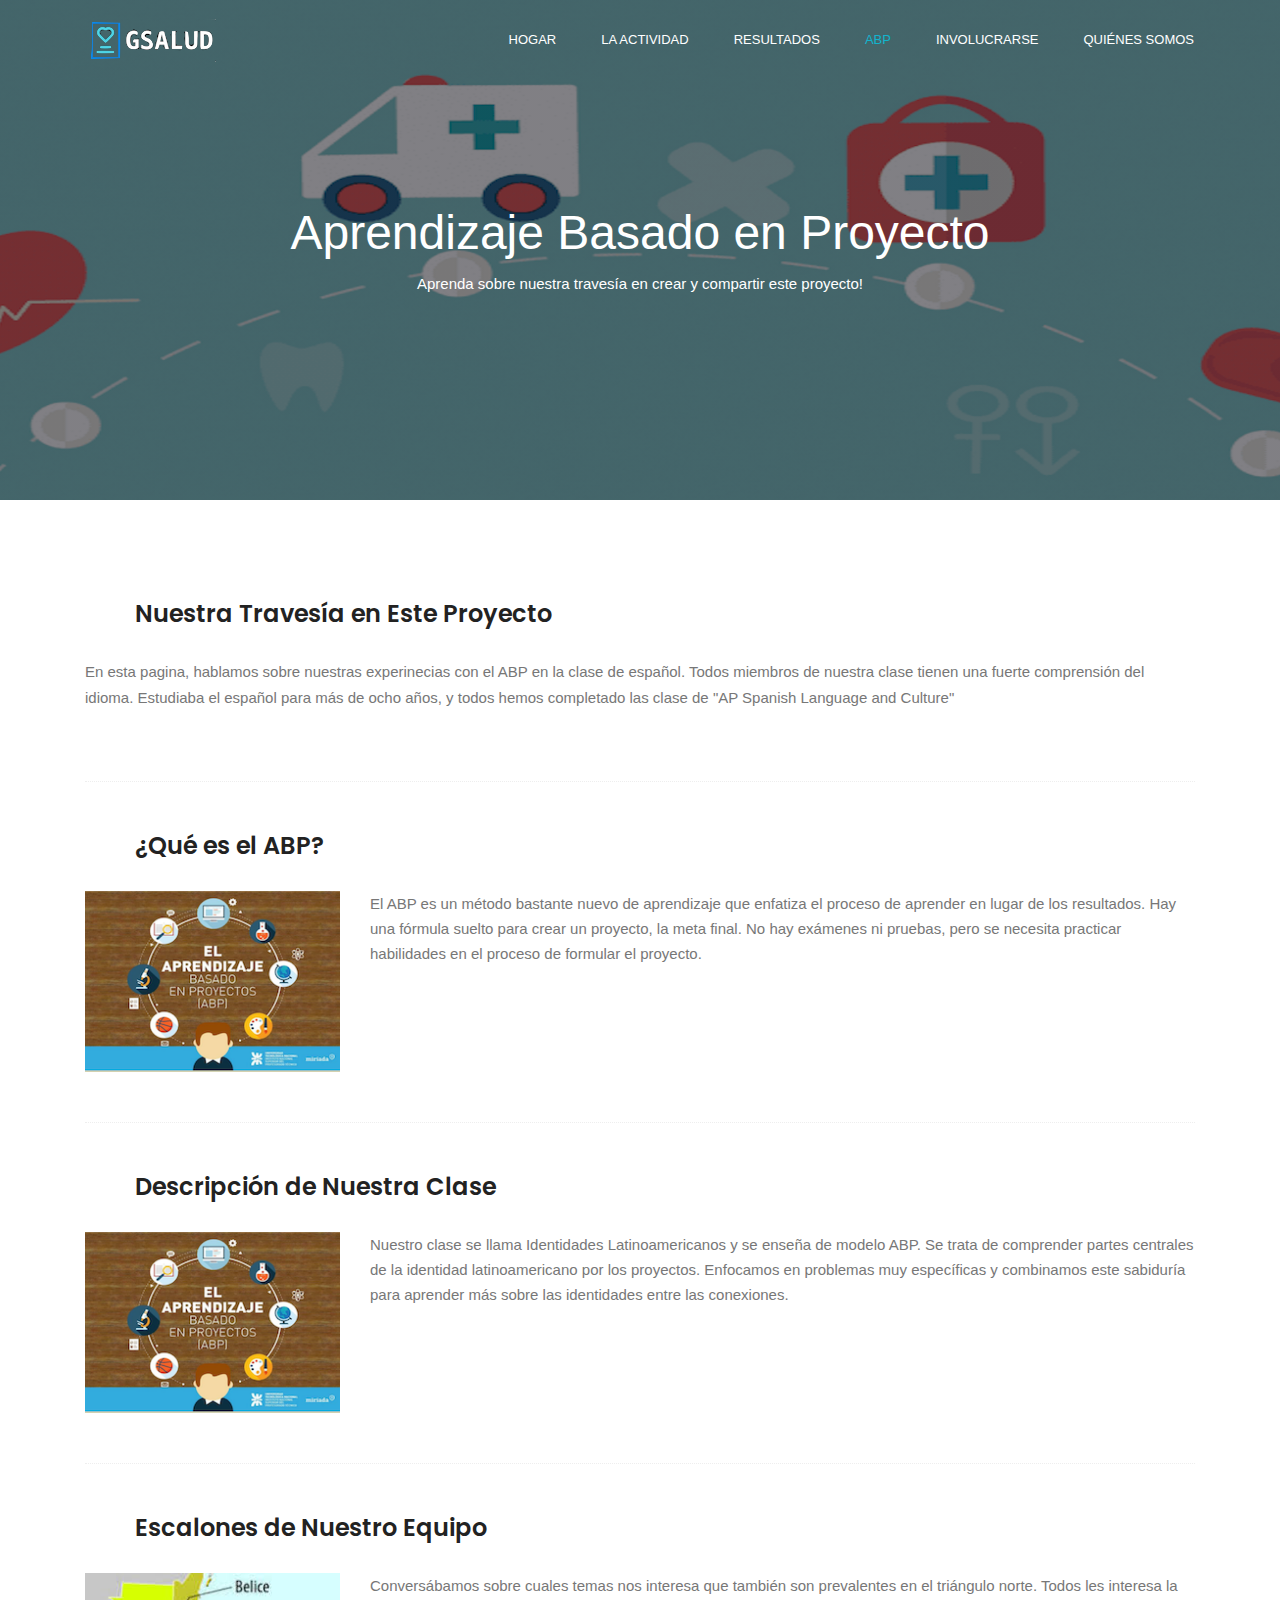
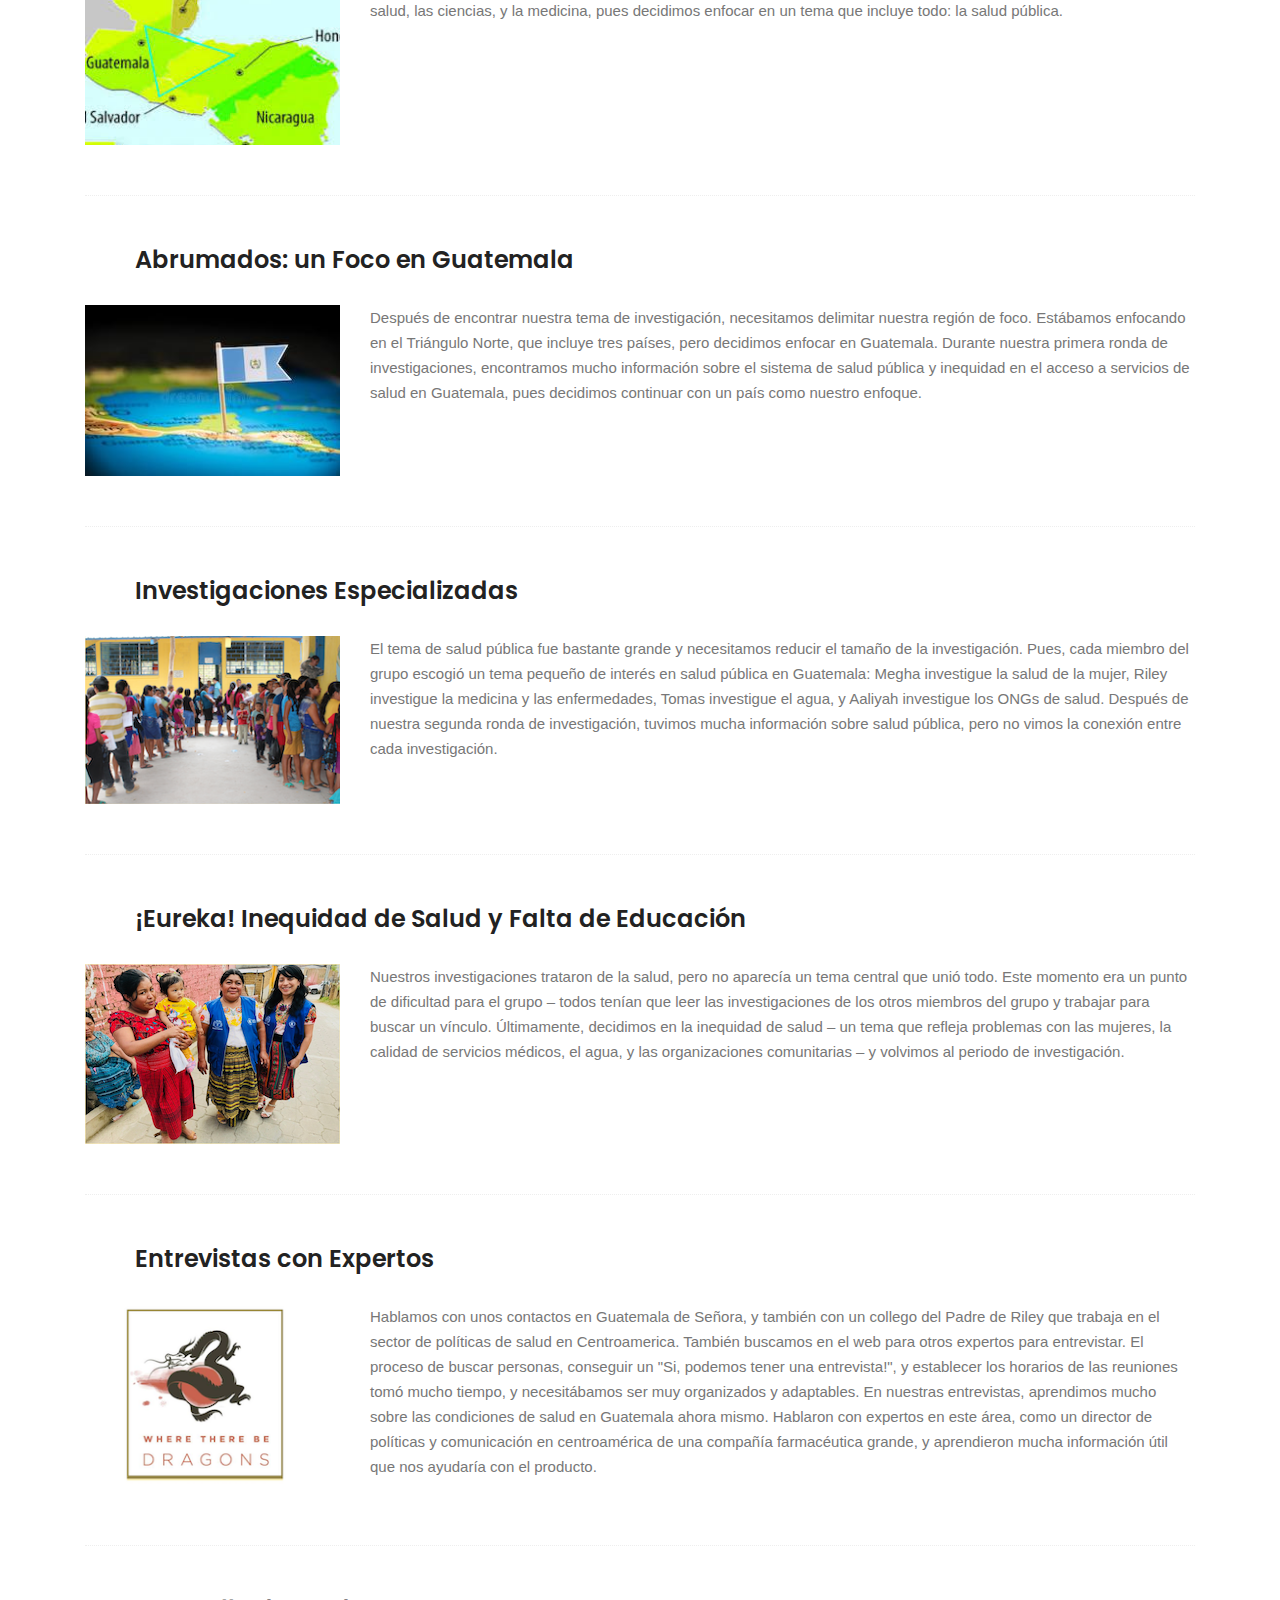
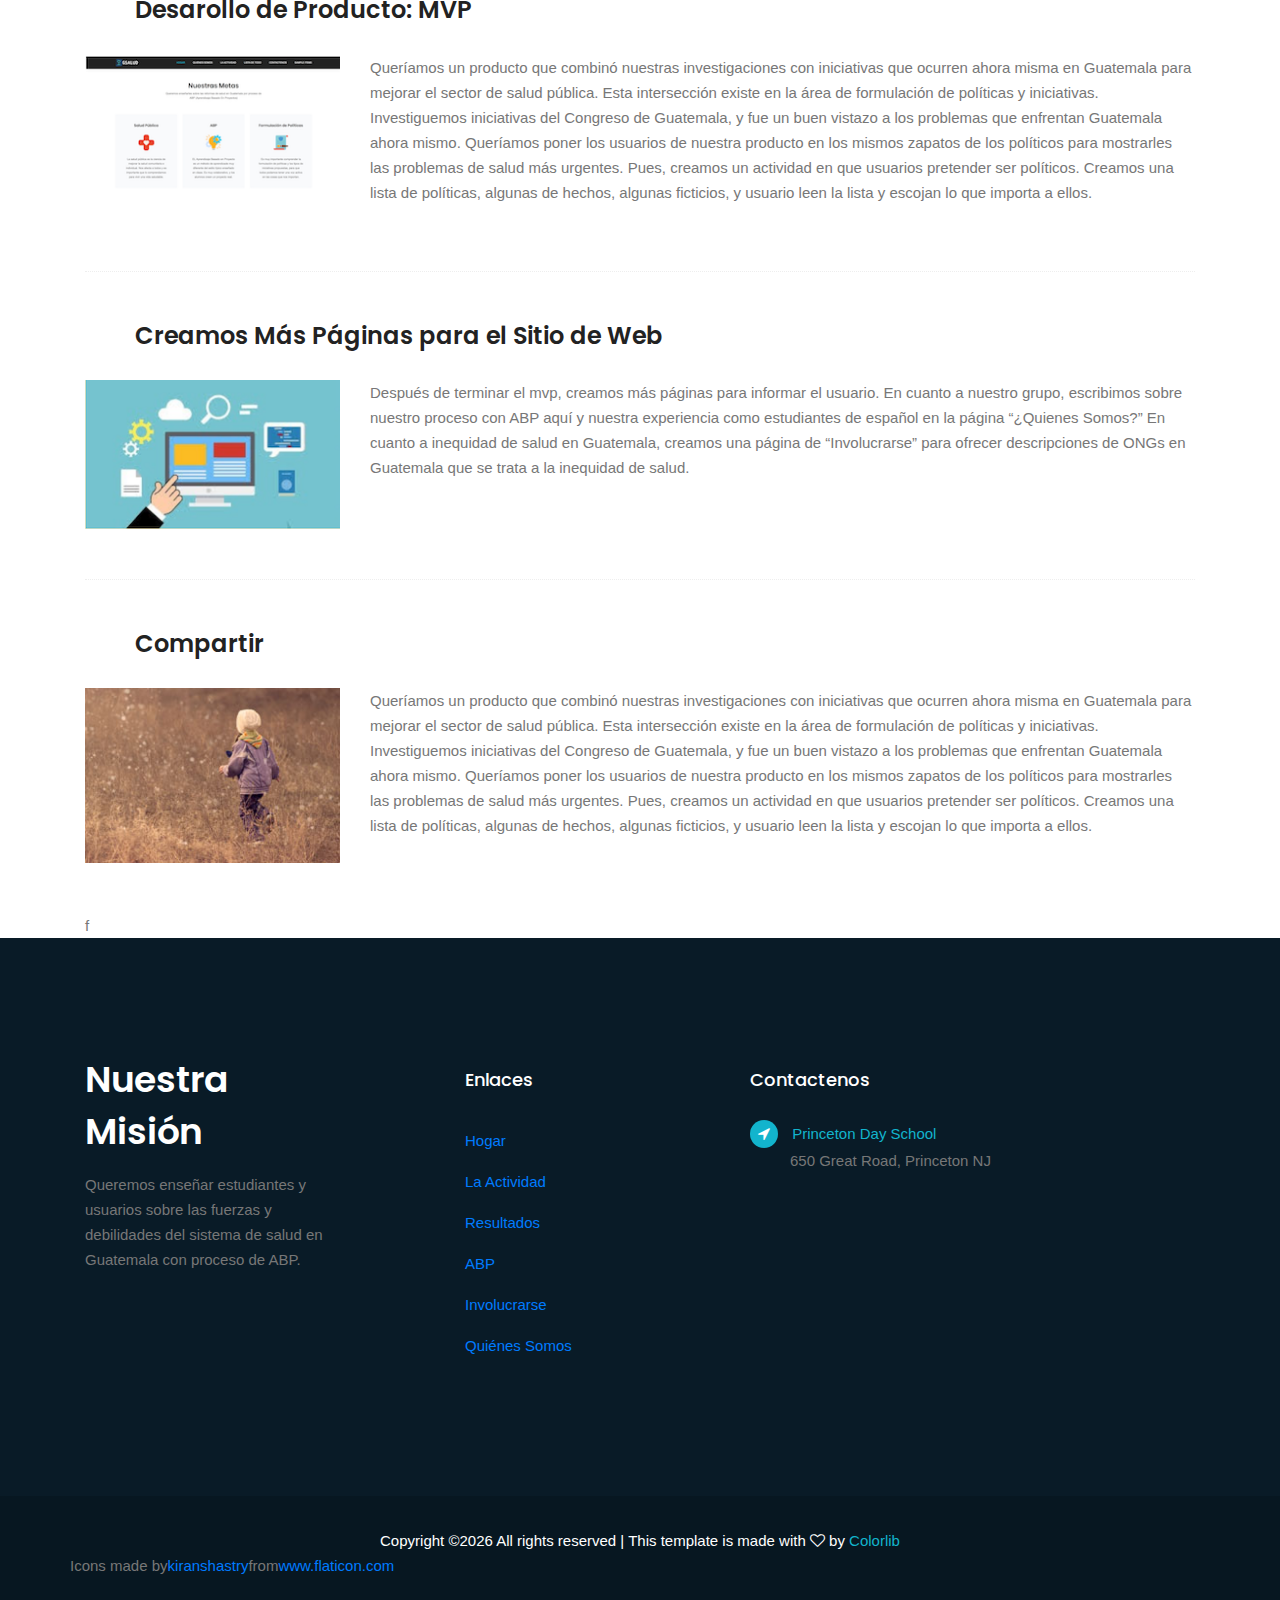
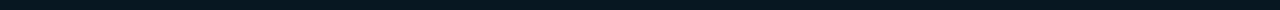
<file: ABP.html>
<!doctype html>
<html lang="en">
<head>
    <!-- Required meta tags -->
    <meta charset="utf-8">
    <meta content="width=device-width, initial-scale=1, shrink-to-fit=no" name="viewport">
    <link href="img/favicon.png" rel="icon" type="image/png">
    <title>Elements</title>
    <!-- Bootstrap CSS -->
    <link href="css/bootstrap.css" rel="stylesheet">
    <link href="vendors/linericon/style.css" rel="stylesheet">
    <link href="css/font-awesome.min.css" rel="stylesheet">
    <link href="vendors/lightbox/simpleLightbox.css" rel="stylesheet">
    <link href="vendors/nice-select/css/nice-select.css" rel="stylesheet">
    <!-- main css -->
    <link href="css/style.css" rel="stylesheet">
    <link href="css/responsive.css" rel="stylesheet">
</head>
<body>

<!--================ Start Header Menu Area =================-->
<header class="header_area">
    <div class="main_menu">
        <div class="container">
            <nav class="navbar navbar-expand-lg navbar-light">
                <div class="container">
                    <!-- Brand and toggle get grouped for better mobile display -->
                    <a class="navbar-brand logo_h" href="index.html"><img alt="" src="img/logo.png"></a>
                    <button aria-controls="navbarSupportedContent" aria-expanded="false" aria-label="Toggle navigation"
                            class="navbar-toggler" data-target="#navbarSupportedContent"
                            data-toggle="collapse" type="button">
                        <span class="icon-bar"></span>
                        <span class="icon-bar"></span>
                        <span class="icon-bar"></span>
                    </button>
                    <!-- Collect the nav links, forms, and other content for toggling -->
                    <div class="collapse navbar-collapse offset" id="navbarSupportedContent">
                        <ul class="nav navbar-nav menu_nav ml-auto">
                            <li class="nav-item"><a class="nav-link" href="index.html">Hogar</a></li>
                            <li class="nav-item"><a class="nav-link" href="Actividad.html">La Actividad</a>
                            <li class="nav-item"><a class="nav-link" href="ListaDeTodo.html">Resultados</a></li>
                            <li class="nav-item active"><a class="nav-link" href="ABP.html">ABP</a></li>
                            <li class="nav-item"><a class="nav-link" href="Involucrarse.html">Involucrarse</a></li>
                            <li class="nav-item"><a class="nav-link" href="quienSomos.html">Quiénes Somos</a></li>
                        </ul>
                    </div>
                </div>
            </nav>
        </div>
    </div>
</header>
<!--================ End Header Menu Area =================-->

<!--================ Home Banner Area =================-->
<section class="banner_area">
    <div class="banner_inner d-flex align-items-center">
        <div class="overlay bg-parallax" data-background="" data-stellar-ratio="0.9"
             data-stellar-vertical-offset="0"></div>
        <div class="container">
            <div class="banner_content text-center">
                <h2>Aprendizaje Basado en Proyecto</h2>
                <p>Aprenda sobre nuestra travesía en crear y compartir este proyecto!</p>
            </div>
        </div>
    </div>
</section>
<!--================ End Home Banner Area =================-->


<!-- Start Sample Area -->
<section class="sample-text-area">
    <div class="container">
        <a class="anchor" id="Enfermedades"></a>
        <h3 class="text-heading title_color" name="Enfermedades">Nuestra Travesía en Este Proyecto</h3>
        <p class="sample-text">
            En esta pagina, hablamos sobre nuestras experinecias con el ABP en la clase de español. Todos miembros de
            nuestra clase tienen
            una fuerte comprensión del idioma. Estudiaba el español para más de ocho años, y todos hemos completado las
            clase de "AP Spanish Language and Culture"


        </p>
    </div>


</section>
<!-- End Sample Area -->
<div class="whole-wrap">
    <div class="container">


        <div class="section-top-border">
            <h3 class="text-heading title_color">¿Qué es el ABP?</h3>
            <div class="row">
                <div class="col-md-3">
                    <img alt="" class="img-fluid" src="img/causes/abp2.png">
                </div>
                <div class="col-md-9 mt-sm-20 left-align-p">
                    <p>El ABP es un método bastante nuevo de aprendizaje que enfatiza el proceso de aprender en
                        lugar de los resultados.
                        Hay una fórmula suelto para crear un proyecto, la meta final. No hay exámenes ni pruebas,
                        pero se necesita
                        practicar habilidades en el proceso de formular el proyecto.
                    </p>
                </div>
            </div>
        </div>


        <div class="section-top-border">
            <h3 class="text-heading title_color">Descripción de Nuestra Clase</h3>
            <div class="row">
                <div class="col-md-3">
                    <img alt="" class="img-fluid" src="img/causes/abp2.png">
                </div>
                <div class="col-md-9 mt-sm-20 left-align-p">
                    <p>Nuestro clase se llama Identidades Latinoamericanos y se enseña de modelo ABP.
                        Se trata de comprender partes centrales de la identidad latinoamericano por
                        los proyectos. Enfocamos en problemas muy específicas y combinamos este sabiduría
                        para aprender más sobre las identidades entre las conexiones.
                    </p>
                </div>
            </div>
        </div>


        <div class="section-top-border">
            <h3 class="text-heading title_color">Escalones de Nuestro Equipo</h3>
            <div class="row">
                <div class="col-md-3">
                    <img alt="" class="img-fluid" src="img/causes/triangNorte.jpeg">
                </div>
                <div class="col-md-9 mt-sm-20 left-align-p">
                    <p>Conversábamos sobre cuales temas nos interesa que también son prevalentes en el triángulo
                        norte.
                        Todos les interesa la salud, las ciencias, y la medicina, pues decidimos enfocar en un tema
                        que incluye todo: la salud pública.
                    </p>
                </div>
            </div>
        </div>


        <div class="section-top-border">
            <h3 class="text-heading title_color">Abrumados: un Foco en Guatemala</h3>
            <div class="row">
                <div class="col-md-3">
                    <img alt="" class="img-fluid" src="img/causes/guate.jpg">
                </div>
                <div class="col-md-9 mt-sm-20 left-align-p">
                    <p>Después de encontrar nuestra tema de investigación, necesitamos delimitar nuestra región de
                        foco.
                        Estábamos enfocando en el Triángulo Norte, que incluye tres países, pero decidimos enfocar
                        en
                        Guatemala. Durante nuestra primera ronda de investigaciones, encontramos mucho información
                        sobre
                        el sistema de salud pública y inequidad en el acceso a servicios de salud en Guatemala, pues
                        decidimos continuar con un país como nuestro enfoque.

                    </p>
                </div>
            </div>
        </div>


        <div class="section-top-border">
            <h3 class="text-heading title_color">Investigaciones Especializadas</h3>
            <div class="row">
                <div class="col-md-3">
                    <img alt="" class="img-fluid" src="img/causes/conex.png">
                </div>
                <div class="col-md-9 mt-sm-20 left-align-p">
                    <p>El tema de salud pública fue bastante grande y necesitamos reducir el tamaño de la
                        investigación.
                        Pues, cada miembro del grupo escogió un tema pequeño de interés en salud pública en
                        Guatemala:
                        Megha investigue la salud de la mujer, Riley investigue la medicina y las enfermedades,
                        Tomas
                        investigue el agua, y Aaliyah investigue los ONGs de salud. Después de nuestra segunda ronda
                        de investigación, tuvimos mucha información sobre salud pública, pero no vimos la conexión
                        entre cada investigación.

                    </p>
                </div>
            </div>
        </div>


        <div class="section-top-border">
            <h3 class="text-heading title_color">¡Eureka! Inequidad de Salud y Falta de Educación</h3>
            <div class="row">
                <div class="col-md-3">
                    <img alt="" class="img-fluid" src="img/causes/eureka.png">
                </div>
                <div class="col-md-9 mt-sm-20 left-align-p">
                    <p>Nuestros investigaciones trataron de la salud, pero no aparecía un tema central que unió
                        todo.
                        Este momento era un punto de dificultad para el grupo – todos tenían que leer las
                        investigaciones
                        de los otros miembros del grupo y trabajar para buscar un vínculo. Últimamente, decidimos en
                        la
                        inequidad de salud – un tema que refleja problemas con las mujeres, la calidad de servicios
                        médicos, el agua, y las organizaciones comunitarias – y volvimos al periodo de
                        investigación.
                    </p>
                </div>
            </div>
        </div>


        <div class="section-top-border">
            <h3 class="text-heading title_color">Entrevistas con Expertos</h3>
            <div class="row">
                <div class="col-md-3">
                    <img alt="" class="img-fluid" src="img/causes/disc.png">
                </div>
                <div class="col-md-9 mt-sm-20 left-align-p">
                    <p> Hablamos con unos contactos en Guatemala de Señora, y también con un collego del Padre de
                        Riley que trabaja en
                        el sector de políticas de salud en Centroamerica. También buscamos en el web para otros
                        expertos para entrevistar. El proceso
                        de buscar personas, conseguir un "Si, podemos tener una entrevista!", y establecer los
                        horarios de las reuniones tomó mucho tiempo,
                        y necesitábamos ser muy organizados y adaptables.
                        En nuestras entrevistas, aprendimos mucho sobre las condiciones de salud en Guatemala ahora
                        mismo.
                        Hablaron con expertos en este área, como un director de políticas y comunicación en
                        centroamérica
                        de una compañía farmacéutica grande, y aprendieron mucha información útil que nos ayudaría
                        con el producto.
                    </p>
                </div>
            </div>
        </div>


        <div class="section-top-border">
            <h3 class="text-heading title_color">Desarollo de Producto: MVP</h3>
            <div class="row">
                <div class="col-md-3">
                    <img alt="" class="img-fluid" src="img/causes/mvp.png">
                </div>
                <div class="col-md-9 mt-sm-20 left-align-p">
                    <p>Queríamos un producto que combinó nuestras investigaciones con iniciativas
                        que ocurren ahora misma en Guatemala para mejorar el sector de salud pública.
                        Esta intersección existe en la área de formulación de políticas y iniciativas.
                        Investiguemos iniciativas del Congreso de Guatemala, y fue un buen vistazo a
                        los problemas que enfrentan Guatemala ahora mismo. Queríamos poner los usuarios
                        de nuestra producto en los mismos zapatos de los políticos para mostrarles las
                        problemas de salud más urgentes. Pues, creamos un actividad en que usuarios
                        pretender ser políticos. Creamos una lista de políticas, algunas de hechos,
                        algunas ficticios, y usuario leen la lista y escojan lo que importa a ellos.

                    </p>
                </div>
            </div>
        </div>


        <div class="section-top-border">
            <h3 class="text-heading title_color">Creamos Más Páginas para el Sitio de Web</h3>
            <div class="row">
                <div class="col-md-3">
                    <img alt="" class="img-fluid" src="img/causes/sitio.png">
                </div>
                <div class="col-md-9 mt-sm-20 left-align-p">
                    <p>Después de terminar el mvp, creamos más páginas para informar el usuario. En cuanto a nuestro
                        grupo,
                        escribimos sobre nuestro proceso con ABP aquí y nuestra experiencia como estudiantes de
                        español
                        en la página “¿Quienes Somos?” En cuanto a inequidad de salud en Guatemala, creamos una
                        página de
                        “Involucrarse” para ofrecer descripciones de ONGs en Guatemala que se trata a la inequidad
                        de salud.
                    </p>
                </div>
            </div>
        </div>


        <div class="section-top-border">
            <h3 class="text-heading title_color">Compartir</h3>
            <div class="row">
                <div class="col-md-3">
                    <img alt="" class="img-fluid" src="img/elements/d.jpg">
                </div>
                <div class="col-md-9 mt-sm-20 left-align-p">
                    <p>Queríamos un producto que combinó nuestras investigaciones con iniciativas
                        que ocurren ahora misma en Guatemala para mejorar el sector de salud pública.
                        Esta intersección existe en la área de formulación de políticas y iniciativas.
                        Investiguemos iniciativas del Congreso de Guatemala, y fue un buen vistazo a
                        los problemas que enfrentan Guatemala ahora mismo. Queríamos poner los usuarios
                        de nuestra producto en los mismos zapatos de los políticos para mostrarles las
                        problemas de salud más urgentes. Pues, creamos un actividad en que usuarios
                        pretender ser políticos. Creamos una lista de políticas, algunas de hechos,
                        algunas ficticios, y usuario leen la lista y escojan lo que importa a ellos.

                    </p>
                </div>
            </div>
        </div>
        f
    </div>
</div>
</div>
<!--================ Start footer Area  =================-->
<footer>
    <div class="footer-area">
        <div class="container">
            <div class="row section_gap">
                <div class="col-lg-3 col-md-6 col-sm-6">
                    <div class="single-footer-widget tp_widgets">
                        <h4 class="footer_title large_title">Nuestra</h4>
                        <h4 class="footer_title large_title">Misión</h4>
                        <p>
                            Queremos enseñar estudiantes y usuarios sobre las fuerzas y debilidades del sistema de
                            salud en Guatemala con proceso de ABP.
                        </p>
                        <p>

                        </p>
                    </div>
                </div>
                <div class="offset-lg-1 col-lg-2 col-md-6 col-sm-6">
                    <div class="single-footer-widget tp_widgets">
                        <h4 class="footer_title">Enlaces</h4>
                        <ul class="nav navbar-nav menu_nav ml-auto">
                            <li class="nav-item"><a class="nav-link" href="index.html">Hogar</a></li>
                            <li class="nav-item"><a class="nav-link" href="Actividad.html">La Actividad</a>
                            <li class="nav-item"><a class="nav-link" href="ListaDeTodo.html">Resultados</a></li>
                            <li class="nav-item"><a class="nav-link" href="ABP.html">ABP</a></li>
                            <li class="nav-item"><a class="nav-link" href="Involucrarse.html">Involucrarse</a></li>
                            <li class="nav-item"><a class="nav-link" href="quienSomos.html">Quiénes Somos</a></li>
                        </ul>
                    </div>
                </div>

                <div class="offset-lg-1 col-lg-3 col-md-6 col-sm-6">
                    <div class="single-footer-widget tp_widgets">
                        <h4 class="footer_title">Contactenos</h4>
                        <div class="ml-40">
                            <p class="sm-head">
                                <span class="fa fa-location-arrow"></span>
                                Princeton Day School
                            </p>
                            <p>650 Great Road, Princeton NJ</p>


                        </div>
                    </div>
                </div>
            </div>
        </div>
    </div>

    <div class="footer-bottom">
        <div class="container">
            <div class="row d-flex">
                <p class="col-lg-12 footer-text text-center">
                    <!-- Link back to Colorlib can't be removed. Template is licensed under CC BY 3.0. -->
                    Copyright &copy;<script>document.write(new Date().getFullYear());</script>
                    All rights reserved | This template is made with <i aria-hidden="true"
                                                                        class="fa fa-heart-o"></i> by <a
                        href="https://colorlib.com" target="_blank">Colorlib</a>
                    <!-- Link back to Colorlib can't be removed. Template is licensed under CC BY 3.0. --></p>
                Icons made by <a href="https://www.flaticon.com/authors/kiranshastry" title="Freepik">
                kiranshastry </a> from <a href="https://www.flaticon.com/" title="Flaticon"> www.flaticon.com</a>
            </div>
        </div>
    </div>


</footer>
<!--================ End footer Area  =================-->


<!-- Optional JavaScript -->
<!-- jQuery first, then Popper.js, then Bootstrap JS -->
<script src="js/jquery-3.2.1.min.js"></script>
<script src="js/popper.js"></script>
<script src="js/bootstrap.min.js"></script>
<script src="js/stellar.js"></script>
<script src="vendors/lightbox/simpleLightbox.min.js"></script>
<script src="vendors/nice-select/js/jquery.nice-select.min.js"></script>
<script src="vendors/jquery-ui/jquery-ui.js"></script>
<script src="js/jquery.ajaxchimp.min.js"></script>
<script src="js/mail-script.js"></script>
<script src="js/theme.js"></script>
</body>
</html>
</file>
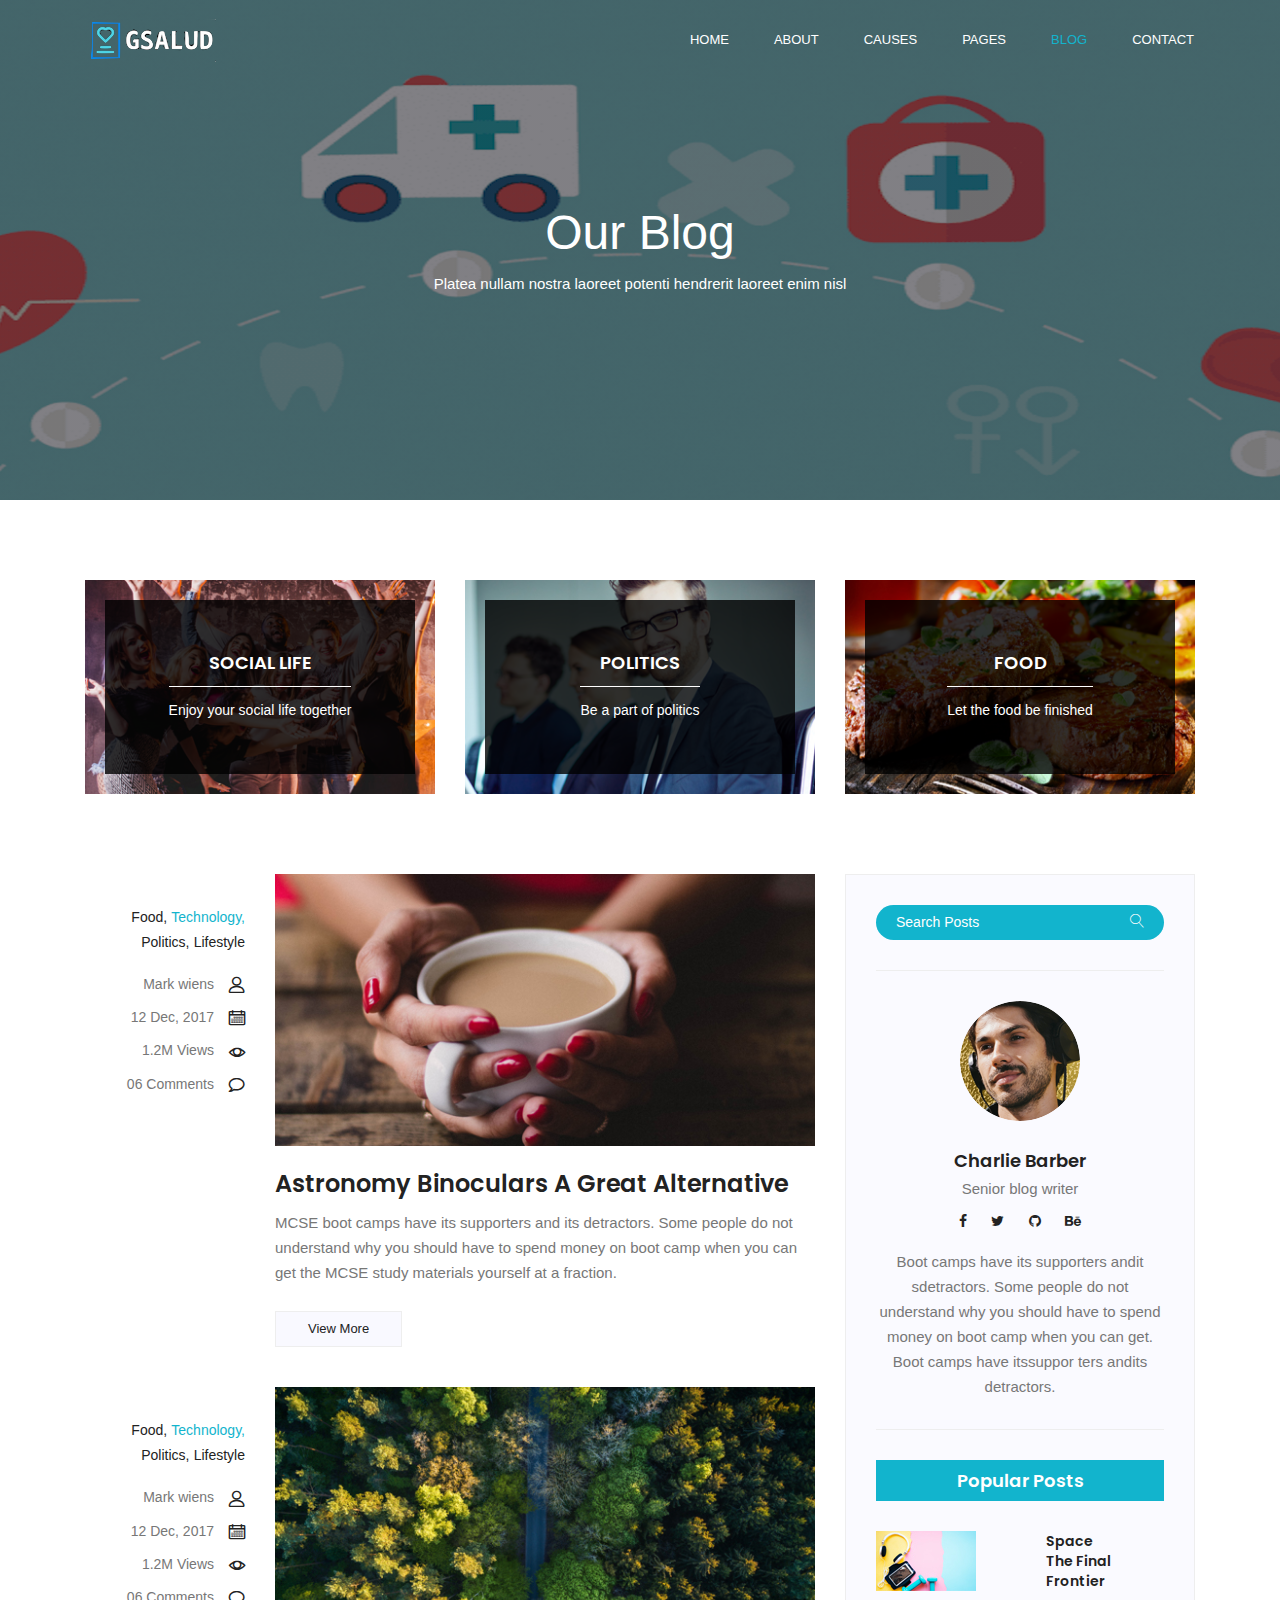
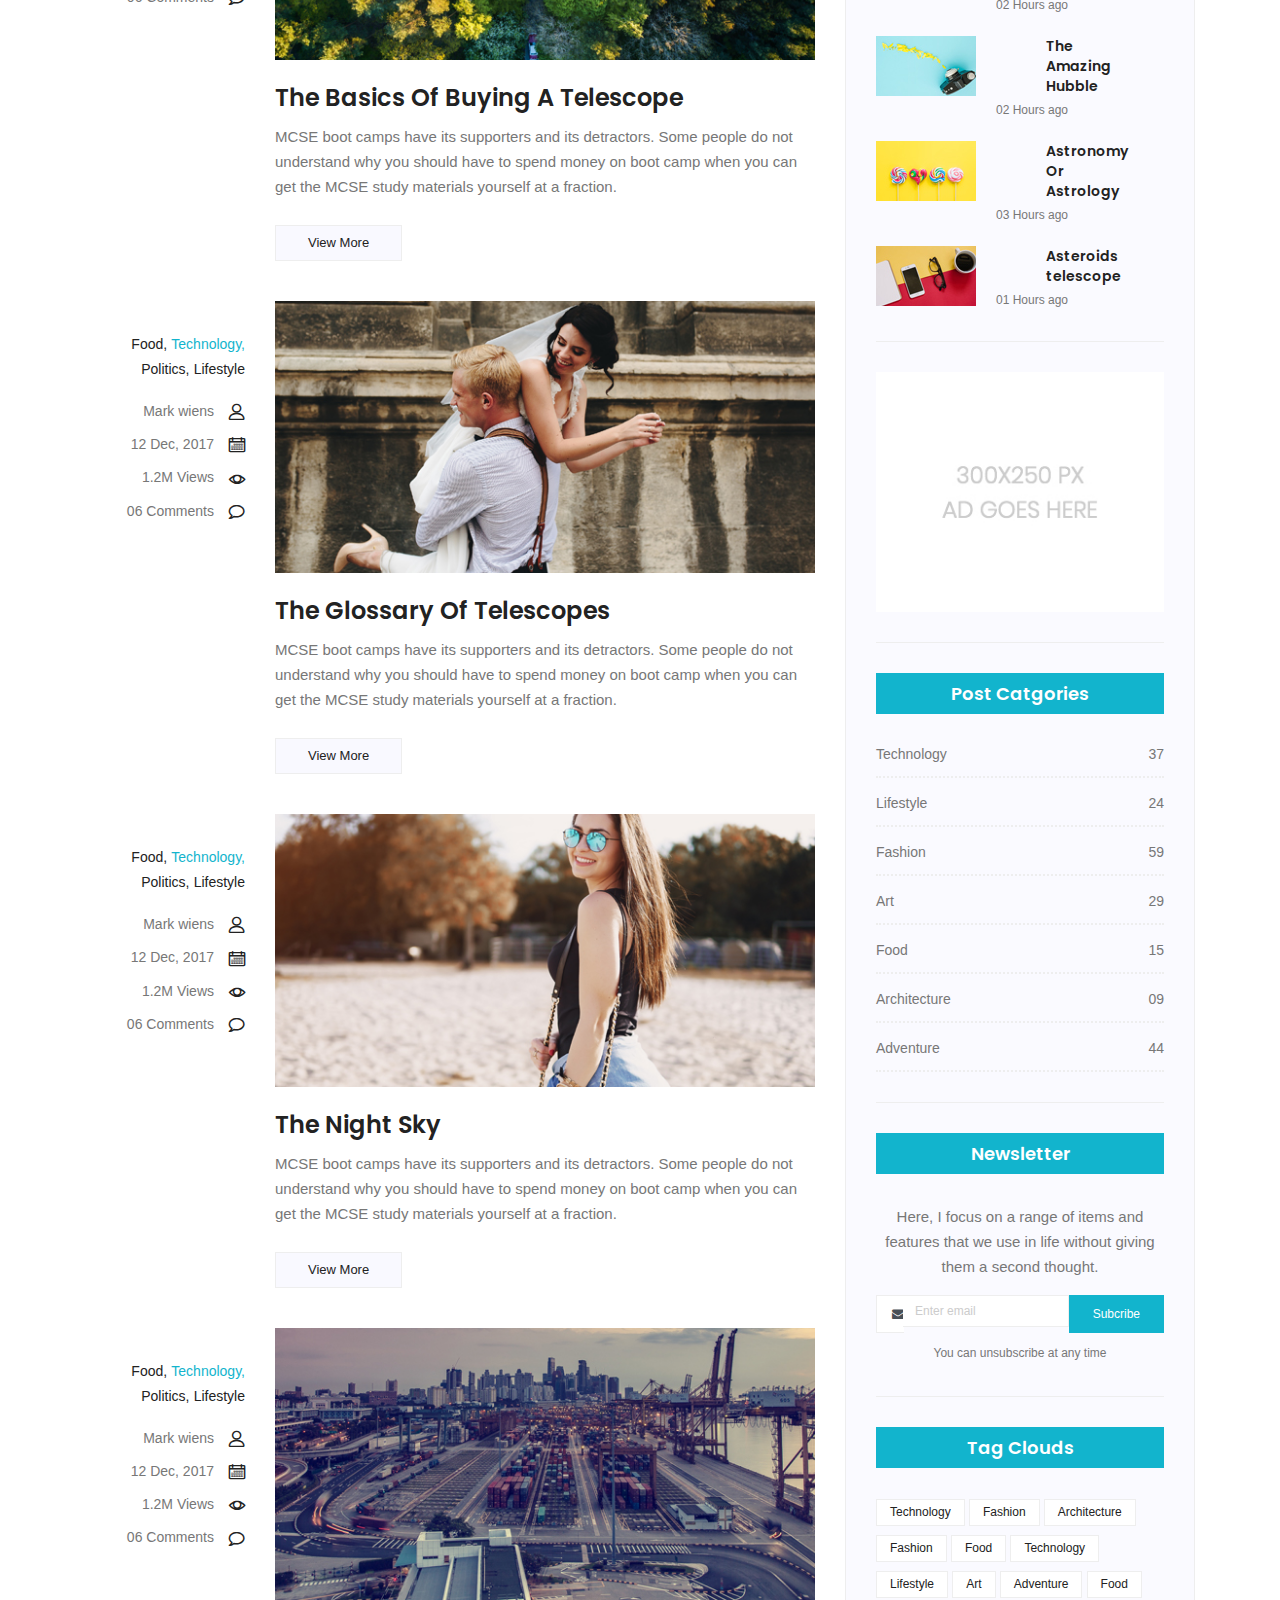
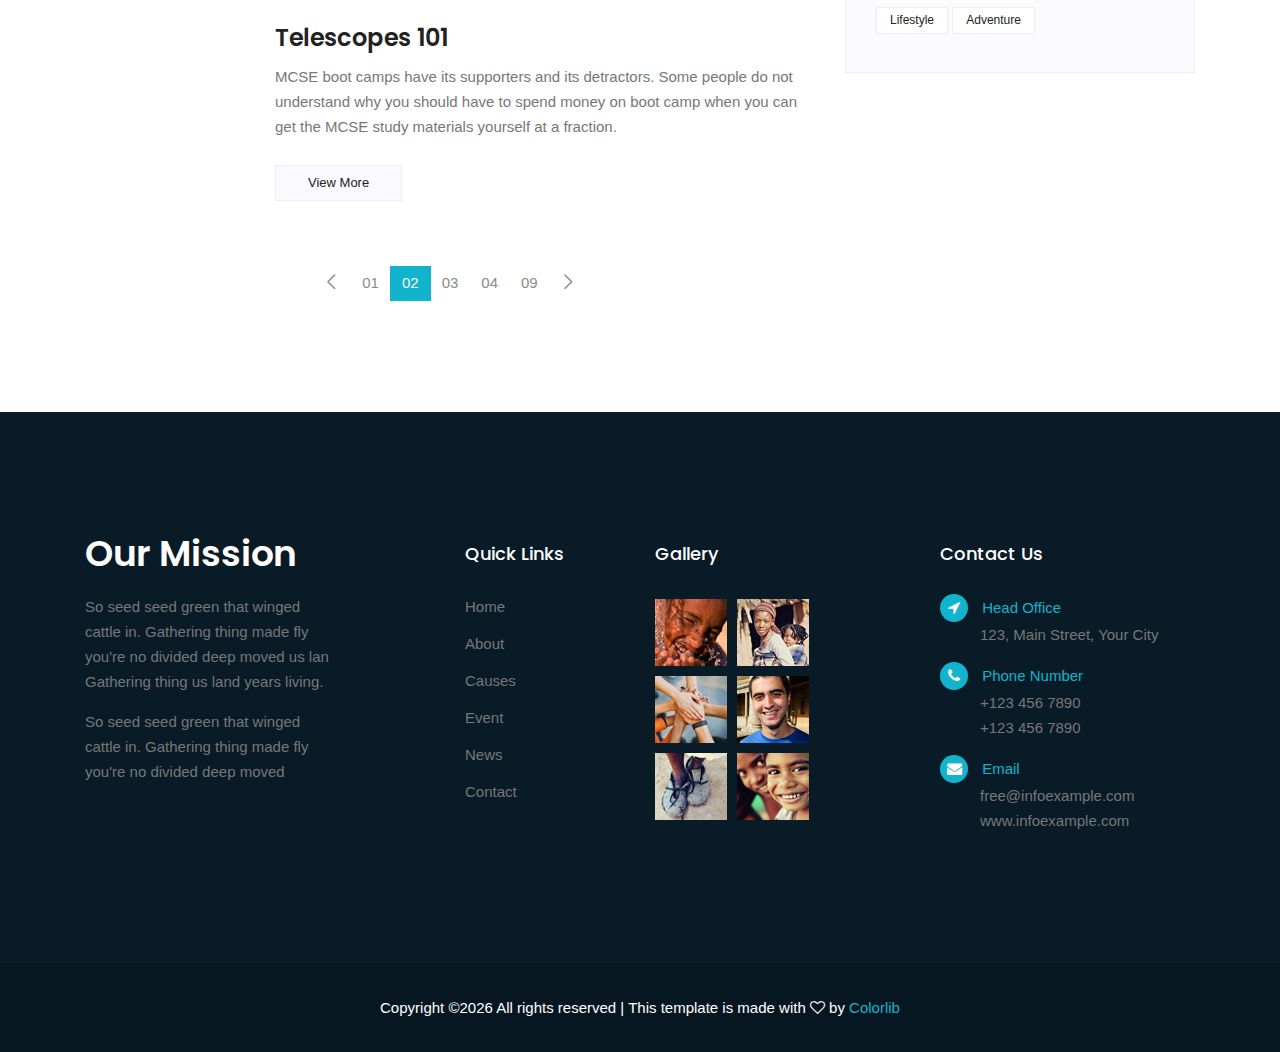
<file: blog.html>
<!doctype html>
<html lang="en">
    <head>
        <!-- Required meta tags -->
        <meta charset="utf-8">
        <meta name="viewport" content="width=device-width, initial-scale=1, shrink-to-fit=no">
        <link rel="icon" href="img/favicon.png" type="image/png">
        <title>Blog</title>
        <!-- Bootstrap CSS -->
        <link rel="stylesheet" href="css/bootstrap.css">
        <link rel="stylesheet" href="vendors/linericon/style.css">
        <link rel="stylesheet" href="css/font-awesome.min.css">
        <link rel="stylesheet" href="vendors/lightbox/simpleLightbox.css">
        <link rel="stylesheet" href="vendors/nice-select/css/nice-select.css">
        <!-- main css -->
        <link rel="stylesheet" href="css/style.css">
        <link rel="stylesheet" href="css/responsive.css">
    </head>
    <body>
        
        <!--================ Start Header Menu Area =================-->
        <header class="header_area">
            <div class="main_menu">
                <div class="container">
                    <nav class="navbar navbar-expand-lg navbar-light">
                        <div class="container">
                            <!-- Brand and toggle get grouped for better mobile display -->
                            <a class="navbar-brand logo_h" href="index.html"><img src="img/logo.png" alt=""></a>
                            <button class="navbar-toggler" type="button" data-toggle="collapse" data-target="#navbarSupportedContent" aria-controls="navbarSupportedContent" aria-expanded="false" aria-label="Toggle navigation">
                                <span class="icon-bar"></span>
                                <span class="icon-bar"></span>
                                <span class="icon-bar"></span>
                            </button>
                            <!-- Collect the nav links, forms, and other content for toggling -->
                            <div class="collapse navbar-collapse offset" id="navbarSupportedContent">
                                <ul class="nav navbar-nav menu_nav ml-auto">
                                    <li class="nav-item"><a class="nav-link" href="index.html">Home</a></li> 
                                    <li class="nav-item"><a class="nav-link" href="quienSomos.html">About</a></li>
                                    <li class="nav-item"><a class="nav-link" href="Actividad.html">Causes</a>
                                    <li class="nav-item submenu dropdown">
                                        <a href="#" class="nav-link dropdown-toggle" data-toggle="dropdown" role="button" aria-haspopup="true" aria-expanded="false">Pages</a>
                                        <ul class="dropdown-menu">
                                            <li class="nav-item"><a class="nav-link" href="events.html">Events</a>
                                            <li class="nav-item"><a class="nav-link" href="event-details.html">Event Details</a> 
                                            <li class="nav-item"><a class="nav-link" href="ListaDeTodo.html">Elements</a></li>
                                        </ul>
                                    </li> 
                                    <li class="nav-item submenu dropdown active">
                                        <a href="#" class="nav-link dropdown-toggle" data-toggle="dropdown" role="button" aria-haspopup="true" aria-expanded="false">Blog</a>
                                        <ul class="dropdown-menu">
                                            <li class="nav-item"><a class="nav-link" href="blog.html">Blog</a></li>
                                            <li class="nav-item"><a class="nav-link" href="single-blog.html">Blog Details</a></li>
                                        </ul>
                                    </li> 
                                    <li class="nav-item"><a class="nav-link" href="contact.html">Contact</a></li>
                                </ul>
                            </div> 
                        </div>
                    </nav>
                </div>
            </div>
        </header>
        <!--================ End Header Menu Area =================-->
            
        <!--================ Home Banner Area =================-->
        <section class="banner_area">
            <div class="banner_inner d-flex align-items-center">
                <div class="overlay bg-parallax" data-stellar-ratio="0.9" data-stellar-vertical-offset="0" data-background=""></div>
                <div class="container">
                    <div class="banner_content text-center">
                        <h2>Our Blog</h2>
                        <p>Platea nullam nostra laoreet potenti hendrerit laoreet enim nisl</p>
                    </div>
                </div>
            </div>
        </section>
        <!--================ End Home Banner Area =================-->
        
        <!--================Blog Categorie Area =================-->
        <section class="blog_categorie_area">
            <div class="container">
                <div class="row">
                    <div class="col-lg-4">
                        <div class="categories_post">
                            <img src="img/blog/cat-post/cat-post-3.jpg" alt="post">
                            <div class="categories_details">
                                <div class="categories_text">
                                    <a href="single-blog.html"><h5>Social Life</h5></a>
                                    <div class="border_line"></div>
                                    <p>Enjoy your social life together</p>
                                </div>
                            </div>
                        </div>
                    </div>
                    <div class="col-lg-4">
                        <div class="categories_post">
                            <img src="img/blog/cat-post/cat-post-2.jpg" alt="post">
                            <div class="categories_details">
                                <div class="categories_text">
                                    <a href="single-blog.html"><h5>Politics</h5></a>
                                    <div class="border_line"></div>
                                    <p>Be a part of politics</p>
                                </div>
                            </div>
                        </div>
                    </div>
                    <div class="col-lg-4">
                        <div class="categories_post">
                            <img src="img/blog/cat-post/cat-post-1.jpg" alt="post">
                            <div class="categories_details">
                                <div class="categories_text">
                                    <a href="single-blog.html"><h5>Food</h5></a>
                                    <div class="border_line"></div>
                                    <p>Let the food be finished</p>
                                </div>
                            </div>
                        </div>
                    </div>
                </div>
            </div>
        </section>
        <!--================Blog Categorie Area =================-->
        
        <!--================Blog Area =================-->
        <section class="blog_area">
            <div class="container">
                <div class="row">
                    <div class="col-lg-8">
                        <div class="blog_left_sidebar">
                            <article class="row blog_item">
                               <div class="col-md-3">
                                   <div class="blog_info text-right">
                                        <div class="post_tag">
                                            <a href="#">Food,</a>
                                            <a class="active" href="#">Technology,</a>
                                            <a href="#">Politics,</a>
                                            <a href="#">Lifestyle</a>
                                        </div>
                                        <ul class="blog_meta list">
                                            <li><a href="#">Mark wiens<i class="lnr lnr-user"></i></a></li>
                                            <li><a href="#">12 Dec, 2017<i class="lnr lnr-calendar-full"></i></a></li>
                                            <li><a href="#">1.2M Views<i class="lnr lnr-eye"></i></a></li>
                                            <li><a href="#">06 Comments<i class="lnr lnr-bubble"></i></a></li>
                                        </ul>
                                    </div>
                               </div>
                                <div class="col-md-9">
                                    <div class="blog_post">
                                        <img src="img/blog/main-blog/m-blog-1.jpg" alt="">
                                        <div class="blog_details">
                                            <a href="single-blog.html"><h2>Astronomy Binoculars A Great Alternative</h2></a>
                                            <p>MCSE boot camps have its supporters and its detractors. Some people do not understand why you should have to spend money on boot camp when you can get the MCSE study materials yourself at a fraction.</p>
                                            <a href="single-blog.html" class="blog_btn">View More</a>
                                        </div>
                                    </div>
                                </div>
                            </article>
                            <article class="row blog_item">
                               <div class="col-md-3">
                                   <div class="blog_info text-right">
                                        <div class="post_tag">
                                            <a href="#">Food,</a>
                                            <a class="active" href="#">Technology,</a>
                                            <a href="#">Politics,</a>
                                            <a href="#">Lifestyle</a>
                                        </div>
                                        <ul class="blog_meta list">
                                            <li><a href="#">Mark wiens<i class="lnr lnr-user"></i></a></li>
                                            <li><a href="#">12 Dec, 2017<i class="lnr lnr-calendar-full"></i></a></li>
                                            <li><a href="#">1.2M Views<i class="lnr lnr-eye"></i></a></li>
                                            <li><a href="#">06 Comments<i class="lnr lnr-bubble"></i></a></li>
                                        </ul>
                                    </div>
                               </div>
                                <div class="col-md-9">
                                    <div class="blog_post">
                                        <img src="img/blog/main-blog/m-blog-2.jpg" alt="">
                                        <div class="blog_details">
                                            <a href="single-blog.html"><h2>The Basics Of Buying A Telescope</h2></a>
                                            <p>MCSE boot camps have its supporters and its detractors. Some people do not understand why you should have to spend money on boot camp when you can get the MCSE study materials yourself at a fraction.</p>
                                            <a href="single-blog.html" class="blog_btn">View More</a>
                                        </div>
                                    </div>
                                </div>
                            </article>
                            <article class="row blog_item">
                               <div class="col-md-3">
                                   <div class="blog_info text-right">
                                        <div class="post_tag">
                                            <a href="#">Food,</a>
                                            <a class="active" href="#">Technology,</a>
                                            <a href="#">Politics,</a>
                                            <a href="#">Lifestyle</a>
                                        </div>
                                        <ul class="blog_meta list">
                                            <li><a href="#">Mark wiens<i class="lnr lnr-user"></i></a></li>
                                            <li><a href="#">12 Dec, 2017<i class="lnr lnr-calendar-full"></i></a></li>
                                            <li><a href="#">1.2M Views<i class="lnr lnr-eye"></i></a></li>
                                            <li><a href="#">06 Comments<i class="lnr lnr-bubble"></i></a></li>
                                        </ul>
                                    </div>
                               </div>
                                <div class="col-md-9">
                                    <div class="blog_post">
                                        <img src="img/blog/main-blog/m-blog-3.jpg" alt="">
                                        <div class="blog_details">
                                            <a href="single-blog.html"><h2>The Glossary Of Telescopes</h2></a>
                                            <p>MCSE boot camps have its supporters and its detractors. Some people do not understand why you should have to spend money on boot camp when you can get the MCSE study materials yourself at a fraction.</p>
                                            <a href="single-blog.html" class="blog_btn">View More</a>
                                        </div>
                                    </div>
                                </div>
                            </article>
                            <article class="row blog_item">
                               <div class="col-md-3">
                                   <div class="blog_info text-right">
                                        <div class="post_tag">
                                            <a href="#">Food,</a>
                                            <a class="active" href="#">Technology,</a>
                                            <a href="#">Politics,</a>
                                            <a href="#">Lifestyle</a>
                                        </div>
                                        <ul class="blog_meta list">
                                            <li><a href="#">Mark wiens<i class="lnr lnr-user"></i></a></li>
                                            <li><a href="#">12 Dec, 2017<i class="lnr lnr-calendar-full"></i></a></li>
                                            <li><a href="#">1.2M Views<i class="lnr lnr-eye"></i></a></li>
                                            <li><a href="#">06 Comments<i class="lnr lnr-bubble"></i></a></li>
                                        </ul>
                                    </div>
                               </div>
                                <div class="col-md-9">
                                    <div class="blog_post">
                                        <img src="img/blog/main-blog/m-blog-4.jpg" alt="">
                                        <div class="blog_details">
                                            <a href="single-blog.html"><h2>The Night Sky</h2></a>
                                            <p>MCSE boot camps have its supporters and its detractors. Some people do not understand why you should have to spend money on boot camp when you can get the MCSE study materials yourself at a fraction.</p>
                                            <a href="single-blog.html" class="blog_btn">View More</a>
                                        </div>
                                    </div>
                                </div>
                            </article>
                            <article class="row blog_item">
                               <div class="col-md-3">
                                   <div class="blog_info text-right">
                                        <div class="post_tag">
                                            <a href="#">Food,</a>
                                            <a class="active" href="#">Technology,</a>
                                            <a href="#">Politics,</a>
                                            <a href="#">Lifestyle</a>
                                        </div>
                                        <ul class="blog_meta list">
                                            <li><a href="#">Mark wiens<i class="lnr lnr-user"></i></a></li>
                                            <li><a href="#">12 Dec, 2017<i class="lnr lnr-calendar-full"></i></a></li>
                                            <li><a href="#">1.2M Views<i class="lnr lnr-eye"></i></a></li>
                                            <li><a href="#">06 Comments<i class="lnr lnr-bubble"></i></a></li>
                                        </ul>
                                    </div>
                               </div>
                                <div class="col-md-9">
                                    <div class="blog_post">
                                        <img src="img/blog/main-blog/m-blog-5.jpg" alt="">
                                        <div class="blog_details">
                                            <a href="single-blog.html"><h2>Telescopes 101</h2></a>
                                            <p>MCSE boot camps have its supporters and its detractors. Some people do not understand why you should have to spend money on boot camp when you can get the MCSE study materials yourself at a fraction.</p>
                                            <a href="single-blog.html" class="blog_btn">View More</a>
                                        </div>
                                    </div>
                                </div>
                            </article>
                            <nav class="blog-pagination justify-content-center d-flex">
		                        <ul class="pagination">
		                            <li class="page-item">
		                                <a href="#" class="page-link" aria-label="Previous">
		                                    <span aria-hidden="true">
		                                        <span class="lnr lnr-chevron-left"></span>
		                                    </span>
		                                </a>
		                            </li>
		                            <li class="page-item"><a href="#" class="page-link">01</a></li>
		                            <li class="page-item active"><a href="#" class="page-link">02</a></li>
		                            <li class="page-item"><a href="#" class="page-link">03</a></li>
		                            <li class="page-item"><a href="#" class="page-link">04</a></li>
		                            <li class="page-item"><a href="#" class="page-link">09</a></li>
		                            <li class="page-item">
		                                <a href="#" class="page-link" aria-label="Next">
		                                    <span aria-hidden="true">
		                                        <span class="lnr lnr-chevron-right"></span>
		                                    </span>
		                                </a>
		                            </li>
		                        </ul>
		                    </nav>
                        </div>
                    </div>
                    <div class="col-lg-4">
                        <div class="blog_right_sidebar">
                            <aside class="single_sidebar_widget search_widget">
                                <div class="input-group">
                                    <input type="text" class="form-control" placeholder="Search Posts">
                                    <span class="input-group-btn">
                                        <button class="btn btn-default" type="button"><i class="lnr lnr-magnifier"></i></button>
                                    </span>
                                </div><!-- /input-group -->
                                <div class="br"></div>
                            </aside>
                            <aside class="single_sidebar_widget author_widget">
                                <img class="author_img rounded-circle" src="img/blog/author.png" alt="">
                                <h4>Charlie Barber</h4>
                                <p>Senior blog writer</p>
                                <div class="social_icon">
                                    <a href="#"><i class="fa fa-facebook"></i></a>
                                    <a href="#"><i class="fa fa-twitter"></i></a>
                                    <a href="#"><i class="fa fa-github"></i></a>
                                    <a href="#"><i class="fa fa-behance"></i></a>
                                </div>
                                <p>Boot camps have its supporters andit sdetractors. Some people do not understand why you should have to spend money on boot camp when you can get. Boot camps have itssuppor ters andits detractors.</p>
                                <div class="br"></div>
                            </aside>
                            <aside class="single_sidebar_widget popular_post_widget">
                                <h3 class="widget_title">Popular Posts</h3>
                                <div class="media post_item">
                                    <img src="img/blog/popular-post/post1.jpg" alt="post">
                                    <div class="media-body">
                                        <a href="single-blog.html"><h3>Space The Final Frontier</h3></a>
                                        <p>02 Hours ago</p>
                                    </div>
                                </div>
                                <div class="media post_item">
                                    <img src="img/blog/popular-post/post2.jpg" alt="post">
                                    <div class="media-body">
                                        <a href="single-blog.html"><h3>The Amazing Hubble</h3></a>
                                        <p>02 Hours ago</p>
                                    </div>
                                </div>
                                <div class="media post_item">
                                    <img src="img/blog/popular-post/post3.jpg" alt="post">
                                    <div class="media-body">
                                        <a href="single-blog.html"><h3>Astronomy Or Astrology</h3></a>
                                        <p>03 Hours ago</p>
                                    </div>
                                </div>
                                <div class="media post_item">
                                    <img src="img/blog/popular-post/post4.jpg" alt="post">
                                    <div class="media-body">
                                        <a href="single-blog.html"><h3>Asteroids telescope</h3></a>
                                        <p>01 Hours ago</p>
                                    </div>
                                </div>
                                <div class="br"></div>
                            </aside>
                            <aside class="single_sidebar_widget ads_widget">
                                <a href="#"><img class="img-fluid" src="img/blog/add.jpg" alt=""></a>
                                <div class="br"></div>
                            </aside>
                            <aside class="single_sidebar_widget post_category_widget">
                                <h4 class="widget_title">Post Catgories</h4>
                                <ul class="list cat-list">
                                    <li>
                                        <a href="#" class="d-flex justify-content-between">
                                            <p>Technology</p>
                                            <p>37</p>
                                        </a>
                                    </li>
                                    <li>
                                        <a href="#" class="d-flex justify-content-between">
                                            <p>Lifestyle</p>
                                            <p>24</p>
                                        </a>
                                    </li>
                                    <li>
                                        <a href="#" class="d-flex justify-content-between">
                                            <p>Fashion</p>
                                            <p>59</p>
                                        </a>
                                    </li>
                                    <li>
                                        <a href="#" class="d-flex justify-content-between">
                                            <p>Art</p>
                                            <p>29</p>
                                        </a>
                                    </li>
                                    <li>
                                        <a href="#" class="d-flex justify-content-between">
                                            <p>Food</p>
                                            <p>15</p>
                                        </a>
                                    </li>
                                    <li>
                                        <a href="#" class="d-flex justify-content-between">
                                            <p>Architecture</p>
                                            <p>09</p>
                                        </a>
                                    </li>
                                    <li>
                                        <a href="#" class="d-flex justify-content-between">
                                            <p>Adventure</p>
                                            <p>44</p>
                                        </a>
                                    </li>															
                                </ul>
                                <div class="br"></div>
                            </aside>
                            <aside class="single-sidebar-widget newsletter_widget">
                                <h4 class="widget_title">Newsletter</h4>
                                <p>
                                Here, I focus on a range of items and features that we use in life without
                                giving them a second thought.
                                </p>
                                <div class="form-group d-flex flex-row">
                                    <div class="input-group">
                                        <div class="input-group-prepend">
                                            <div class="input-group-text"><i class="fa fa-envelope" aria-hidden="true"></i></div>
                                        </div>
                                        <input type="text" class="form-control" id="inlineFormInputGroup" placeholder="Enter email" onfocus="this.placeholder = ''" onblur="this.placeholder = 'Enter email'">
                                    </div>
                                    <a href="#" class="bbtns">Subcribe</a>
                                </div>	
                                <p class="text-bottom">You can unsubscribe at any time</p>	
                                <div class="br"></div>							
                            </aside>
                            <aside class="single-sidebar-widget tag_cloud_widget">
                                <h4 class="widget_title">Tag Clouds</h4>
                                <ul class="list">
                                    <li><a href="#">Technology</a></li>
                                    <li><a href="#">Fashion</a></li>
                                    <li><a href="#">Architecture</a></li>
                                    <li><a href="#">Fashion</a></li>
                                    <li><a href="#">Food</a></li>
                                    <li><a href="#">Technology</a></li>
                                    <li><a href="#">Lifestyle</a></li>
                                    <li><a href="#">Art</a></li>
                                    <li><a href="#">Adventure</a></li>
                                    <li><a href="#">Food</a></li>
                                    <li><a href="#">Lifestyle</a></li>
                                    <li><a href="#">Adventure</a></li>
                                </ul>
                            </aside>
                        </div>
                    </div>
                </div>
            </div>
        </section>
        <!--================Blog Area =================-->
        
         <!--================ Start footer Area  =================-->	
    <footer>
            <div class="footer-area">
                <div class="container">
                    <div class="row section_gap">
                        <div class="col-lg-3 col-md-6 col-sm-6">
                            <div class="single-footer-widget tp_widgets">
                                <h4 class="footer_title large_title">Our Mission</h4>
                                <p>
                                    So seed seed green that winged cattle in. Gathering thing made fly you're no 
                                    divided deep moved us lan Gathering thing us land years living.
                                </p>
                                <p>
                                    So seed seed green that winged cattle in. Gathering thing made fly you're no divided deep moved 
                                </p>
                            </div>
                        </div>
                        <div class="offset-lg-1 col-lg-2 col-md-6 col-sm-6">
                            <div class="single-footer-widget tp_widgets">
                                <h4 class="footer_title">Quick Links</h4>
                                <ul class="list">
                                    <li><a href="#">Home</a></li>
                                    <li><a href="#">About</a></li>
                                    <li><a href="#">Causes</a></li>
                                    <li><a href="#">Event</a></li>
                                    <li><a href="#">News</a></li>
                                    <li><a href="#">Contact</a></li>
                                </ul>
                            </div>
                        </div>
                        <div class="col-lg-2 col-md-6 col-sm-6">
                            <div class="single-footer-widget instafeed">
                                <h4 class="footer_title">Gallery</h6>
                                <ul class="list instafeed d-flex flex-wrap">
                                    <li><img src="img/gallery/g1.jpg" alt=""></li>
                                    <li><img src="img/gallery/g2.jpg" alt=""></li>
                                    <li><img src="img/gallery/g3.jpg" alt=""></li>
                                    <li><img src="img/gallery/g4.jpg" alt=""></li>
                                    <li><img src="img/gallery/g5.jpg" alt=""></li>
                                    <li><img src="img/gallery/g6.jpg" alt=""></li>
                                </ul>
                            </div>
                        </div>
                        <div class="offset-lg-1 col-lg-3 col-md-6 col-sm-6">
                            <div class="single-footer-widget tp_widgets">
                                <h4 class="footer_title">Contact Us</h4>
                                <div class="ml-40">
                                    <p class="sm-head">
                                        <span class="fa fa-location-arrow"></span>
                                        Head Office
                                    </p>
                                    <p>123, Main Street, Your City</p>
        
                                    <p class="sm-head">
                                        <span class="fa fa-phone"></span>
                                        Phone Number
                                    </p>
                                    <p>
                                        +123 456 7890 <br>
                                        +123 456 7890
                                    </p>
        
                                    <p class="sm-head">
                                        <span class="fa fa-envelope"></span>
                                        Email
                                    </p>
                                    <p>
                                        free@infoexample.com <br>
                                        www.infoexample.com
                                    </p>
                                </div>
                            </div>
                        </div>
                    </div>
                </div>
            </div>
    
            <div class="footer-bottom">
                <div class="container">
                    <div class="row d-flex">
                        <p class="col-lg-12 footer-text text-center">
                            <!-- Link back to Colorlib can't be removed. Template is licensed under CC BY 3.0. -->
Copyright &copy;<script>document.write(new Date().getFullYear());</script> All rights reserved | This template is made with <i class="fa fa-heart-o" aria-hidden="true"></i> by <a href="https://colorlib.com" target="_blank">Colorlib</a>
<!-- Link back to Colorlib can't be removed. Template is licensed under CC BY 3.0. --></p>
                    </div>
                </div>
            </div>
        </footer>
        <!--================ End footer Area  =================--> 
        
        
        
        
        <!-- Optional JavaScript -->
        <!-- jQuery first, then Popper.js, then Bootstrap JS -->
        <script src="js/jquery-3.2.1.min.js"></script>
        <script src="js/popper.js"></script>
        <script src="js/bootstrap.min.js"></script>
        <script src="js/stellar.js"></script>
        <script src="vendors/lightbox/simpleLightbox.min.js"></script>
        <script src="vendors/nice-select/js/jquery.nice-select.min.js"></script>
        <script src="js/jquery.ajaxchimp.min.js"></script>
        <script src="js/mail-script.js"></script>
        <script src="js/theme.js"></script>
    </body>
</html>
</file>
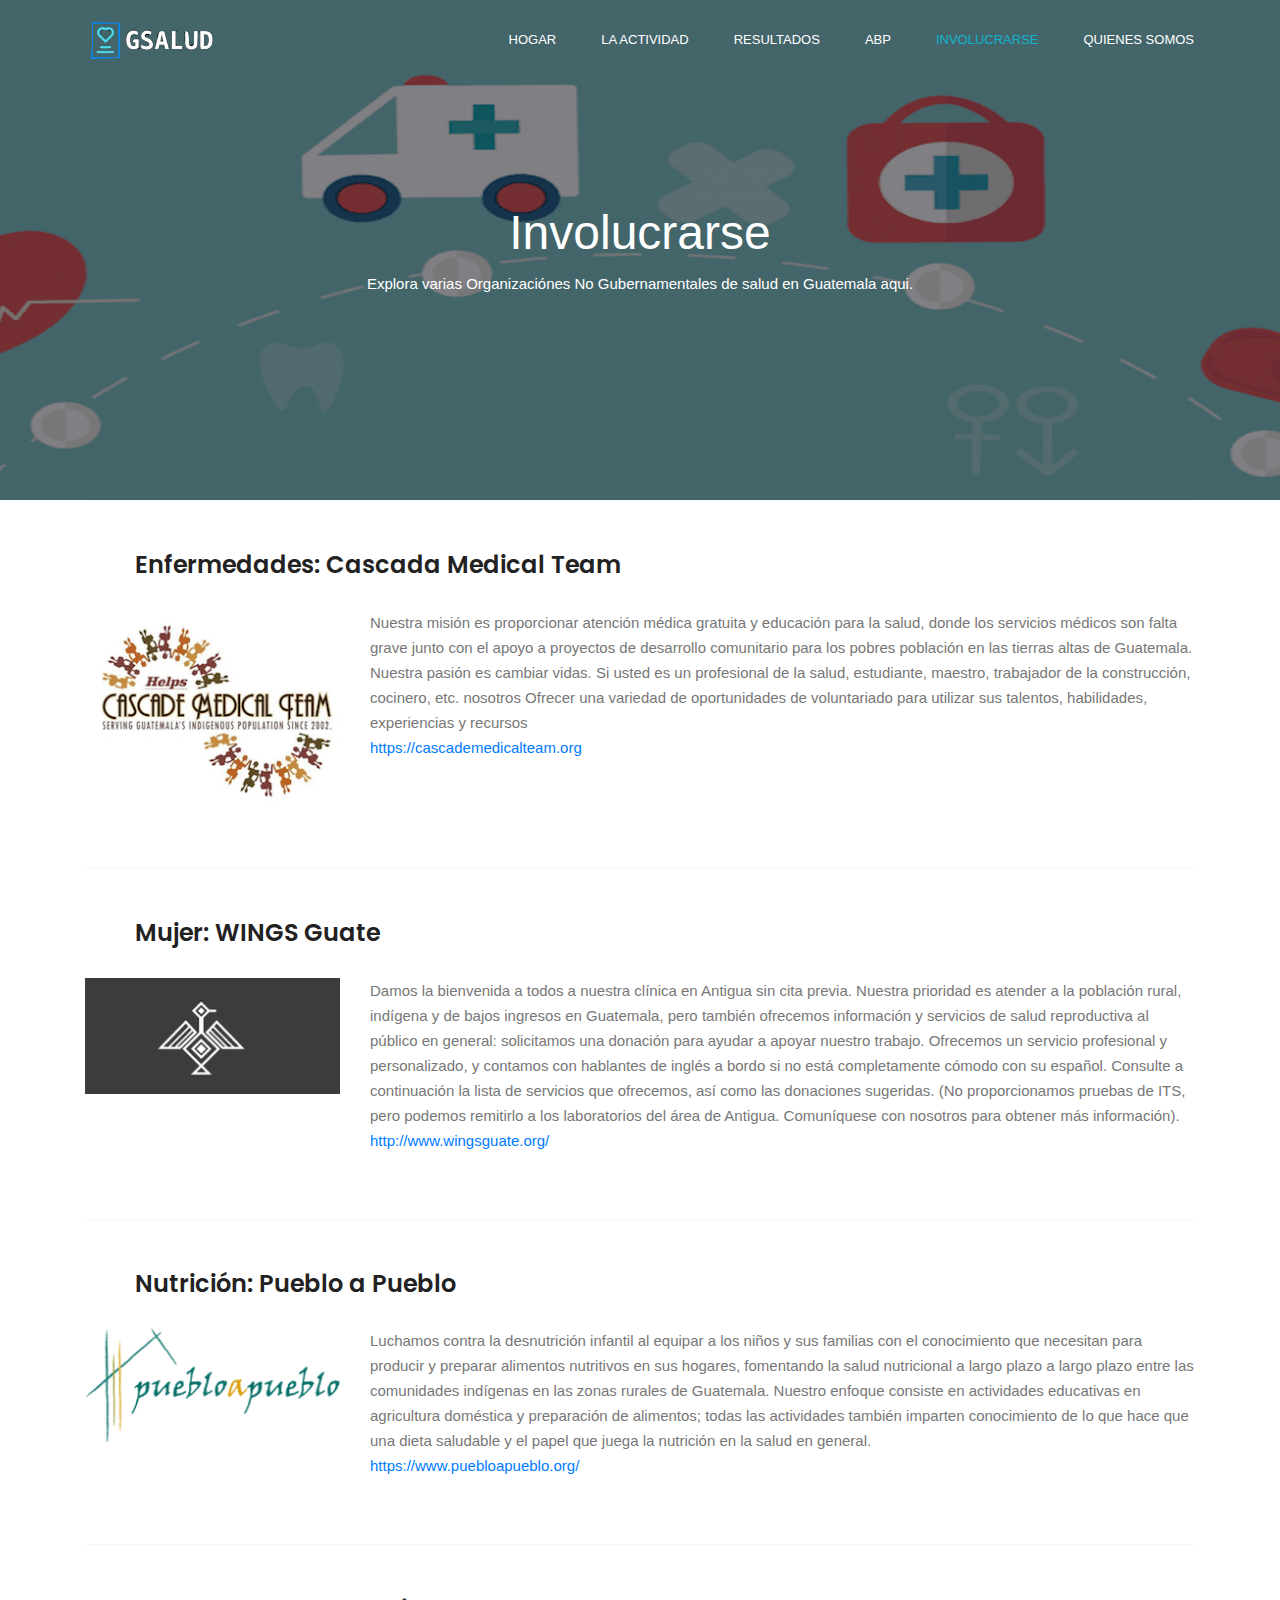
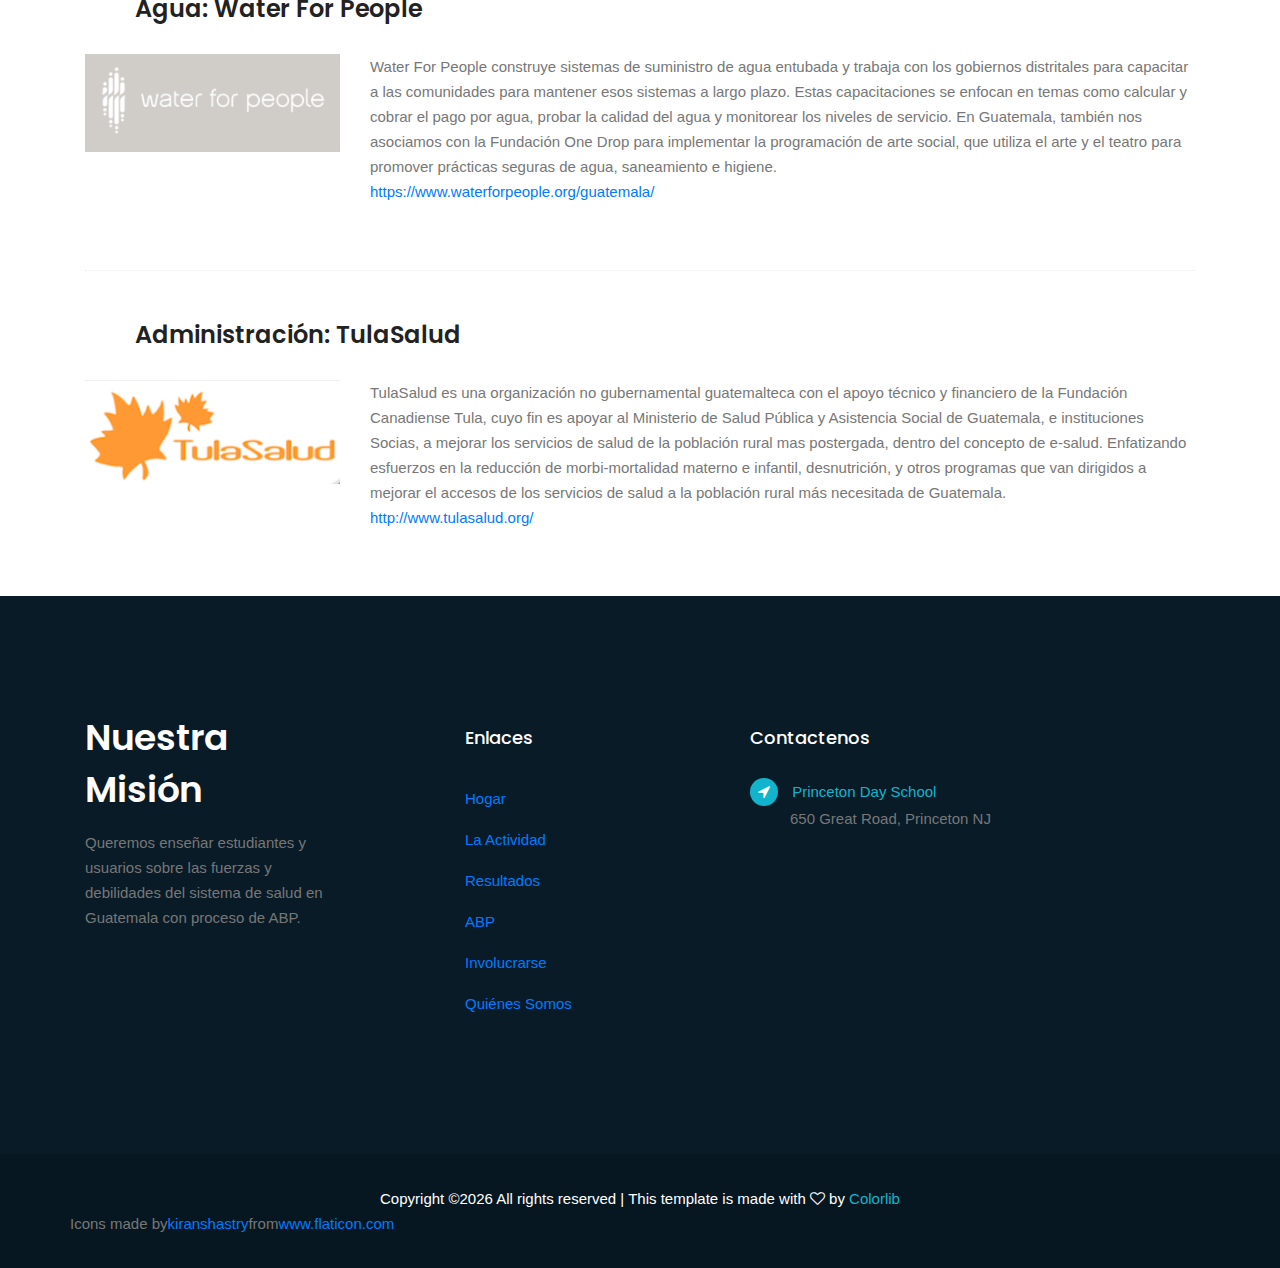
<file: Involucrarse.html>
<!doctype html>
<html lang="en">
<head>
    <!-- Required meta tags -->
    <meta charset="utf-8">
    <meta content="width=device-width, initial-scale=1, shrink-to-fit=no" name="viewport">
    <link href="img/favicon.png" rel="icon" type="image/png">
    <title>Elements</title>
    <!-- Bootstrap CSS -->
    <link href="css/bootstrap.css" rel="stylesheet">
    <link href="vendors/linericon/style.css" rel="stylesheet">
    <link href="css/font-awesome.min.css" rel="stylesheet">
    <link href="vendors/lightbox/simpleLightbox.css" rel="stylesheet">
    <link href="vendors/nice-select/css/nice-select.css" rel="stylesheet">
    <!-- main css -->
    <link href="css/style.css" rel="stylesheet">
    <link href="css/responsive.css" rel="stylesheet">
</head>
<body>

<!--================ Start Header Menu Area =================-->
<header class="header_area">
    <div class="main_menu">
        <div class="container">
            <nav class="navbar navbar-expand-lg navbar-light">
                <div class="container">
                    <!-- Brand and toggle get grouped for better mobile display -->
                    <a class="navbar-brand logo_h" href="index.html"><img alt="" src="img/logo.png"></a>
                    <button aria-controls="navbarSupportedContent" aria-expanded="false" aria-label="Toggle navigation"
                            class="navbar-toggler" data-target="#navbarSupportedContent"
                            data-toggle="collapse" type="button">
                        <span class="icon-bar"></span>
                        <span class="icon-bar"></span>
                        <span class="icon-bar"></span>
                    </button>
                    <!-- Collect the nav links, forms, and other content for toggling -->
                    <div class="collapse navbar-collapse offset" id="navbarSupportedContent">
                        <ul class="nav navbar-nav menu_nav ml-auto">
                            <li class="nav-item"><a class="nav-link" href="index.html">Hogar</a></li>
                            <li class="nav-item"><a class="nav-link" href="Actividad.html">La Actividad</a>
                            <li class="nav-item"><a class="nav-link" href="ListaDeTodo.html">Resultados</a></li>
                            <li class="nav-item"><a class="nav-link" href="ABP.html">ABP</a></li>
                            <li class="nav-item active"><a class="nav-link" href="Involucrarse.html">Involucrarse</a>
                            </li>
                            <li class="nav-item"><a class="nav-link" href="quienSomos.html">Quienes Somos</a></li>
                        </ul>
                    </div>
                </div>
            </nav>
        </div>
    </div>
</header>
<!--================ End Header Menu Area =================-->

<!--================ Home Banner Area =================-->
<section class="banner_area">
    <div class="banner_inner d-flex align-items-center">
        <div class="overlay bg-parallax" data-background="" data-stellar-ratio="0.9"
             data-stellar-vertical-offset="0"></div>
        <div class="container">
            <div class="banner_content text-center">
                <h2>Involucrarse</h2>
                <p>Explora varias Organizaciónes No Gubernamentales de salud en Guatemala aqui.</p>
            </div>
        </div>
    </div>
</section>
<!--================ End Home Banner Area =================-->
<!-- Start Sample Area -->


    <div class="whole-wrap">
        <div class="container">


            <div class="section-top-border">
                <h3 class="text-heading title_color">Enfermedades: Cascada Medical Team</h3>
                <div class="row">
                    <div class="col-md-3">
                        <img alt="" class="img-fluid" src="img/causes/cascara.png">
                    </div>
                    <div class="col-md-9 mt-sm-20 left-align-p">
                        <p>Nuestra misión es proporcionar atención médica gratuita y educación para la salud, donde los
                            servicios médicos son falta grave junto con el apoyo a proyectos de desarrollo comunitario
                            para los pobres
                            población en las tierras altas de Guatemala. Nuestra pasión es cambiar vidas.
                            Si usted es un profesional de la salud, estudiante, maestro, trabajador de la construcción,
                            cocinero, etc. nosotros
                            Ofrecer una variedad de oportunidades de voluntariado para utilizar sus talentos,
                            habilidades, experiencias y
                            recursos
                            <br>

                            <a href=" https://cascademedicalteam.org">https://cascademedicalteam.org</a>
                        </p>
                    </div>
                </div>
            </div>





            <div class="section-top-border">
                <h3 class="text-heading title_color">Mujer: WINGS Guate</h3>
                <div class="row">
                    <div class="col-md-3">
                        <img alt="" class="img-fluid" src="img/causes/wings.png">
                    </div>
                    <div class="col-md-9 mt-sm-20 left-align-p">
                        <p>Damos la bienvenida a todos a nuestra clínica en Antigua sin cita previa. Nuestra prioridad
                            es atender a la población rural, indígena y de bajos ingresos en Guatemala, pero también
                            ofrecemos información y servicios de salud reproductiva al público en general: solicitamos
                            una donación para ayudar a apoyar nuestro trabajo. Ofrecemos un servicio profesional y
                            personalizado, y contamos con hablantes de inglés a bordo si no está completamente cómodo
                            con su español. Consulte a continuación la lista de servicios que ofrecemos, así como las
                            donaciones sugeridas. (No proporcionamos pruebas de ITS, pero podemos remitirlo a los
                            laboratorios del área de Antigua. Comuníquese con nosotros para obtener más información).
                            <br>

                            <a href="http://www.wingsguate.org/">http://www.wingsguate.org/</a>
                        </p>
                    </div>
                </div>
            </div>


            <div class="section-top-border">
                <h3 class="text-heading title_color">Nutrición: Pueblo a Pueblo</h3>
                <div class="row">
                    <div class="col-md-3">
                        <img alt="" class="img-fluid" src="img/causes/pueblo.png">
                    </div>
                    <div class="col-md-9 mt-sm-20 left-align-p">
                        <p>Luchamos contra la desnutrición infantil al equipar a los niños y sus familias con el
                            conocimiento que necesitan para producir y preparar alimentos nutritivos en sus hogares,
                            fomentando la salud nutricional a largo plazo a largo plazo entre las comunidades indígenas
                            en las zonas rurales de Guatemala. Nuestro enfoque consiste en actividades educativas en
                            agricultura doméstica y preparación de alimentos; todas las actividades también imparten
                            conocimiento de lo que hace que una dieta saludable y el papel que juega la nutrición en la
                            salud en general.
                            <br>

                            <a href=" https://www.puebloapueblo.org/">https://www.puebloapueblo.org/</a>
                        </p>
                    </div>
                </div>
            </div>


            <div class="section-top-border">
                <h3 class="text-heading title_color">Agua: Water For People</h3>
                <div class="row">
                    <div class="col-md-3">
                        <img alt="" class="img-fluid" src="img/causes/water4peeps.png">
                    </div>
                    <div class="col-md-9 mt-sm-20 left-align-p">
                        <p>Water For People construye sistemas de suministro de agua entubada y trabaja con los
                            gobiernos distritales para capacitar a las comunidades para mantener esos sistemas a largo
                            plazo. Estas capacitaciones se enfocan en temas como calcular y cobrar el pago por agua,
                            probar la calidad del agua y monitorear los niveles de servicio. En Guatemala, también nos
                            asociamos con la Fundación One Drop para implementar la programación de arte social, que
                            utiliza el arte y el teatro para promover prácticas seguras de agua, saneamiento e higiene.

                            <br>

                            <a href=" https://www.waterforpeople.org/guatemala/">https://www.waterforpeople.org/guatemala/</a>
                        </p>
                    </div>
                </div>
            </div>


            <div class="section-top-border">
                <h3 class="text-heading title_color">Administración: TulaSalud </h3>
                <div class="row">
                    <div class="col-md-3">
                        <img alt="" class="img-fluid" src="img/causes/tula.png">
                    </div>
                    <div class="col-md-9 mt-sm-20 left-align-p">
                        <p> TulaSalud es una organización no gubernamental guatemalteca con el apoyo técnico y
                            financiero de la Fundación Canadiense Tula, cuyo fin es apoyar al Ministerio de Salud
                            Pública y Asistencia Social de Guatemala, e instituciones Socias, a mejorar los servicios de
                            salud de la población rural mas postergada, dentro del concepto de e-salud.

                            Enfatizando esfuerzos en la reducción de morbi-mortalidad materno e infantil, desnutrición,
                            y otros programas que van dirigidos a mejorar el accesos de los servicios de salud a la
                            población rural más necesitada de Guatemala.
                            <br>

                            <a href="http://www.tulasalud.org/">http://www.tulasalud.org/</a>
                        </p>
                    </div>
                </div>
            </div>




                </div>
            </div>


<footer>
    <div class="footer-area">
        <div class="container">
            <div class="row section_gap">
                <div class="col-lg-3 col-md-6 col-sm-6">
                    <div class="single-footer-widget tp_widgets">
                        <h4 class="footer_title large_title">Nuestra</h4>
                        <h4 class="footer_title large_title">Misión</h4>
                        <p>
                            Queremos enseñar estudiantes y usuarios sobre las fuerzas y debilidades del sistema de
                            salud en Guatemala con proceso de ABP.
                        </p>
                        <p>

                        </p>
                    </div>
                </div>
                <div class="offset-lg-1 col-lg-2 col-md-6 col-sm-6">
                    <div class="single-footer-widget tp_widgets">
                        <h4 class="footer_title">Enlaces</h4>
                        <ul class="nav navbar-nav menu_nav ml-auto">
                            <li class="nav-item"><a class="nav-link" href="index.html">Hogar</a></li>
                            <li class="nav-item"><a class="nav-link" href="Actividad.html">La Actividad</a>
                            <li class="nav-item"><a class="nav-link" href="ListaDeTodo.html">Resultados</a></li>
                            <li class="nav-item"><a class="nav-link" href="ABP.html">ABP</a></li>
                            <li class="nav-item"><a class="nav-link" href="Involucrarse.html">Involucrarse</a></li>
                            <li class="nav-item"><a class="nav-link" href="quienSomos.html">Quiénes Somos</a></li>
                        </ul>
                    </div>
                </div>

                <div class="offset-lg-1 col-lg-3 col-md-6 col-sm-6">
                    <div class="single-footer-widget tp_widgets">
                        <h4 class="footer_title">Contactenos</h4>
                        <div class="ml-40">
                            <p class="sm-head">
                                <span class="fa fa-location-arrow"></span>
                                Princeton Day School
                            </p>
                            <p>650 Great Road, Princeton NJ</p>


                        </div>
                    </div>
                </div>
            </div>
        </div>
    </div>

    <div class="footer-bottom">
        <div class="container">
            <div class="row d-flex">
                <p class="col-lg-12 footer-text text-center">
                    <!-- Link back to Colorlib can't be removed. Template is licensed under CC BY 3.0. -->
                    Copyright &copy;<script>document.write(new Date().getFullYear());</script>
                    All rights reserved | This template is made with <i aria-hidden="true"
                                                                        class="fa fa-heart-o"></i> by <a
                        href="https://colorlib.com" target="_blank">Colorlib</a>
                    <!-- Link back to Colorlib can't be removed. Template is licensed under CC BY 3.0. --></p>
                Icons made by <a href="https://www.flaticon.com/authors/kiranshastry" title="Freepik">
                kiranshastry </a> from <a href="https://www.flaticon.com/" title="Flaticon"> www.flaticon.com</a>
            </div>
        </div>
    </div>


</footer>
<!--================ End footer Area  =================-->


<!-- Optional JavaScript -->
<!-- jQuery first, then Popper.js, then Bootstrap JS -->
<script src="js/jquery-3.2.1.min.js"></script>
<script src="js/popper.js"></script>
<script src="js/bootstrap.min.js"></script>
<script src="js/stellar.js"></script>
<script src="vendors/lightbox/simpleLightbox.min.js"></script>
<script src="vendors/nice-select/js/jquery.nice-select.min.js"></script>
<script src="vendors/jquery-ui/jquery-ui.js"></script>
<script src="js/jquery.ajaxchimp.min.js"></script>
<script src="js/mail-script.js"></script>
<script src="js/theme.js"></script>
</body>
</html>
</file>
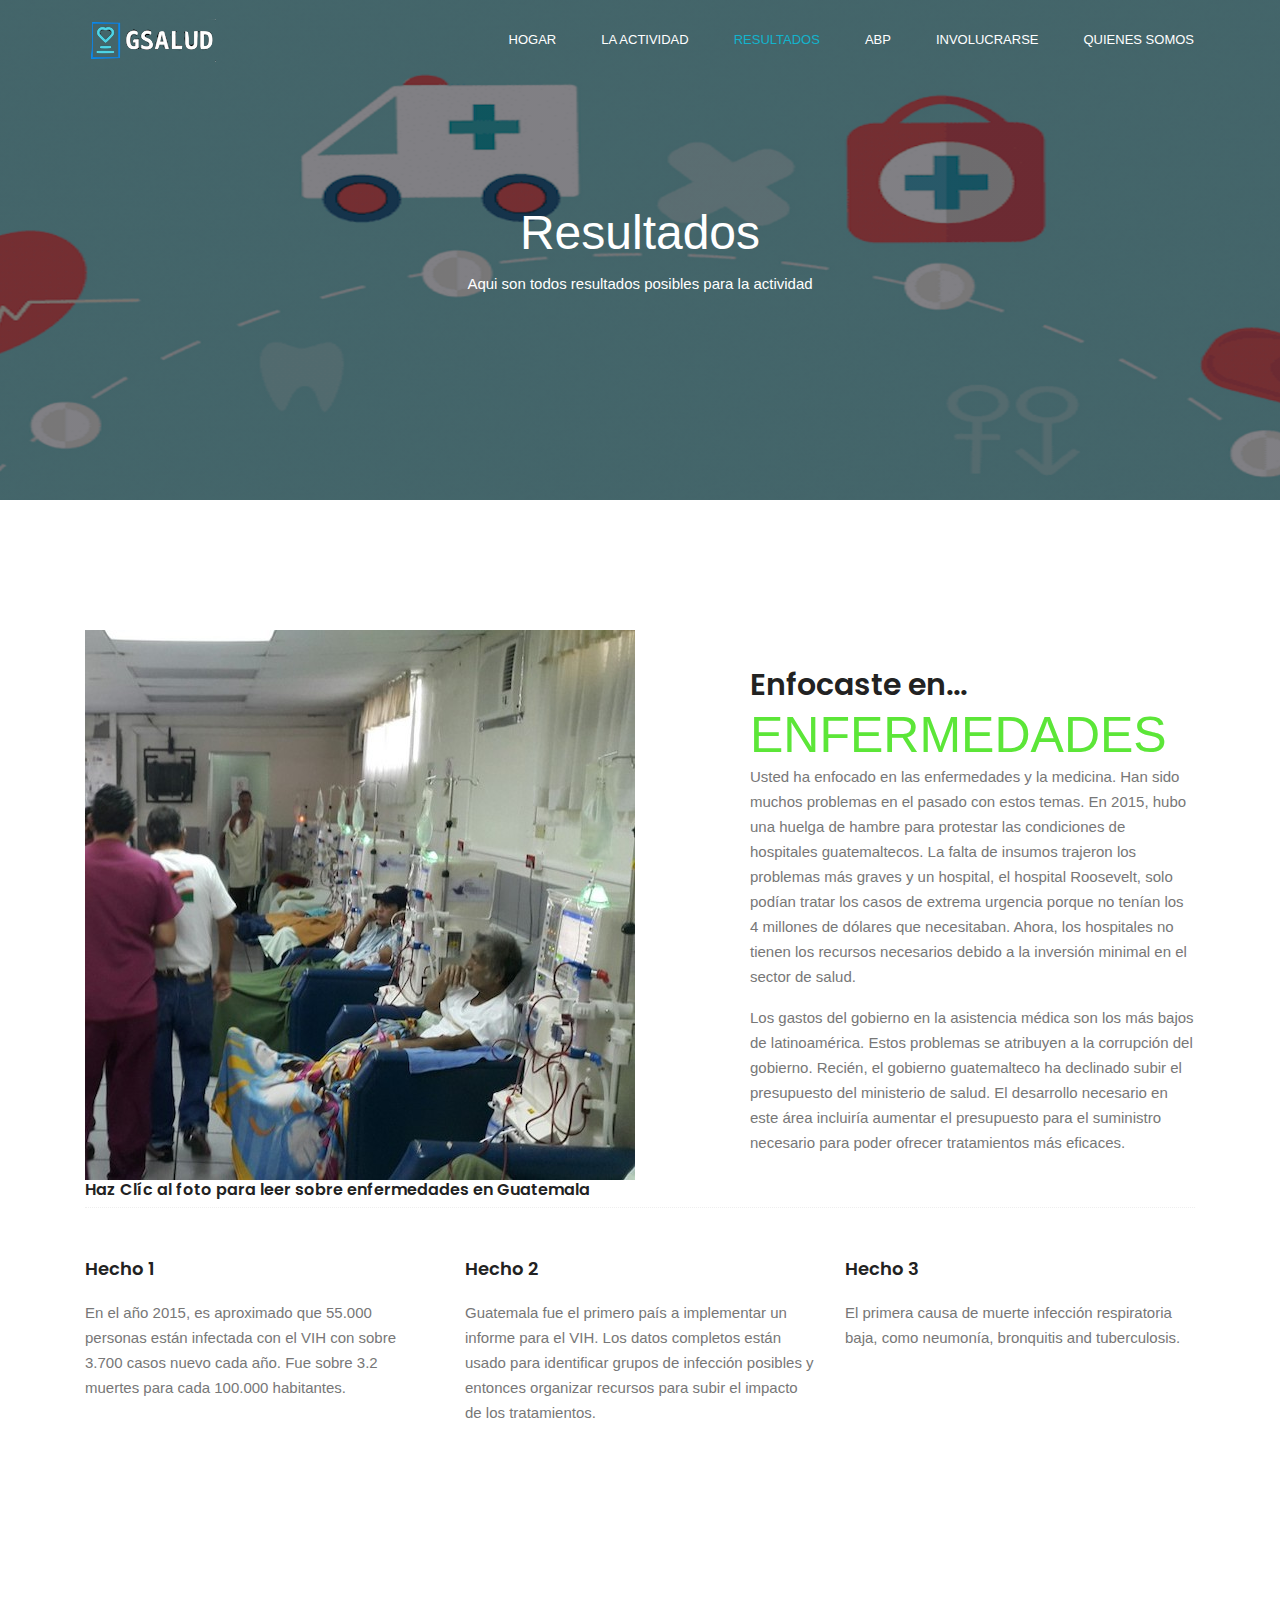
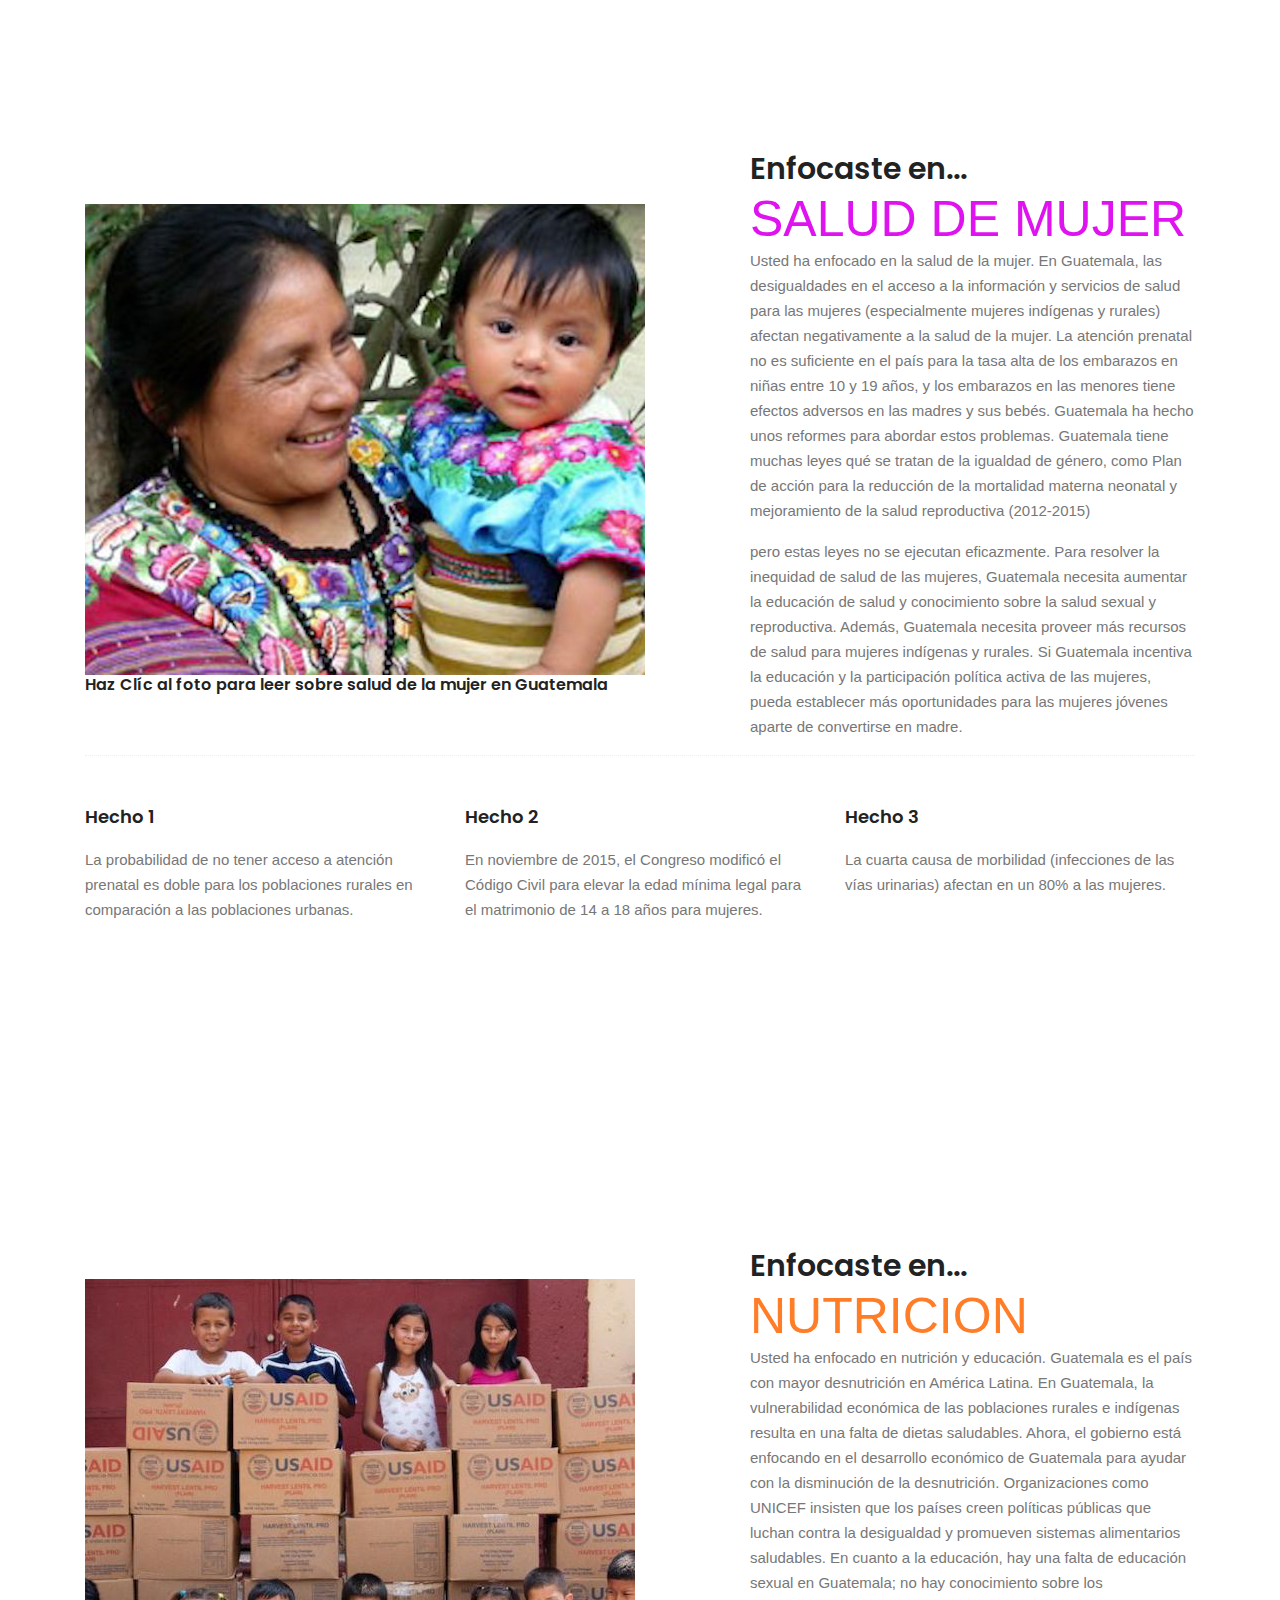
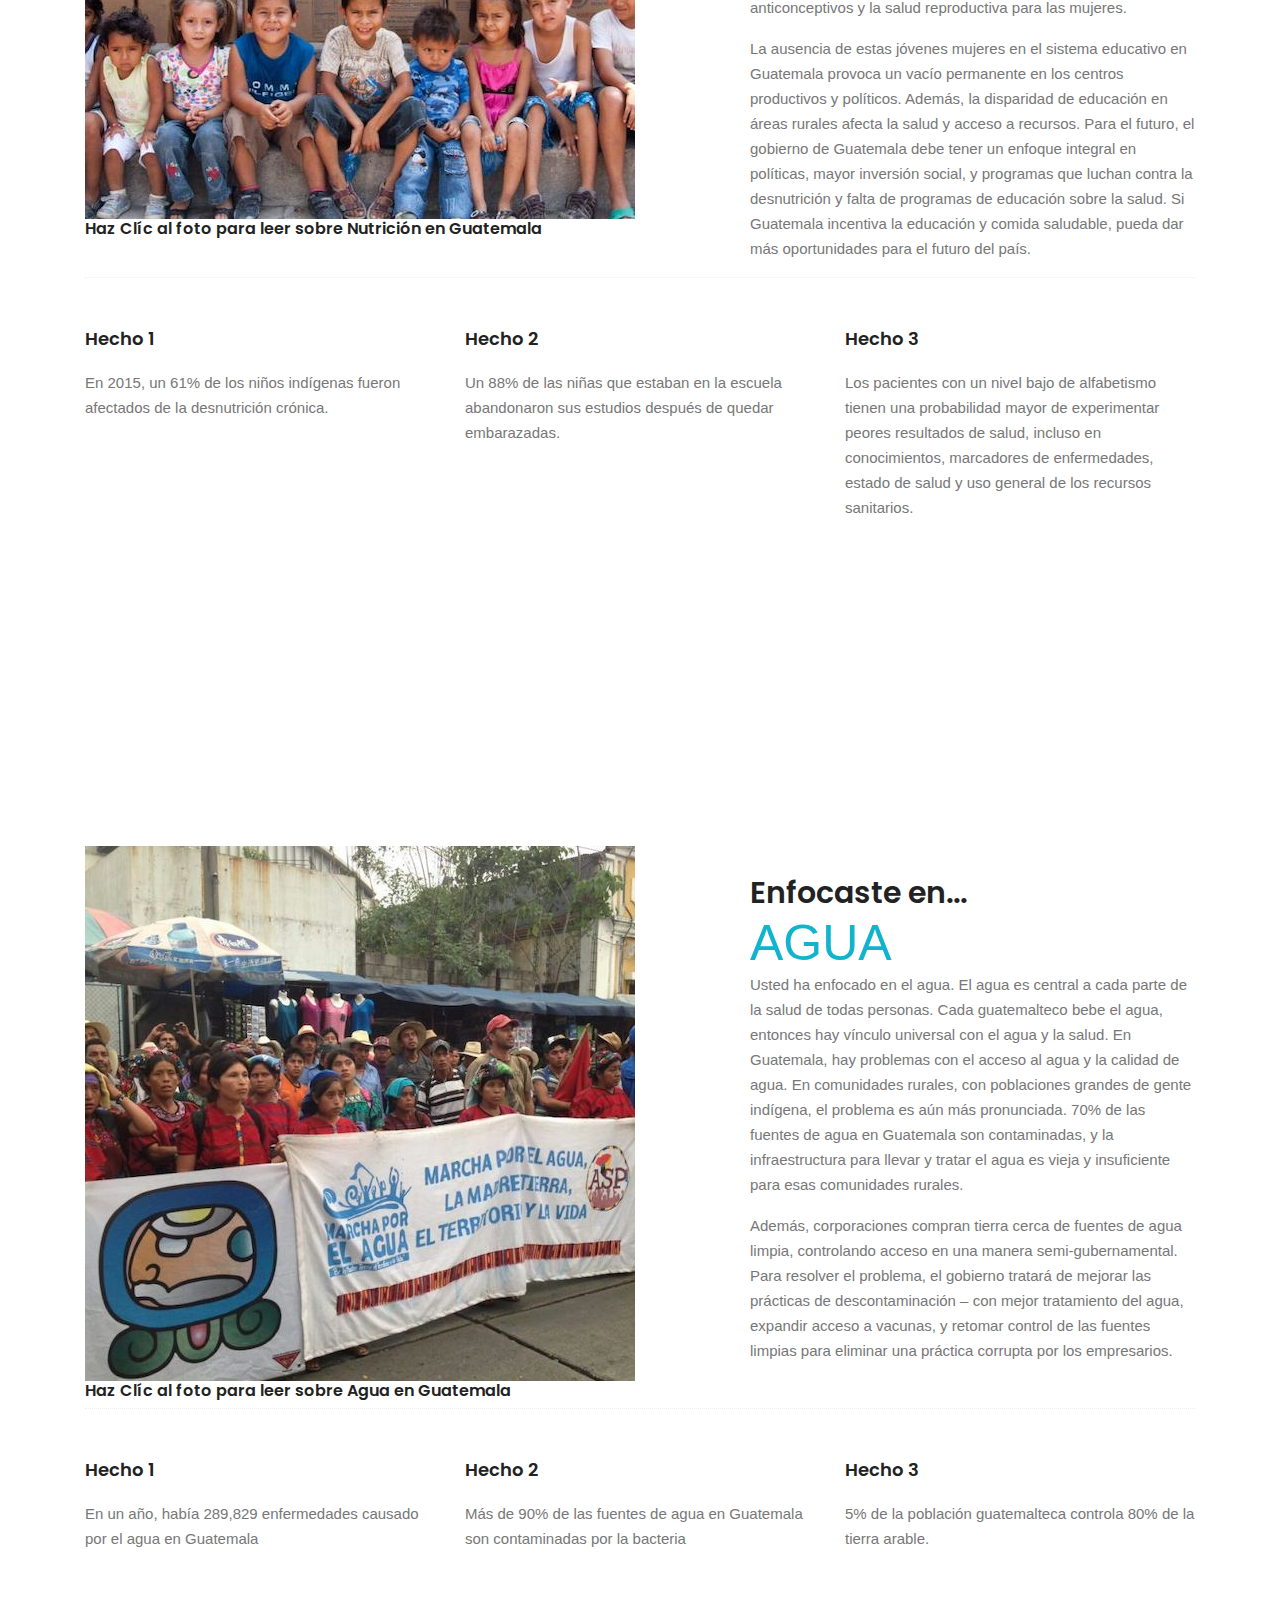
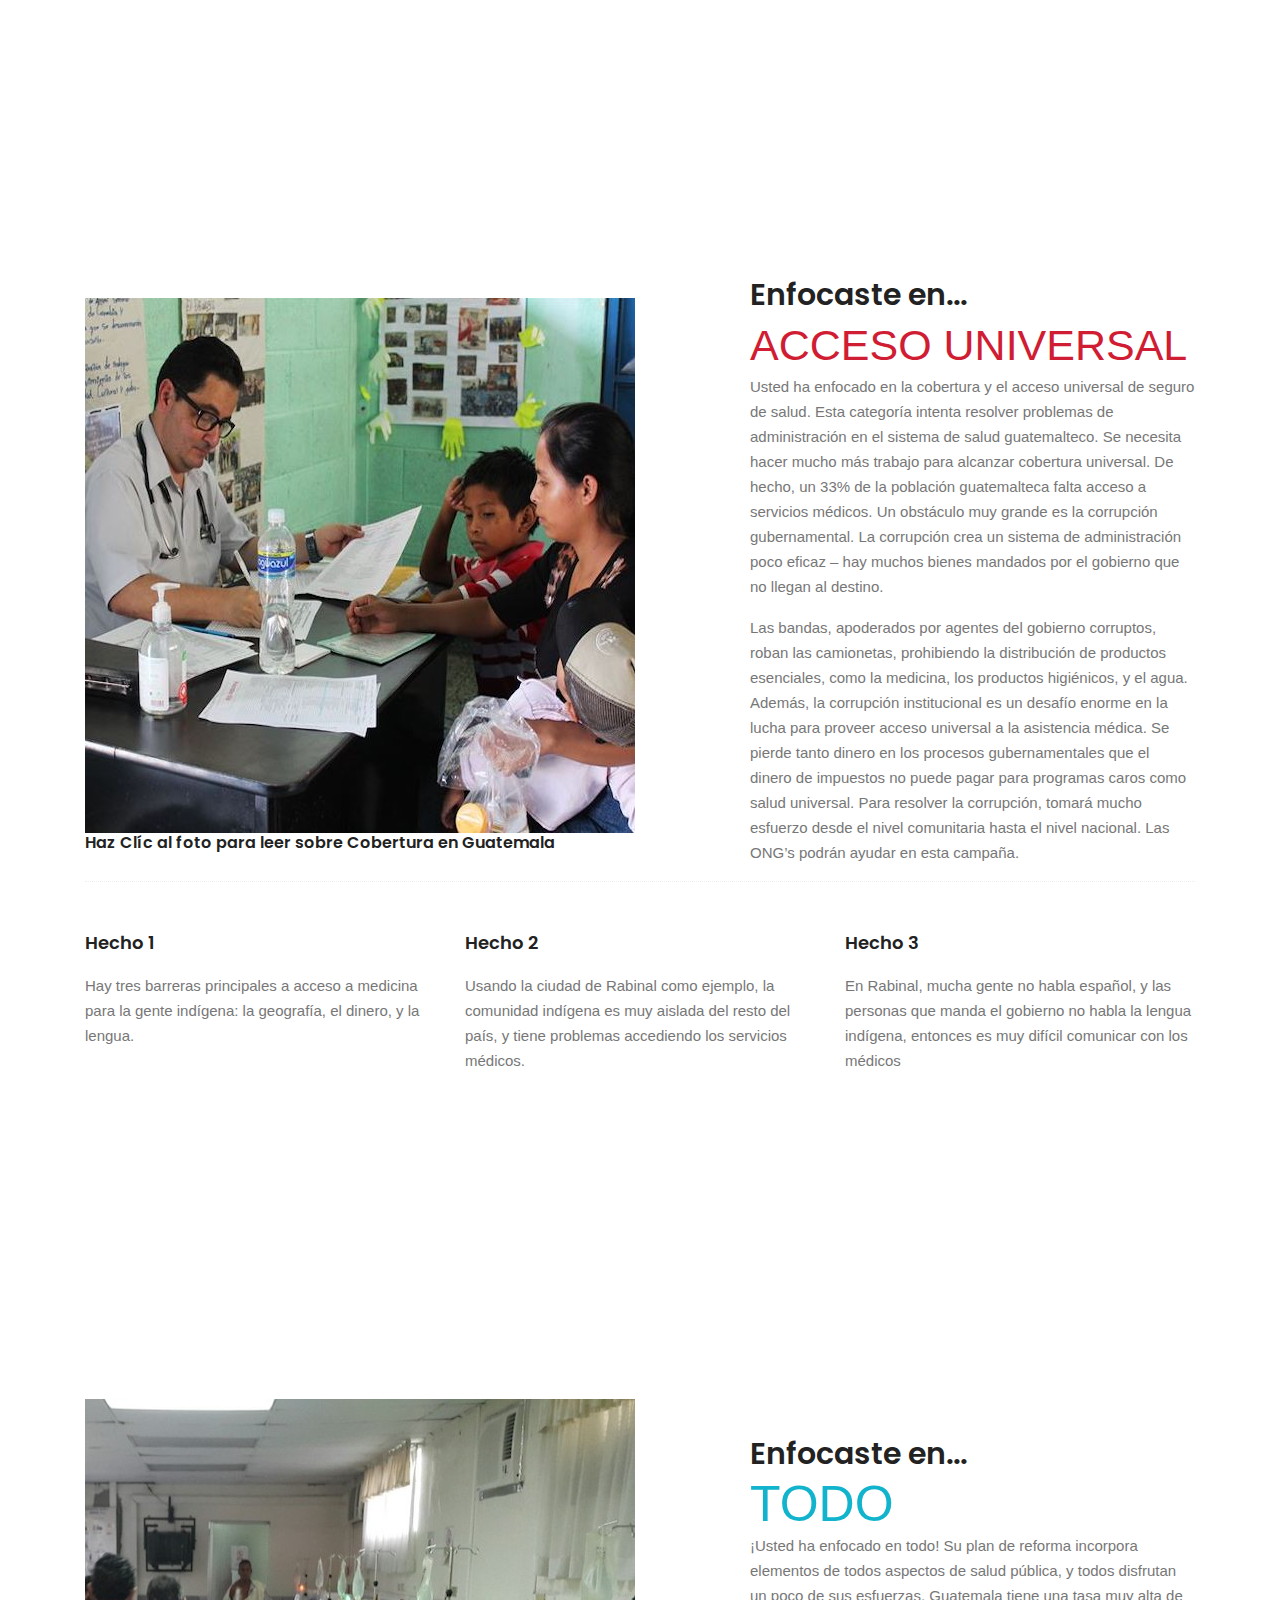
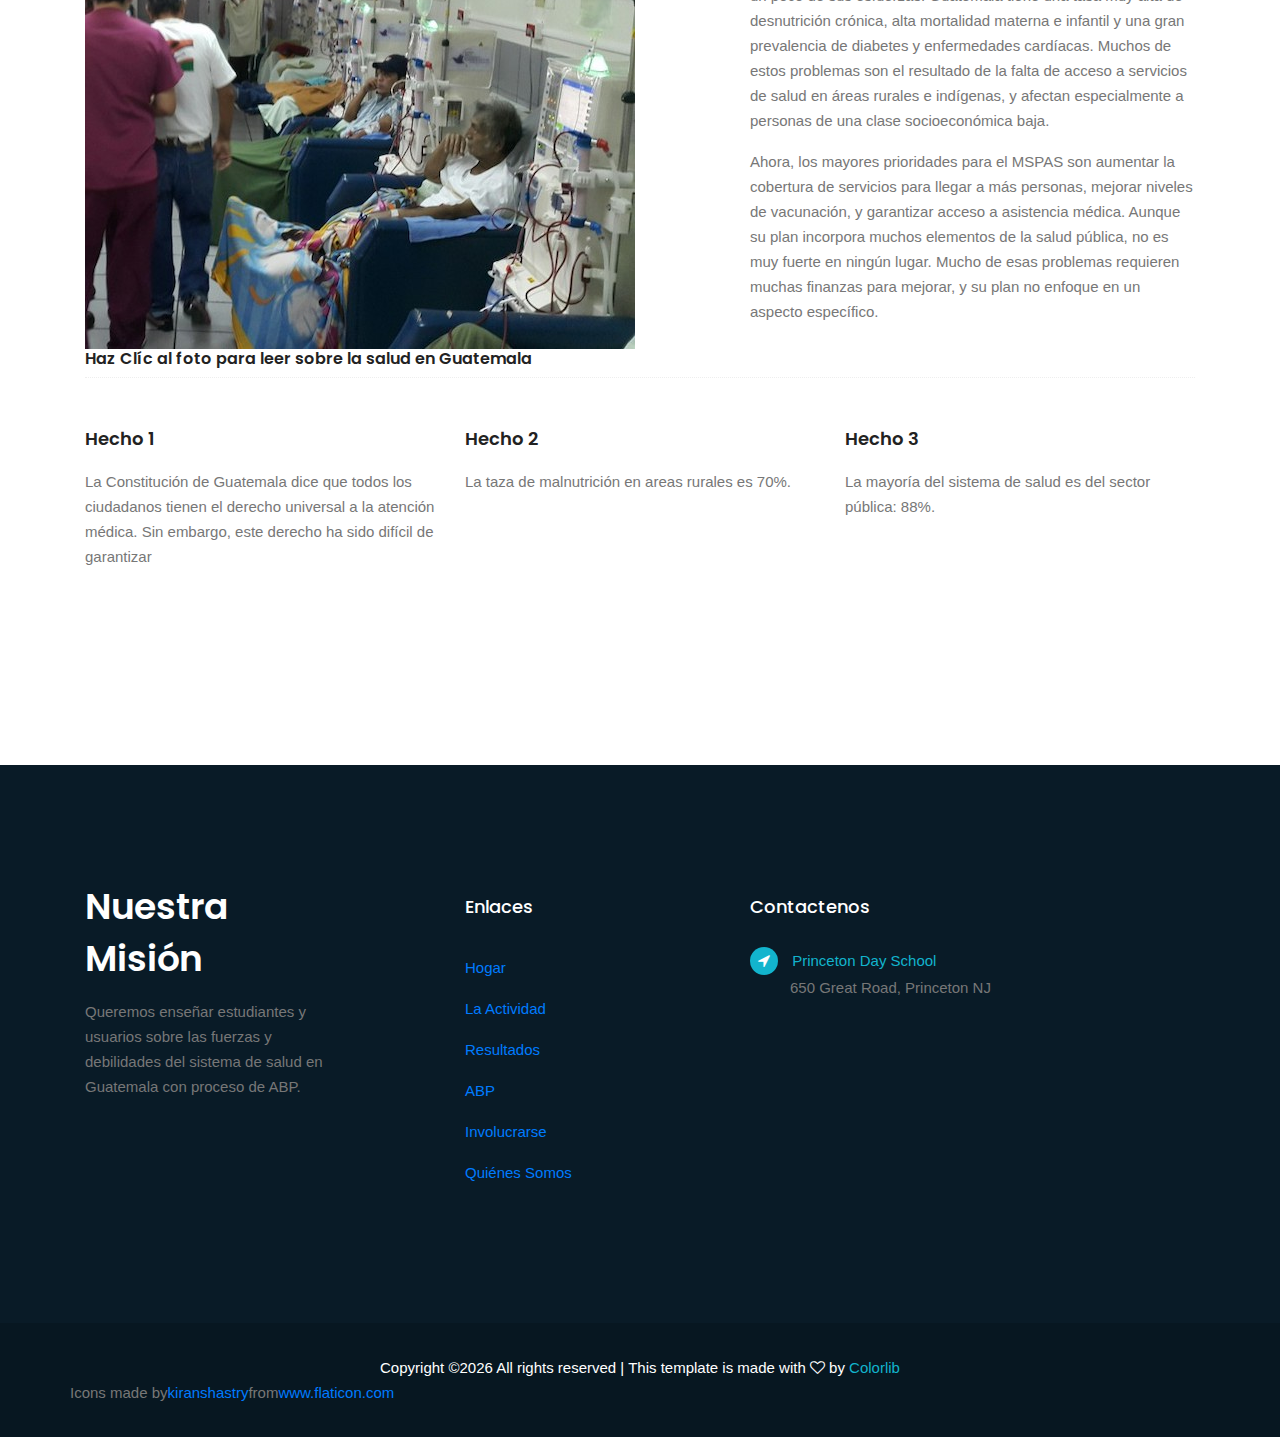
<file: ListaDeTodo.html>
<!doctype html>
<html lang="en">
<head>
	<!-- Required meta tags -->
	<meta charset="utf-8">
	<meta name="viewport" content="width=device-width, initial-scale=1, shrink-to-fit=no">
	<link rel="icon" href="img/favicon.png" type="image/png">
	<title>Elements</title>
	<!-- Bootstrap CSS -->
	<link rel="stylesheet" href="css/bootstrap.css">
	<link rel="stylesheet" href="vendors/linericon/style.css">
	<link rel="stylesheet" href="css/font-awesome.min.css">
	<link rel="stylesheet" href="vendors/lightbox/simpleLightbox.css">
	<link rel="stylesheet" href="vendors/nice-select/css/nice-select.css">
	<!-- main css -->
	<link rel="stylesheet" href="css/style.css">
	<link rel="stylesheet" href="css/responsive.css">
</head>
<body>

<!--================ Start Header Menu Area =================-->
<header class="header_area">
	<div class="main_menu">
		<div class="container">
			<nav class="navbar navbar-expand-lg navbar-light">
				<div class="container">
					<!-- Brand and toggle get grouped for better mobile display -->
					<a class="navbar-brand logo_h" href="index.html"><img src="img/logo.png" alt=""></a>
					<button class="navbar-toggler" type="button" data-toggle="collapse"
							data-target="#navbarSupportedContent" aria-controls="navbarSupportedContent"
							aria-expanded="false" aria-label="Toggle navigation">
						<span class="icon-bar"></span>
						<span class="icon-bar"></span>
						<span class="icon-bar"></span>
					</button>
					<!-- Collect the nav links, forms, and other content for toggling -->
					<div class="collapse navbar-collapse offset" id="navbarSupportedContent">
						<ul class="nav navbar-nav menu_nav ml-auto">
							<li class="nav-item"><a class="nav-link" href="index.html">Hogar</a></li>
							<li class="nav-item"><a class="nav-link" href="Actividad.html">La Actividad</a>
							<li class="nav-item active"><a class="nav-link" href="ListaDeTodo.html">Resultados</a></li>
							<li class="nav-item"><a class="nav-link" href="ABP.html">ABP</a></li>
							<li class="nav-item"><a class="nav-link" href="Involucrarse.html">Involucrarse</a></li>
							<li class="nav-item"><a class="nav-link" href="quienSomos.html">Quienes Somos</a></li>
						</ul>
					</div>
				</div>
			</nav>
		</div>
	</div>
</header>
<!--================ End Header Menu Area =================-->

<!--================ Home Banner Area =================-->
<section class="banner_area">
	<div class="banner_inner d-flex align-items-center">
		<div class="overlay bg-parallax" data-stellar-ratio="0.9" data-stellar-vertical-offset="0"
			 data-background=""></div>
		<div class="container">
			<div class="banner_content text-center">
				<h2>Resultados</h2>
				<p>Aqui son todos resultados posibles para la actividad</p>
			</div>
		</div>
	</div>
</section>
<!--================ End Home Banner Area =================-->


<!-- Start Sample Area -->
<!--<section class="sample-text-area">-->
<!--<div class="container">-->
<!--<a class="anchor" id="Enfermedades"></a>-->
<!--<h3 class="text-heading title_color" name="Enfermedades">Enfermedades</h3>-->
<!--<p class="sample-text">-->
<!--Every avid independent filmmaker has <b>Bold</b> about making that <i>Italic</i> interest documentary, or-->
<!--short film to show off their creative prowess. Many have great ideas and want to “wow”-->
<!--the<sup>Superscript</sup> scene, or video renters with their big project. But once you have the<sub>Subscript</sub>-->
<!--“in the can” (no easy feat), how do you move from a-->
<!--<del>Strike</del>-->
<!--through of master DVDs with the <u>“Underline”</u> marked hand-written title inside a secondhand CD case, to-->
<!--a pile of cardboard boxes full of shiny new, retail-ready DVDs, with UPC barcodes and polywrap sitting on-->
<!--your doorstep? You need to create eye-popping artwork and have your project replicated. Using a reputable-->
<!--full service DVD Replication company like PacificDisc, Inc. to partner with is certainly a helpful option to-->
<!--ensure a professional end result, but to help with your DVD replication project, here are 4 easy steps to-->
<!--follow for good DVD replication results:-->

<!--</p>-->
<!--</div>-->
<!--</section>-->

<!--ENFERMEDADES -->
<section class="condition-area event-details-area section_gap">
	<div class="container">
		<div class="row align-items-center justify-content-center">
			<div class="col-lg-6 col-md-8 col-sm-10">
				<div class="condition-left">


					<a href="https://www.cdc.gov/globalhealth/countries/central-america">
						<img src="img/event/enfermedades.jpg" alt="HTML tutorial">
					</a>
					<h5>Haz Clíc al foto para leer sobre enfermedades en Guatemala</h5>
				</div>
			</div>
			<a class="anchor" id="Enfermedades"></a>

			<div class="offset-lg-1 col-lg-5">
				<div class="condition-right">
					<h2 class="mb-20" name="Enfermedades">
						Enfocaste en...
					</h2>
					<p class="enf" name="Enfermedades">ENFERMEDADES</p>
					<p>
						Usted ha enfocado en las enfermedades y la medicina. Han sido muchos problemas
						en el pasado con estos temas. En 2015, hubo una huelga de hambre para protestar
						las condiciones de hospitales guatemaltecos. La falta de insumos trajeron
						los problemas más graves y un hospital, el hospital Roosevelt, solo podían
						tratar los casos de extrema urgencia porque no tenían los 4 millones de
						dólares que necesitaban. Ahora, los hospitales no tienen los recursos
						necesarios debido a la inversión minimal en el sector de salud.
					</p>
					<p>
						Los gastos del gobierno en la asistencia médica son los más bajos de
						latinoamérica. Estos problemas se atribuyen a la corrupción del gobierno.
						Recién, el gobierno guatemalteco ha declinado subir el presupuesto del
						ministerio de salud. El desarrollo necesario en este área incluiría aumentar
						el presupuesto para el suministro necesario para poder ofrecer tratamientos
						más eficaces.

					</p>

				</div>
			</div>
		</div>

		<div class="section-top-border">

			<div class="row">
				<div class="col-md-4">
					<div class="single-defination">
						<h4 class="mb-20">Hecho 1</h4>
						<p>En el año 2015, es aproximado que 55.000 personas están infectada con el VIH con sobre 3.700
							casos nuevo cada año. Fue sobre 3.2 muertes para cada 100.000 habitantes.
						</p>
					</div>
				</div>
				<div class="col-md-4">
					<div class="single-defination">
						<h4 class="mb-20">Hecho 2</h4>
						<p>Guatemala fue el primero país a implementar un informe para el VIH. Los datos completos están
							usado para identificar grupos de infección posibles y entonces organizar recursos para subir
							el impacto de los tratamientos.
						</p>
					</div>
				</div>
				<div class="col-md-4">
					<div class="single-defination">
						<h4 class="mb-20">Hecho 3</h4>
						<p>El primera causa de muerte infección respiratoria baja, como neumonía, bronquitis and
							tuberculosis.
						</p>
					</div>
				</div>
			</div>
		</div>
	</div>
</section>
<!-- End ENFERMEDADES -->

<!--MUJER -->
<section class="condition-area event-details-area section_gap">
	<div class="container">
		<div class="row align-items-center justify-content-center">
			<div class="col-lg-6 col-md-8 col-sm-10">
				<div class="condition-left">


					<a href="https://everymothercounts.org/grants/guatemala-a-deeper-dive/">
						<img src="img/event/mujer.jpg" alt="HTML tutorial">
					</a>
					<h5>Haz Clíc al foto para leer sobre salud de la mujer en Guatemala</h5>
				</div>
			</div>
			<a class="anchor" id="Mujer"></a>

			<div class="offset-lg-1 col-lg-5">
				<div class="condition-right">
					<h2 class="mb-20" name="Mujer">
						Enfocaste en...
					</h2>
					<p class="muj" name="Mujer">SALUD DE MUJER</p>
					<p>
						Usted ha enfocado en la salud de la mujer. En Guatemala, las desigualdades en el acceso
						a la información y servicios de salud para las mujeres (especialmente mujeres indígenas
						y rurales) afectan negativamente a la salud de la mujer. La atención prenatal no es suficiente
						en el país para
						la tasa alta de los embarazos en niñas entre 10 y 19 años, y los embarazos en las
						menores tiene efectos adversos en las madres y sus bebés. Guatemala ha hecho unos
						reformes para abordar estos problemas. Guatemala tiene muchas leyes qué se tratan de
						la igualdad de género, como Plan de acción para la reducción de la mortalidad materna neonatal
						y mejoramiento
						de la salud reproductiva (2012-2015)
					</p>
					<p>
						pero estas leyes no se ejecutan eficazmente.
						Para resolver la inequidad de salud de las mujeres, Guatemala necesita aumentar la
						educación de salud y conocimiento sobre la salud sexual y reproductiva. Además,
						Guatemala necesita proveer más recursos de salud para mujeres indígenas y rurales.
						Si Guatemala incentiva la educación y la participación política activa de las mujeres,
						pueda establecer más oportunidades para las mujeres jóvenes aparte de convertirse en madre.

					</p>

				</div>
			</div>
		</div>

		<div class="section-top-border">

			<div class="row">
				<div class="col-md-4">
					<div class="single-defination">
						<h4 class="mb-20">Hecho 1</h4>
						<p>La probabilidad de no tener acceso a atención prenatal es doble para los poblaciones rurales
							en comparación a las poblaciones urbanas. </p>
					</div>
				</div>
				<div class="col-md-4">
					<div class="single-defination">
						<h4 class="mb-20">Hecho 2</h4>
						<p>En noviembre de 2015, el Congreso modificó el Código Civil para elevar la edad mínima legal
							para el matrimonio de 14 a 18 años para mujeres.
						</p>
					</div>
				</div>
				<div class="col-md-4">
					<div class="single-defination">
						<h4 class="mb-20">Hecho 3</h4>
						<p>La cuarta causa de morbilidad (infecciones de las vías urinarias) afectan en un 80% a las
							mujeres.
						</p>
					</div>
				</div>
			</div>
		</div>
	</div>
</section>

<!--ENFERMEDADES -->
<section class="condition-area event-details-area section_gap">
	<div class="container">
		<div class="row align-items-center justify-content-center">
			<div class="col-lg-6 col-md-8 col-sm-10">
				<div class="condition-left">


					<a href="https://www.bbc.com/mundo/noticias-america-latina-48603833">
						<img alt="HTML tutorial" src="img/event/nutricion.jpg">
					</a>
					<h5>Haz Clíc al foto para leer sobre Nutrición en Guatemala</h5>
				</div>
			</div>
			<a class="anchor" id="Nutrición"></a>

			<div class="offset-lg-1 col-lg-5">
				<div class="condition-right">
					<h2 class="mb-20" name="Nutrición">
						Enfocaste en...
					</h2>
					<p class="nut" name="Nutrición">NUTRICION</p>
					<p>
						Usted ha enfocado en nutrición y educación. Guatemala es el país con mayor
						desnutrición en América Latina. En Guatemala, la vulnerabilidad económica
						de las poblaciones rurales e indígenas resulta en una falta de dietas
						saludables.
						Ahora, el gobierno está enfocando en el desarrollo económico de
						Guatemala para ayudar con la disminución de la desnutrición. Organizaciones
						como UNICEF insisten que los países creen políticas públicas que luchan
						contra la desigualdad y promueven sistemas alimentarios saludables. En
						cuanto a la educación, hay una falta de educación sexual en Guatemala;
						no hay conocimiento sobre los anticonceptivos y la salud reproductiva
						para las mujeres.
					</p>
					<p>
						La ausencia de estas jóvenes mujeres en el sistema
						educativo en Guatemala provoca un vacío permanente en los centros productivos
						y políticos. Además, la disparidad de educación en áreas rurales afecta la
						salud y acceso a recursos. Para el futuro, el gobierno de Guatemala debe
						tener un enfoque integral en políticas, mayor inversión social, y programas
						que luchan contra la desnutrición y falta de programas de educación sobre
						la salud. Si Guatemala incentiva la educación y comida saludable, pueda dar
						más oportunidades para el futuro del país.


					</p>

				</div>
			</div>
		</div>

		<div class="section-top-border">

			<div class="row">
				<div class="col-md-4">
					<div class="single-defination">
						<h4 class="mb-20">Hecho 1</h4>
						<p> En 2015, un 61% de los niños indígenas fueron afectados de la desnutrición crónica.
						</p>
					</div>
				</div>
				<div class="col-md-4">
					<div class="single-defination">
						<h4 class="mb-20">Hecho 2</h4>
						<p>Un 88% de las niñas que estaban en la escuela abandonaron sus estudios después de quedar
							embarazadas.
						</p>
					</div>
				</div>
				<div class="col-md-4">
					<div class="single-defination">
						<h4 class="mb-20">Hecho 3</h4>
						<p>Los pacientes con un nivel bajo de alfabetismo tienen una probabilidad mayor de experimentar
							peores resultados de salud, incluso en conocimientos, marcadores de enfermedades, estado de
							salud y uso general de los recursos sanitarios.</p>
					</div>
				</div>
			</div>
		</div>
	</div>
</section>
<!-- End NUTRICION -->

<!--Agua -->
<section class="condition-area event-details-area section_gap">
	<div class="container">
		<div class="row align-items-center justify-content-center">
			<div class="col-lg-6 col-md-8 col-sm-10">
				<div class="condition-left">


					<a href="https://www.prensalibre.com/ciudades/aguas-con-el-agua-expertos-preven-que-escasez-de-agua-se-agudizara-en-los-proximos-diez-aos/">
						<img alt="HTML tutorial" src="img/event/agua.jpg">
					</a>
					<h5>Haz Clíc al foto para leer sobre Agua en Guatemala</h5>
				</div>
			</div>
			<a class="anchor" id="Agua"></a>

			<div class="offset-lg-1 col-lg-5">
				<div class="condition-right">
					<h2 class="mb-20" name="Agua">
						Enfocaste en...
					</h2>
					<p class="nikita" name="Agua">AGUA</p>
					<p>
						Usted ha enfocado en el agua. El agua es central a cada parte de la salud de todas personas.
						Cada guatemalteco bebe el agua, entonces hay vínculo universal con el agua y la salud.
						En Guatemala, hay problemas con el acceso al agua y la calidad de agua. En comunidades
						rurales, con poblaciones grandes de gente indígena, el problema es aún más pronunciada.
						70% de las fuentes de agua en Guatemala son contaminadas, y la infraestructura para llevar
						y tratar el agua es vieja y insuficiente para esas comunidades rurales.
					</p>
					<p>
						Además, corporaciones compran tierra cerca de fuentes de agua limpia, controlando acceso
						en una manera semi-gubernamental. Para resolver el problema, el gobierno tratará de
						mejorar las prácticas de descontaminación – con mejor tratamiento del agua, expandir
						acceso a vacunas, y retomar control de las fuentes limpias para eliminar una práctica
						corrupta por los empresarios.
					</p>

				</div>
			</div>
		</div>

		<div class="section-top-border">

			<div class="row">
				<div class="col-md-4">
					<div class="single-defination">
						<h4 class="mb-20">Hecho 1</h4>
						<p>En un año, había 289,829 enfermedades causado por el agua en Guatemala</p>
					</div>
				</div>
				<div class="col-md-4">
					<div class="single-defination">
						<h4 class="mb-20">Hecho 2</h4>
						<p>Más de 90% de las fuentes de agua en Guatemala son contaminadas por la bacteria
						</p>
					</div>
				</div>
				<div class="col-md-4">
					<div class="single-defination">
						<h4 class="mb-20">Hecho 3</h4>
						<p>5% de la población guatemalteca controla 80% de la tierra arable.</p>
					</div>
				</div>
			</div>
		</div>
	</div>
</section>
<!-- End AGUA -->

<!--ADMINISTRACION -->
<section class="condition-area event-details-area section_gap">
	<div class="container">
		<div class="row align-items-center justify-content-center">
			<div class="col-lg-6 col-md-8 col-sm-10">
				<div class="condition-left">


					<a href="https://accountabilityresearch.org/wp-content/uploads/2018/02/Accountability-Note2_English_2-22-18.pdf">
						<img alt="HTML tutorial" src="img/event/admin.jpeg">
					</a>
					<h5>Haz Clíc al foto para leer sobre Cobertura en Guatemala</h5>
				</div>
			</div>
			<a class="anchor" id="Administración"></a>

			<div class="offset-lg-1 col-lg-5">
				<div class="condition-right">
					<h2 class="mb-20" name="Administración">
						Enfocaste en...
					</h2>
					<p class="adm" name="Administración">ACCESO UNIVERSAL</p>
					<p>
						Usted ha enfocado en la cobertura y el acceso universal de seguro de salud.
						Esta categoría intenta resolver problemas de administración en el sistema
						de salud guatemalteco. Se necesita hacer mucho más trabajo para alcanzar
						cobertura universal. De hecho, un 33% de la población guatemalteca falta
						acceso a servicios médicos. Un obstáculo muy grande es la corrupción gubernamental.
						La corrupción crea un sistema de administración poco eficaz – hay muchos bienes
						mandados por el gobierno que no llegan al destino.
					</p>
					<p>
						Las bandas, apoderados por agentes del gobierno corruptos, roban las camionetas,
						prohibiendo la distribución de productos esenciales, como la medicina,
						los productos higiénicos, y el agua. Además, la corrupción institucional
						es un desafío enorme en la lucha para proveer acceso universal a la
						asistencia médica. Se pierde tanto dinero en los procesos gubernamentales
						que el dinero de impuestos no puede pagar para programas caros como salud
						universal. Para resolver la corrupción, tomará mucho esfuerzo desde el
						nivel comunitaria hasta el nivel nacional. Las ONG’s podrán ayudar en esta campaña.

					</p>

				</div>
			</div>
		</div>

		<div class="section-top-border">

			<div class="row">
				<div class="col-md-4">
					<div class="single-defination">
						<h4 class="mb-20">Hecho 1</h4>
						<p>Hay tres barreras principales a acceso a medicina para la gente indígena: la geografía, el
							dinero, y la lengua.
						</p>
					</div>
				</div>
				<div class="col-md-4">
					<div class="single-defination">
						<h4 class="mb-20">Hecho 2</h4>
						<p>Usando la ciudad de Rabinal como ejemplo, la comunidad indígena es muy aislada del resto del
							país, y tiene problemas accediendo los servicios médicos.

						</p>
					</div>
				</div>
				<div class="col-md-4">
					<div class="single-defination">
						<h4 class="mb-20">Hecho 3</h4>
						<p>En Rabinal, mucha gente no habla español, y las personas que manda el gobierno no habla la
							lengua indígena, entonces es muy difícil comunicar con los médicos
						</p>
					</div>
				</div>
			</div>
		</div>
	</div>
</section>
<!-- End ADMINISTRACION -->

<!--TODO -->
<section class="condition-area event-details-area section_gap">
	<div class="container">
		<div class="row align-items-center justify-content-center">
			<div class="col-lg-6 col-md-8 col-sm-10">
				<div class="condition-left">


					<a href="https://www.mspas.gob.gt/">
						<img src="img/event/enfermedades.jpg" alt="HTML tutorial">
					</a>
					<h5>Haz Clíc al foto para leer sobre la salud en Guatemala</h5>
				</div>
			</div>
			<a class="anchor" id="Administracion"></a>

			<div class="offset-lg-1 col-lg-5">
				<div class="condition-right">
					<h2 class="mb-20" name="Todo">
						Enfocaste en...
					</h2>
					<p class="nikita" name="Todo">TODO</p>
					<p>
						¡Usted ha enfocado en todo! Su plan de reforma incorpora elementos de todos
						aspectos de salud pública, y todos disfrutan un poco de sus esfuerzas.
						Guatemala tiene una tasa muy alta de desnutrición crónica, alta mortalidad
						materna e infantil y una gran prevalencia de diabetes y enfermedades
						cardíacas. Muchos de estos problemas son el resultado de la falta de acceso
						a servicios de salud en áreas rurales e indígenas, y afectan especialmente
						a personas de una clase socioeconómica baja.
					</p>
					<p>
						Ahora, los mayores prioridades para el MSPAS son aumentar la cobertura de
						servicios para llegar a más personas, mejorar niveles de vacunación, y
						garantizar acceso a asistencia médica. Aunque su plan incorpora muchos
						elementos de la salud pública, no es muy fuerte en ningún lugar. Mucho
						de esas problemas requieren muchas finanzas para mejorar, y su plan no
						enfoque en un aspecto específico.

					</p>

				</div>
			</div>
		</div>

		<div class="section-top-border">

			<div class="row">
				<div class="col-md-4">
					<div class="single-defination">
						<h4 class="mb-20">Hecho 1</h4>
						<p>La Constitución de Guatemala dice que todos los ciudadanos tienen el derecho universal a la
							atención médica. Sin embargo, este derecho ha sido difícil de garantizar</p>
					</div>
				</div>
				<div class="col-md-4">
					<div class="single-defination">
						<h4 class="mb-20">Hecho 2</h4>
						<p>La taza de malnutrición en areas rurales es 70%.</p>
					</div>
				</div>
				<div class="col-md-4">
					<div class="single-defination">
						<h4 class="mb-20">Hecho 3</h4>
						<p>La mayoría del sistema de salud es del sector pública: 88%.</p>
					</div>
				</div>
			</div>
		</div>
	</div>
</section>
<!-- End todo-->


<!-- End Align Area -->

<!--================ Start footer Area  =================-->
<footer>
	<div class="footer-area">
		<div class="container">
			<div class="row section_gap">
				<div class="col-lg-3 col-md-6 col-sm-6">
					<div class="single-footer-widget tp_widgets">
						<h4 class="footer_title large_title">Nuestra</h4>
						<h4 class="footer_title large_title">Misión</h4>
						<p>
							Queremos enseñar estudiantes y usuarios sobre las fuerzas y debilidades del sistema de
							salud en Guatemala con proceso de ABP.
						</p>
						<p>

						</p>
					</div>
				</div>
				<div class="offset-lg-1 col-lg-2 col-md-6 col-sm-6">
					<div class="single-footer-widget tp_widgets">
						<h4 class="footer_title">Enlaces</h4>
						<ul class="nav navbar-nav menu_nav ml-auto">
							<li class="nav-item"><a class="nav-link" href="index.html">Hogar</a></li>
							<li class="nav-item"><a class="nav-link" href="Actividad.html">La Actividad</a>
							<li class="nav-item"><a class="nav-link" href="ListaDeTodo.html">Resultados</a></li>
							<li class="nav-item"><a class="nav-link" href="ABP.html">ABP</a></li>
							<li class="nav-item"><a class="nav-link" href="Involucrarse.html">Involucrarse</a></li>
							<li class="nav-item"><a class="nav-link" href="quienSomos.html">Quiénes Somos</a></li>
						</ul>
					</div>
				</div>

				<div class="offset-lg-1 col-lg-3 col-md-6 col-sm-6">
					<div class="single-footer-widget tp_widgets">
						<h4 class="footer_title">Contactenos</h4>
						<div class="ml-40">
							<p class="sm-head">
								<span class="fa fa-location-arrow"></span>
								Princeton Day School
							</p>
							<p>650 Great Road, Princeton NJ</p>


						</div>
					</div>
				</div>
			</div>
		</div>
	</div>

	<div class="footer-bottom">
		<div class="container">
			<div class="row d-flex">
				<p class="col-lg-12 footer-text text-center">
					<!-- Link back to Colorlib can't be removed. Template is licensed under CC BY 3.0. -->
					Copyright &copy;<script>document.write(new Date().getFullYear());</script>
					All rights reserved | This template is made with <i aria-hidden="true"
																		class="fa fa-heart-o"></i> by <a
						href="https://colorlib.com" target="_blank">Colorlib</a>
					<!-- Link back to Colorlib can't be removed. Template is licensed under CC BY 3.0. --></p>
				Icons made by <a href="https://www.flaticon.com/authors/kiranshastry" title="Freepik">
				kiranshastry </a> from <a href="https://www.flaticon.com/" title="Flaticon"> www.flaticon.com</a>
			</div>
		</div>
	</div>


</footer>
<!--================ End footer Area  =================-->

<!--================ End footer Area  =================-->


<!-- Optional JavaScript -->
<!-- jQuery first, then Popper.js, then Bootstrap JS -->
<script src="js/jquery-3.2.1.min.js"></script>
<script src="js/popper.js"></script>
<script src="js/bootstrap.min.js"></script>
<script src="js/stellar.js"></script>
<script src="vendors/lightbox/simpleLightbox.min.js"></script>
<script src="vendors/nice-select/js/jquery.nice-select.min.js"></script>
<script src="vendors/jquery-ui/jquery-ui.js"></script>
<script src="js/jquery.ajaxchimp.min.js"></script>
<script src="js/mail-script.js"></script>
<script src="js/theme.js"></script>
</body>
</html>
</file>
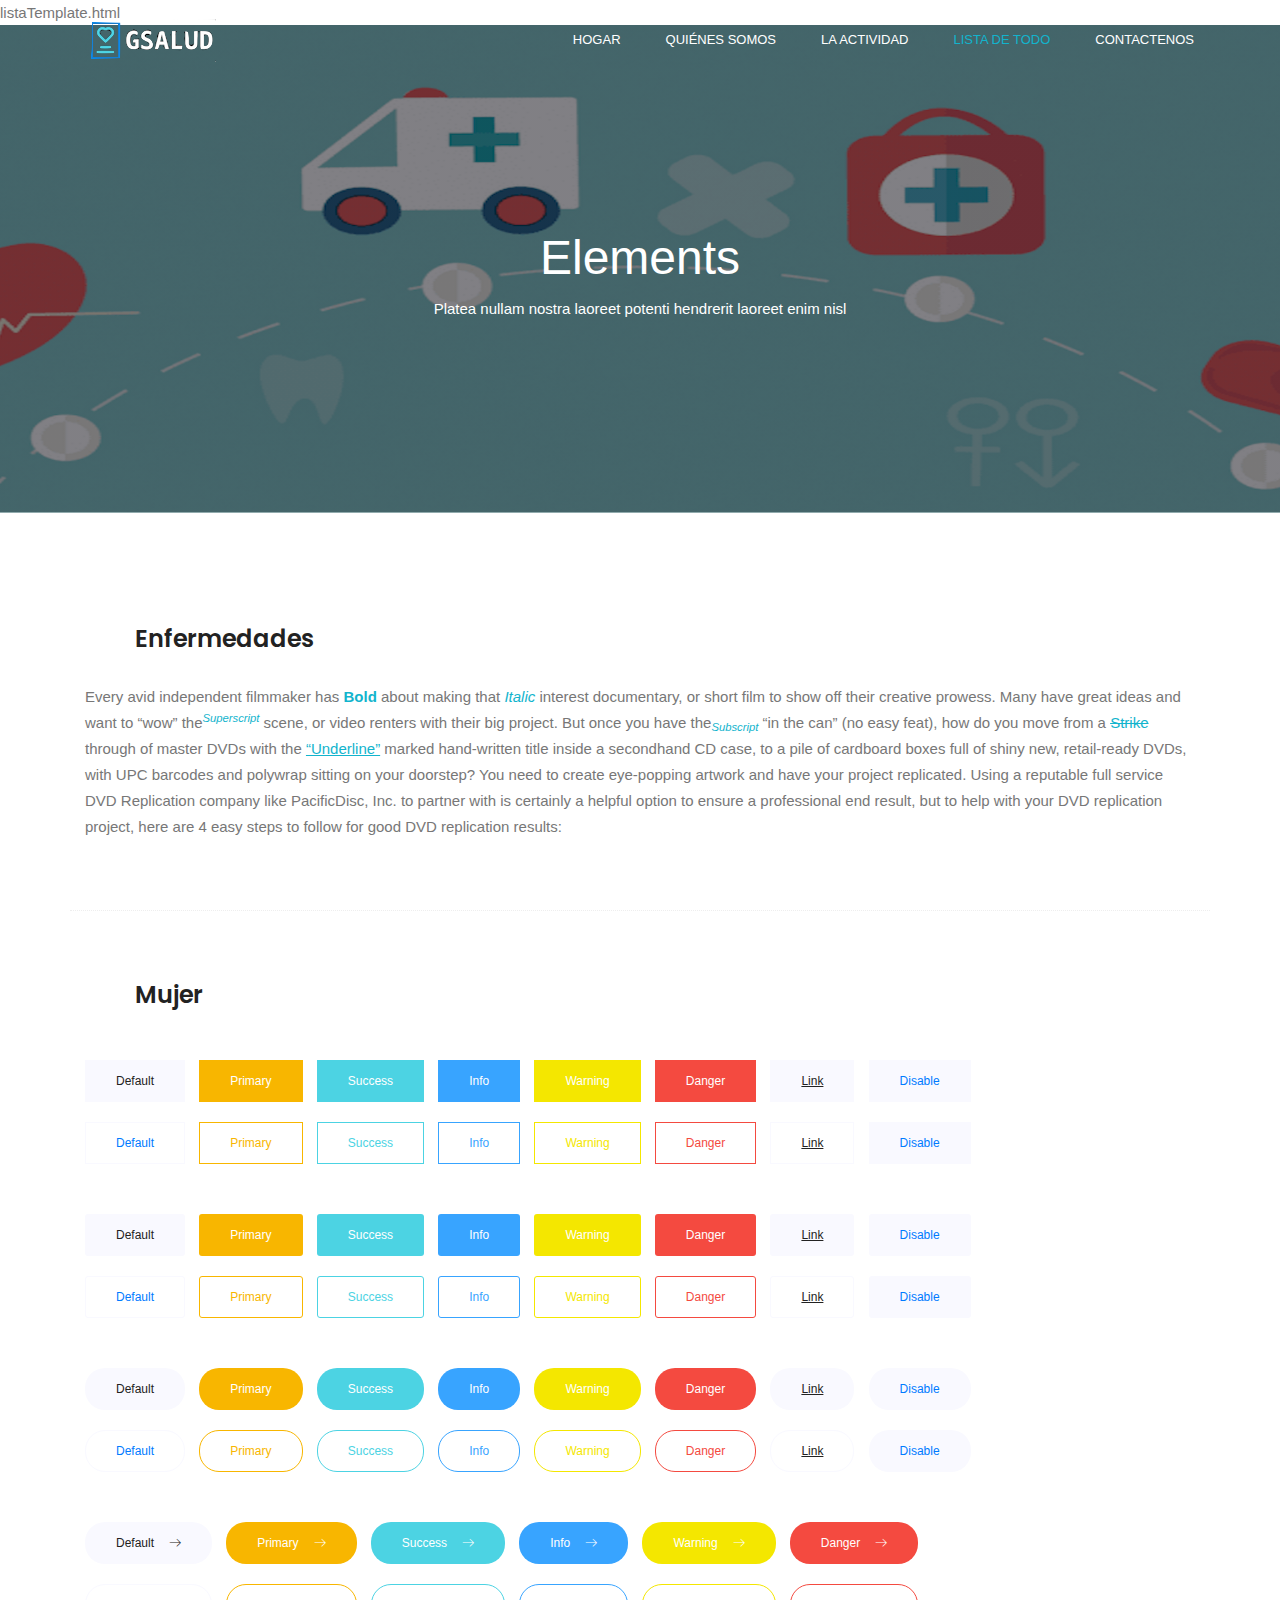
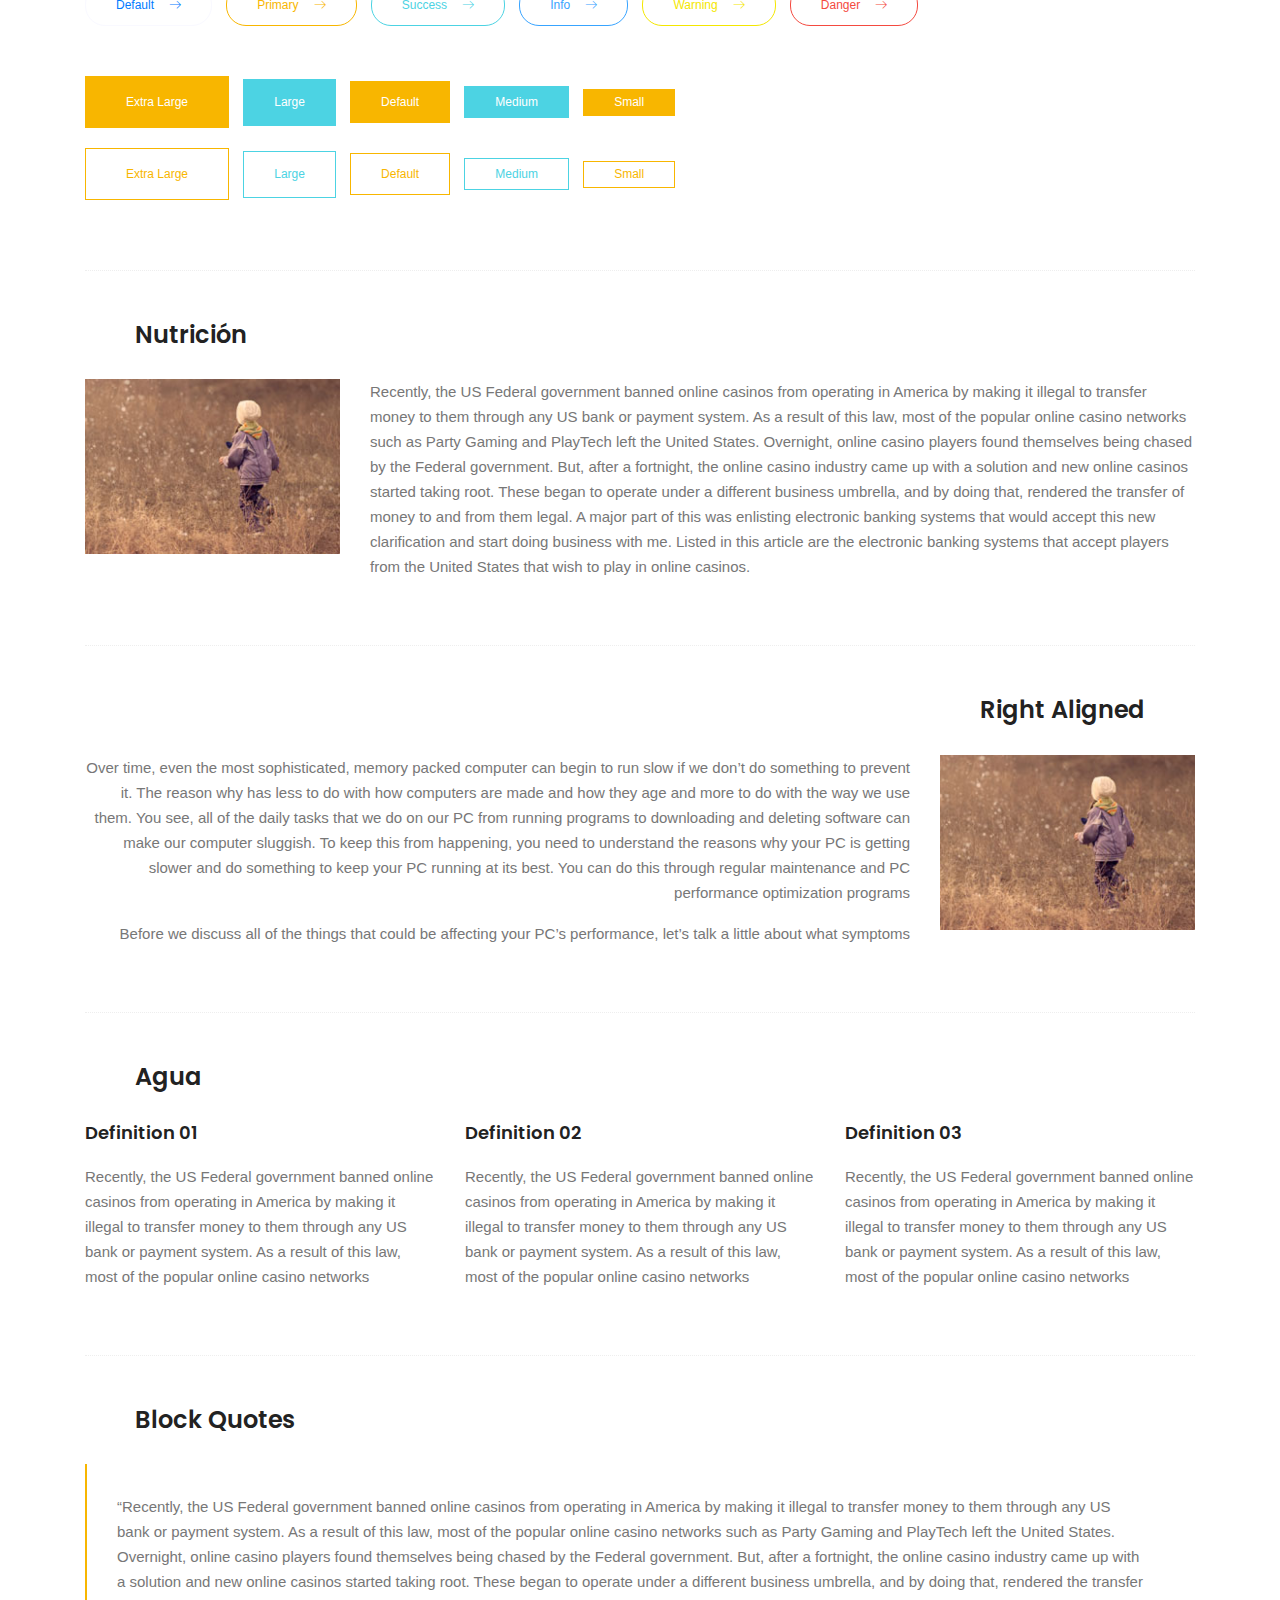
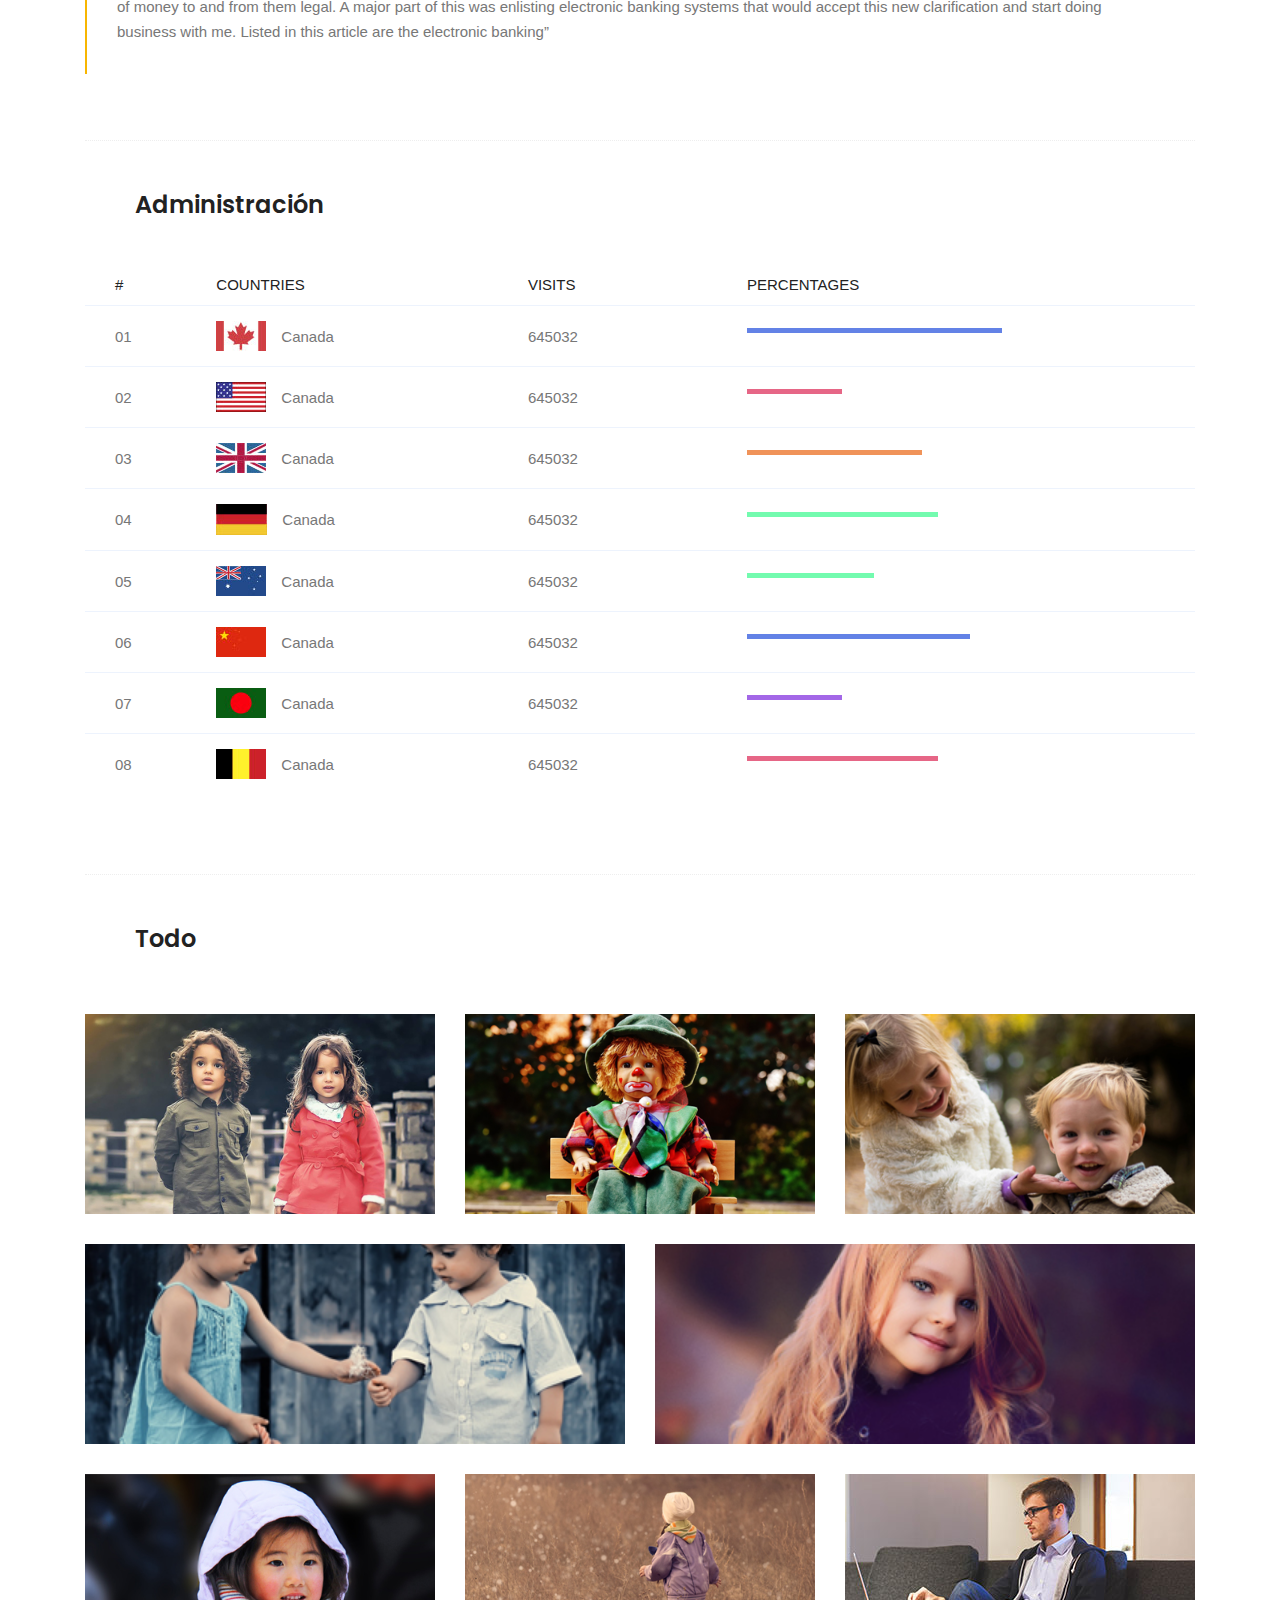
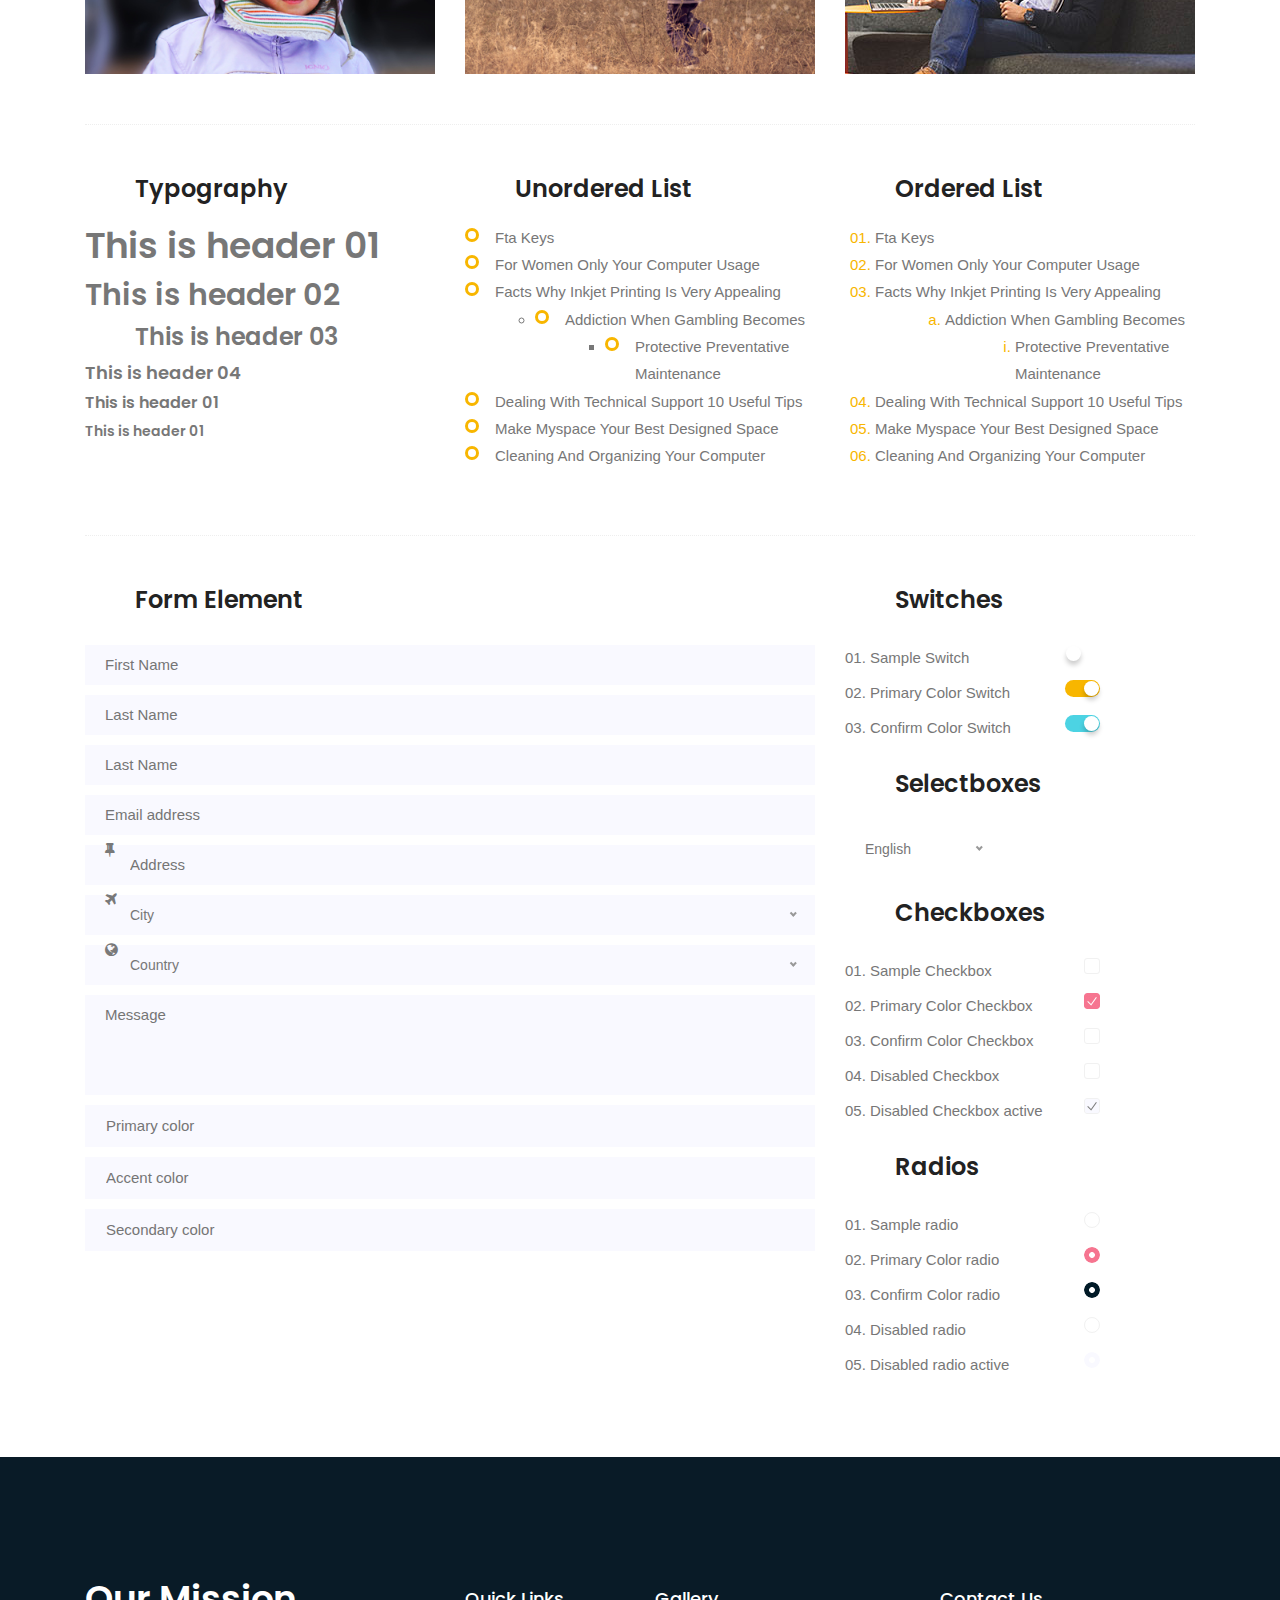
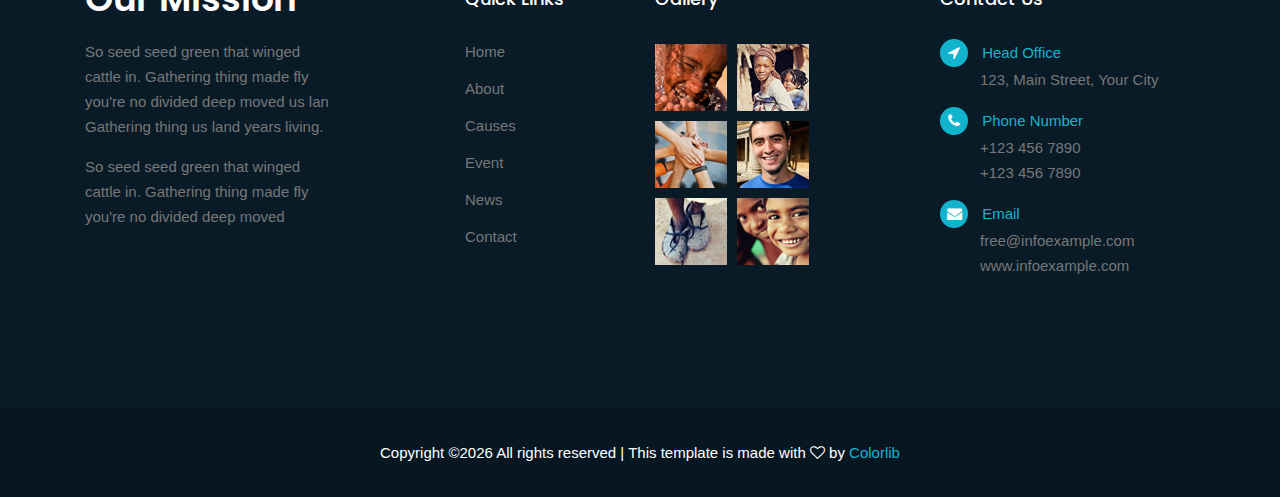
<file: listaTemplate.html>
listaTemplate.html<!doctype html>
<html lang="en">
<head>
    <!-- Required meta tags -->
    <meta charset="utf-8">
    <meta name="viewport" content="width=device-width, initial-scale=1, shrink-to-fit=no">
    <link rel="icon" href="img/favicon.png" type="image/png">
    <title>Elements</title>
    <!-- Bootstrap CSS -->
    <link rel="stylesheet" href="css/bootstrap.css">
    <link rel="stylesheet" href="vendors/linericon/style.css">
    <link rel="stylesheet" href="css/font-awesome.min.css">
    <link rel="stylesheet" href="vendors/lightbox/simpleLightbox.css">
    <link rel="stylesheet" href="vendors/nice-select/css/nice-select.css">
    <!-- main css -->
    <link rel="stylesheet" href="css/style.css">
    <link rel="stylesheet" href="css/responsive.css">
</head>
<body>

<!--================ Start Header Menu Area =================-->
<header class="header_area">
    <div class="main_menu">
        <div class="container">
            <nav class="navbar navbar-expand-lg navbar-light">
                <div class="container">
                    <!-- Brand and toggle get grouped for better mobile display -->
                    <a class="navbar-brand logo_h" href="index.html"><img src="img/logo.png" alt=""></a>
                    <button class="navbar-toggler" type="button" data-toggle="collapse"
                            data-target="#navbarSupportedContent" aria-controls="navbarSupportedContent"
                            aria-expanded="false" aria-label="Toggle navigation">
                        <span class="icon-bar"></span>
                        <span class="icon-bar"></span>
                        <span class="icon-bar"></span>
                    </button>
                    <!-- Collect the nav links, forms, and other content for toggling -->
                    <div class="collapse navbar-collapse offset" id="navbarSupportedContent">
                        <ul class="nav navbar-nav menu_nav ml-auto">
                            <li class="nav-item"><a class="nav-link" href="index.html">Hogar</a></li>
                            <li class="nav-item"><a class="nav-link" href="quienSomos.html">Quiénes Somos</a></li>
                            <li class="nav-item"><a class="nav-link" href="Actividad.html">La Actividad</a>
                            <li class="nav-item active"><a class="nav-link" href="ListaDeTodo.html">Lista de Todo</a>
                            </li>
                            <li class="nav-item"><a class="nav-link" href="contact.html">Contactenos</a></li>
                        </ul>
                    </div>
                </div>
            </nav>
        </div>
    </div>
</header>
<!--================ End Header Menu Area =================-->

<!--================ Home Banner Area =================-->
<section class="banner_area">
    <div class="banner_inner d-flex align-items-center">
        <div class="overlay bg-parallax" data-stellar-ratio="0.9" data-stellar-vertical-offset="0"
             data-background=""></div>
        <div class="container">
            <div class="banner_content text-center">
                <h2>Elements</h2>
                <p>Platea nullam nostra laoreet potenti hendrerit laoreet enim nisl</p>
            </div>
        </div>
    </div>
</section>
<!--================ End Home Banner Area =================-->


<!-- Start Sample Area -->
<section class="sample-text-area">
    <div class="container">
        <a class="anchor" id="Enfermedades"></a>
        <h3 class="text-heading title_color" name="Enfermedades">Enfermedades</h3>
        <p class="sample-text">
            Every avid independent filmmaker has <b>Bold</b> about making that <i>Italic</i> interest documentary, or
            short film to show off their creative prowess. Many have great ideas and want to “wow”
            the<sup>Superscript</sup> scene, or video renters with their big project. But once you have the<sub>Subscript</sub>
            “in the can” (no easy feat), how do you move from a
            <del>Strike</del>
            through of master DVDs with the <u>“Underline”</u> marked hand-written title inside a secondhand CD case, to
            a pile of cardboard boxes full of shiny new, retail-ready DVDs, with UPC barcodes and polywrap sitting on
            your doorstep? You need to create eye-popping artwork and have your project replicated. Using a reputable
            full service DVD Replication company like PacificDisc, Inc. to partner with is certainly a helpful option to
            ensure a professional end result, but to help with your DVD replication project, here are 4 easy steps to
            follow for good DVD replication results:

        </p>
    </div>
</section>
<!-- End Sample Area -->
<!-- Start Button -->
<section class="button-area">
    <div class="container border-top-generic">
        <a class="anchor" id="Mujer"></a>
        <h3 class="text-heading title_color" name="Mujer"> Mujer</h3>
        <div class="button-group-area">
            <a href="#" class="genric-btn default">Default</a>
            <a href="#" class="genric-btn primary">Primary</a>
            <a href="#" class="genric-btn success">Success</a>
            <a href="#" class="genric-btn info">Info</a>
            <a href="#" class="genric-btn warning">Warning</a>
            <a href="#" class="genric-btn danger">Danger</a>
            <a href="#" class="genric-btn link">Link</a>
            <a href="#" class="genric-btn disable">Disable</a>
        </div>
        <div class="button-group-area mt-10">
            <a href="#" class="genric-btn default-border">Default</a>
            <a href="#" class="genric-btn primary-border">Primary</a>
            <a href="#" class="genric-btn success-border">Success</a>
            <a href="#" class="genric-btn info-border">Info</a>
            <a href="#" class="genric-btn warning-border">Warning</a>
            <a href="#" class="genric-btn danger-border">Danger</a>
            <a href="#" class="genric-btn link-border">Link</a>
            <a href="#" class="genric-btn disable">Disable</a>
        </div>
        <div class="button-group-area mt-40">
            <a href="#" class="genric-btn default radius">Default</a>
            <a href="#" class="genric-btn primary radius">Primary</a>
            <a href="#" class="genric-btn success radius">Success</a>
            <a href="#" class="genric-btn info radius">Info</a>
            <a href="#" class="genric-btn warning radius">Warning</a>
            <a href="#" class="genric-btn danger radius">Danger</a>
            <a href="#" class="genric-btn link radius">Link</a>
            <a href="#" class="genric-btn disable radius">Disable</a>
        </div>
        <div class="button-group-area mt-10">
            <a href="#" class="genric-btn default-border radius">Default</a>
            <a href="#" class="genric-btn primary-border radius">Primary</a>
            <a href="#" class="genric-btn success-border radius">Success</a>
            <a href="#" class="genric-btn info-border radius">Info</a>
            <a href="#" class="genric-btn warning-border radius">Warning</a>
            <a href="#" class="genric-btn danger-border radius">Danger</a>
            <a href="#" class="genric-btn link-border radius">Link</a>
            <a href="#" class="genric-btn disable radius">Disable</a>
        </div>
        <div class="button-group-area mt-40">
            <a href="#" class="genric-btn default circle">Default</a>
            <a href="#" class="genric-btn primary circle">Primary</a>
            <a href="#" class="genric-btn success circle">Success</a>
            <a href="#" class="genric-btn info circle">Info</a>
            <a href="#" class="genric-btn warning circle">Warning</a>
            <a href="#" class="genric-btn danger circle">Danger</a>
            <a href="#" class="genric-btn link circle">Link</a>
            <a href="#" class="genric-btn disable circle">Disable</a>
        </div>
        <div class="button-group-area mt-10">
            <a href="#" class="genric-btn default-border circle">Default</a>
            <a href="#" class="genric-btn primary-border circle">Primary</a>
            <a href="#" class="genric-btn success-border circle">Success</a>
            <a href="#" class="genric-btn info-border circle">Info</a>
            <a href="#" class="genric-btn warning-border circle">Warning</a>
            <a href="#" class="genric-btn danger-border circle">Danger</a>
            <a href="#" class="genric-btn link-border circle">Link</a>
            <a href="#" class="genric-btn disable circle">Disable</a>
        </div>
        <div class="button-group-area mt-40">
            <a href="#" class="genric-btn default circle arrow">Default<span class="lnr lnr-arrow-right"></span></a>
            <a href="#" class="genric-btn primary circle arrow">Primary<span class="lnr lnr-arrow-right"></span></a>
            <a href="#" class="genric-btn success circle arrow">Success<span class="lnr lnr-arrow-right"></span></a>
            <a href="#" class="genric-btn info circle arrow">Info<span class="lnr lnr-arrow-right"></span></a>
            <a href="#" class="genric-btn warning circle arrow">Warning<span class="lnr lnr-arrow-right"></span></a>
            <a href="#" class="genric-btn danger circle arrow">Danger<span class="lnr lnr-arrow-right"></span></a>
        </div>
        <div class="button-group-area mt-10">
            <a href="#" class="genric-btn default-border circle arrow">Default<span class="lnr lnr-arrow-right"></span></a>
            <a href="#" class="genric-btn primary-border circle arrow">Primary<span class="lnr lnr-arrow-right"></span></a>
            <a href="#" class="genric-btn success-border circle arrow">Success<span class="lnr lnr-arrow-right"></span></a>
            <a href="#" class="genric-btn info-border circle arrow">Info<span class="lnr lnr-arrow-right"></span></a>
            <a href="#" class="genric-btn warning-border circle arrow">Warning<span class="lnr lnr-arrow-right"></span></a>
            <a href="#" class="genric-btn danger-border circle arrow">Danger<span
                    class="lnr lnr-arrow-right"></span></a>
        </div>
        <div class="button-group-area mt-40">
            <a href="#" class="genric-btn primary e-large">Extra Large</a>
            <a href="#" class="genric-btn success large">Large</a>
            <a href="#" class="genric-btn primary">Default</a>
            <a href="#" class="genric-btn success medium">Medium</a>
            <a href="#" class="genric-btn primary small">Small</a>
        </div>
        <div class="button-group-area mt-10">
            <a href="#" class="genric-btn primary-border e-large">Extra Large</a>
            <a href="#" class="genric-btn success-border large">Large</a>
            <a href="#" class="genric-btn primary-border">Default</a>
            <a href="#" class="genric-btn success-border medium">Medium</a>
            <a href="#" class="genric-btn primary-border small">Small</a>
        </div>
    </div>
</section>
<!-- End Button -->
<!-- Start Align Area -->
<div class="whole-wrap">
    <div class="container">
        <div class="section-top-border">
            <a class="anchor" id="Nutrición"></a>
            <h3 class="text-heading title_color" name="Nutrición">Nutrición</h3>
            <div class="row">
                <div class="col-md-3">
                    <img src="img/elements/d.jpg" alt="" class="img-fluid">
                </div>
                <div class="col-md-9 mt-sm-20 left-align-p">
                    <p>Recently, the US Federal government banned online casinos from operating in America by making it
                        illegal to transfer money to them through any US bank or payment system. As a result of this
                        law, most of the popular online casino networks such as Party Gaming and PlayTech left the
                        United States. Overnight, online casino players found themselves being chased by the Federal
                        government. But, after a fortnight, the online casino industry came up with a solution and new
                        online casinos started taking root. These began to operate under a different business umbrella,
                        and by doing that, rendered the transfer of money to and from them legal. A major part of this
                        was enlisting electronic banking systems that would accept this new clarification and start
                        doing business with me. Listed in this article are the electronic banking systems that accept
                        players from the United States that wish to play in online casinos.</p>
                </div>
            </div>
        </div>
        <div class="section-top-border text-right">
            <h3 class="mb-30 title_color">Right Aligned</h3>
            <div class="row">
                <div class="col-md-9">
                    <p class="text-right">Over time, even the most sophisticated, memory packed computer can begin to
                        run slow if we don’t do something to prevent it. The reason why has less to do with how
                        computers are made and how they age and more to do with the way we use them. You see, all of the
                        daily tasks that we do on our PC from running programs to downloading and deleting software can
                        make our computer sluggish. To keep this from happening, you need to understand the reasons why
                        your PC is getting slower and do something to keep your PC running at its best. You can do this
                        through regular maintenance and PC performance optimization programs</p>
                    <p class="text-right">Before we discuss all of the things that could be affecting your PC’s
                        performance, let’s talk a little about what symptoms</p>
                </div>
                <div class="col-md-3">
                    <img src="img/elements/d.jpg" alt="" class="img-fluid">
                </div>
            </div>
        </div>
        <div class="section-top-border">
            <a class="anchor" id="Agua"></a>
            <h3 class="text-heading title_color" name="Agua">Agua</h3>
            <div class="row">
                <div class="col-md-4">
                    <div class="single-defination">
                        <h4 class="mb-20">Definition 01</h4>
                        <p>Recently, the US Federal government banned online casinos from operating in America by making
                            it illegal to transfer money to them through any US bank or payment system. As a result of
                            this law, most of the popular online casino networks</p>
                    </div>
                </div>
                <div class="col-md-4">
                    <div class="single-defination">
                        <h4 class="mb-20">Definition 02</h4>
                        <p>Recently, the US Federal government banned online casinos from operating in America by making
                            it illegal to transfer money to them through any US bank or payment system. As a result of
                            this law, most of the popular online casino networks</p>
                    </div>
                </div>
                <div class="col-md-4">
                    <div class="single-defination">
                        <h4 class="mb-20">Definition 03</h4>
                        <p>Recently, the US Federal government banned online casinos from operating in America by making
                            it illegal to transfer money to them through any US bank or payment system. As a result of
                            this law, most of the popular online casino networks</p>
                    </div>
                </div>
            </div>
        </div>
        <div class="section-top-border">
            <h3 class="mb-30 title_color">Block Quotes</h3>
            <div class="row">
                <div class="col-lg-12">
                    <blockquote class="generic-blockquote">
                        “Recently, the US Federal government banned online casinos from operating in America by making
                        it illegal to transfer money to them through any US bank or payment system. As a result of this
                        law, most of the popular online casino networks such as Party Gaming and PlayTech left the
                        United States. Overnight, online casino players found themselves being chased by the Federal
                        government. But, after a fortnight, the online casino industry came up with a solution and new
                        online casinos started taking root. These began to operate under a different business umbrella,
                        and by doing that, rendered the transfer of money to and from them legal. A major part of this
                        was enlisting electronic banking systems that would accept this new clarification and start
                        doing business with me. Listed in this article are the electronic banking”
                    </blockquote>
                </div>
            </div>
        </div>
        <div class="section-top-border">
            <a class="anchor" id="Administración"></a>
            <h3 class="text-heading title_color" name="Administración">Administración</h3>
            <div class="progress-table-wrap">
                <div class="progress-table">
                    <div class="table-head">
                        <div class="serial">#</div>
                        <div class="country">Countries</div>
                        <div class="visit">Visits</div>
                        <div class="percentage">Percentages</div>
                    </div>
                    <div class="table-row">
                        <div class="serial">01</div>
                        <div class="country"><img src="img/elements/f1.jpg" alt="flag">Canada</div>
                        <div class="visit">645032</div>
                        <div class="percentage">
                            <div class="progress">
                                <div class="progress-bar color-1" role="progressbar" style="width: 80%"
                                     aria-valuenow="80" aria-valuemin="0" aria-valuemax="100"></div>
                            </div>
                        </div>
                    </div>
                    <div class="table-row">
                        <div class="serial">02</div>
                        <div class="country"><img src="img/elements/f2.jpg" alt="flag">Canada</div>
                        <div class="visit">645032</div>
                        <div class="percentage">
                            <div class="progress">
                                <div class="progress-bar color-2" role="progressbar" style="width: 30%"
                                     aria-valuenow="30" aria-valuemin="0" aria-valuemax="100"></div>
                            </div>
                        </div>
                    </div>
                    <div class="table-row">
                        <div class="serial">03</div>
                        <div class="country"><img src="img/elements/f3.jpg" alt="flag">Canada</div>
                        <div class="visit">645032</div>
                        <div class="percentage">
                            <div class="progress">
                                <div class="progress-bar color-3" role="progressbar" style="width: 55%"
                                     aria-valuenow="55" aria-valuemin="0" aria-valuemax="100"></div>
                            </div>
                        </div>
                    </div>
                    <div class="table-row">
                        <div class="serial">04</div>
                        <div class="country"><img src="img/elements/f4.jpg" alt="flag">Canada</div>
                        <div class="visit">645032</div>
                        <div class="percentage">
                            <div class="progress">
                                <div class="progress-bar color-4" role="progressbar" style="width: 60%"
                                     aria-valuenow="60" aria-valuemin="0" aria-valuemax="100"></div>
                            </div>
                        </div>
                    </div>
                    <div class="table-row">
                        <div class="serial">05</div>
                        <div class="country"><img src="img/elements/f5.jpg" alt="flag">Canada</div>
                        <div class="visit">645032</div>
                        <div class="percentage">
                            <div class="progress">
                                <div class="progress-bar color-5" role="progressbar" style="width: 40%"
                                     aria-valuenow="40" aria-valuemin="0" aria-valuemax="100"></div>
                            </div>
                        </div>
                    </div>
                    <div class="table-row">
                        <div class="serial">06</div>
                        <div class="country"><img src="img/elements/f6.jpg" alt="flag">Canada</div>
                        <div class="visit">645032</div>
                        <div class="percentage">
                            <div class="progress">
                                <div class="progress-bar color-6" role="progressbar" style="width: 70%"
                                     aria-valuenow="70" aria-valuemin="0" aria-valuemax="100"></div>
                            </div>
                        </div>
                    </div>
                    <div class="table-row">
                        <div class="serial">07</div>
                        <div class="country"><img src="img/elements/f7.jpg" alt="flag">Canada</div>
                        <div class="visit">645032</div>
                        <div class="percentage">
                            <div class="progress">
                                <div class="progress-bar color-7" role="progressbar" style="width: 30%"
                                     aria-valuenow="30" aria-valuemin="0" aria-valuemax="100"></div>
                            </div>
                        </div>
                    </div>
                    <div class="table-row">
                        <div class="serial">08</div>
                        <div class="country"><img src="img/elements/f8.jpg" alt="flag">Canada</div>
                        <div class="visit">645032</div>
                        <div class="percentage">
                            <div class="progress">
                                <div class="progress-bar color-8" role="progressbar" style="width: 60%"
                                     aria-valuenow="60" aria-valuemin="0" aria-valuemax="100"></div>
                            </div>
                        </div>
                    </div>
                </div>
            </div>
        </div>
        <div class="section-top-border">
            <h3 class="text-heading title_color" name="Todo">Todo</h3>
            <div class="row gallery-item">
                <div class="col-md-4">
                    <a href="img/elements/g1.jpg" class="img-gal">
                        <div class="single-gallery-image" style="background: url(img/elements/g1.jpg);"></div>
                    </a>
                </div>
                <div class="col-md-4">
                    <a href="img/elements/g2.jpg" class="img-gal">
                        <div class="single-gallery-image" style="background: url(img/elements/g2.jpg);"></div>
                    </a>
                </div>
                <div class="col-md-4">
                    <a href="img/elements/g3.jpg" class="img-gal">
                        <div class="single-gallery-image" style="background: url(img/elements/g3.jpg);"></div>
                    </a>
                </div>
                <div class="col-md-6">
                    <a href="img/elements/g4.jpg" class="img-gal">
                        <div class="single-gallery-image" style="background: url(img/elements/g4.jpg);"></div>
                    </a>
                </div>
                <div class="col-md-6">
                    <a href="img/elements/g5.jpg" class="img-gal">
                        <div class="single-gallery-image" style="background: url(img/elements/g5.jpg);"></div>
                    </a>
                </div>
                <div class="col-md-4">
                    <a href="img/elements/g6.jpg" class="img-gal">
                        <div class="single-gallery-image" style="background: url(img/elements/g6.jpg);"></div>
                    </a>
                </div>
                <div class="col-md-4">
                    <a href="img/elements/g7.jpg" class="img-gal">
                        <div class="single-gallery-image" style="background: url(img/elements/g7.jpg);"></div>
                    </a>
                </div>
                <div class="col-md-4">
                    <a href="img/elements/g8.jpg" class="img-gal">
                        <div class="single-gallery-image" style="background: url(img/elements/g8.jpg);"></div>
                    </a>
                </div>
            </div>
        </div>
        <div class="section-top-border">
            <div class="row">
                <div class="col-lg-4 col-sm-6 typo-sec">
                    <h3 class="mb-20 title_color">Typography</h3>
                    <div class="typography">
                        <h1 class="typo-list">This is header 01</h1>
                        <h2 class="typo-list">This is header 02</h2>
                        <h3 class="typo-list">This is header 03</h3>
                        <h4 class="typo-list">This is header 04</h4>
                        <h5 class="typo-list">This is header 01</h5>
                        <h6 class="typo-list">This is header 01</h6>
                    </div>
                </div>
                <div class="col-lg-4 col-sm-6 mt-sm-30 typo-sec">
                    <h3 class="mb-20 title_color">Unordered List</h3>
                    <div class="">
                        <ul class="unordered-list">
                            <li>Fta Keys</li>
                            <li>For Women Only Your Computer Usage</li>
                            <li>Facts Why Inkjet Printing Is Very Appealing
                                <ul>
                                    <li>Addiction When Gambling Becomes
                                        <ul>
                                            <li>Protective Preventative Maintenance</li>
                                        </ul>
                                    </li>
                                </ul>
                            </li>
                            <li>Dealing With Technical Support 10 Useful Tips</li>
                            <li>Make Myspace Your Best Designed Space</li>
                            <li>Cleaning And Organizing Your Computer</li>
                        </ul>
                    </div>
                </div>
                <div class="col-lg-4 col-sm-6 mt-sm-30 typo-sec">
                    <h3 class="mb-20 title_color">Ordered List</h3>
                    <div class="">
                        <ol class="ordered-list">
                            <li><span>Fta Keys</span></li>
                            <li><span>For Women Only Your Computer Usage</span></li>
                            <li><span>Facts Why Inkjet Printing Is Very Appealing</span>
                                <ol class="ordered-list-alpha">
                                    <li><span>Addiction When Gambling Becomes</span>
                                        <ol class="ordered-list-roman">
                                            <li><span>Protective Preventative Maintenance</span></li>
                                        </ol>
                                    </li>
                                </ol>
                            </li>
                            <li><span>Dealing With Technical Support 10 Useful Tips</span></li>
                            <li><span>Make Myspace Your Best Designed Space</span></li>
                            <li><span>Cleaning And Organizing Your Computer</span></li>
                        </ol>
                    </div>
                </div>
            </div>
        </div>
        <div class="section-top-border">
            <div class="row">
                <div class="col-lg-8 col-md-8">
                    <h3 class="mb-30 title_color">Form Element</h3>
                    <form action="#">
                        <div class="mt-10">
                            <input type="text" name="first_name" placeholder="First Name"
                                   onfocus="this.placeholder = ''" onblur="this.placeholder = 'First Name'" required
                                   class="single-input">
                        </div>
                        <div class="mt-10">
                            <input type="text" name="last_name" placeholder="Last Name" onfocus="this.placeholder = ''"
                                   onblur="this.placeholder = 'Last Name'" required class="single-input">
                        </div>
                        <div class="mt-10">
                            <input type="text" name="last_name" placeholder="Last Name" onfocus="this.placeholder = ''"
                                   onblur="this.placeholder = 'Last Name'" required class="single-input">
                        </div>
                        <div class="mt-10">
                            <input type="email" name="EMAIL" placeholder="Email address" onfocus="this.placeholder = ''"
                                   onblur="this.placeholder = 'Email address'" required class="single-input">
                        </div>
                        <div class="input-group-icon mt-10">
                            <div class="icon"><i class="fa fa-thumb-tack" aria-hidden="true"></i></div>
                            <input type="text" name="address" placeholder="Address" onfocus="this.placeholder = ''"
                                   onblur="this.placeholder = 'Address'" required class="single-input">
                        </div>
                        <div class="input-group-icon mt-10">
                            <div class="icon"><i class="fa fa-plane" aria-hidden="true"></i></div>
                            <div class="form-select" id="default-select">
                                <select>
                                    <option value="1">City</option>
                                    <option value="1">Dhaka</option>
                                    <option value="1">Dilli</option>
                                    <option value="1">Newyork</option>
                                    <option value="1">Islamabad</option>
                                </select>
                            </div>
                        </div>
                        <div class="input-group-icon mt-10">
                            <div class="icon"><i class="fa fa-globe" aria-hidden="true"></i></div>
                            <div class="form-select" id="default-select2">
                                <select>
                                    <option value="1">Country</option>
                                    <option value="1">Bangladesh</option>
                                    <option value="1">India</option>
                                    <option value="1">England</option>
                                    <option value="1">Srilanka</option>
                                </select>
                            </div>
                        </div>

                        <div class="mt-10">
							<textarea class="single-textarea" placeholder="Message" onfocus="this.placeholder = ''"
                                      onblur="this.placeholder = 'Message'" required></textarea>
                        </div>
                        <div class="mt-10">
                            <input type="text" name="first_name" placeholder="Primary color"
                                   onfocus="this.placeholder = ''" onblur="this.placeholder = 'Primary color'" required
                                   class="single-input-primary">
                        </div>
                        <div class="mt-10">
                            <input type="text" name="first_name" placeholder="Accent color"
                                   onfocus="this.placeholder = ''" onblur="this.placeholder = 'Accent color'" required
                                   class="single-input-accent">
                        </div>
                        <div class="mt-10">
                            <input type="text" name="first_name" placeholder="Secondary color"
                                   onfocus="this.placeholder = ''" onblur="this.placeholder = 'Secondary color'"
                                   required class="single-input-secondary">
                        </div>
                    </form>
                </div>
                <div class="col-lg-3 col-md-4 mt-sm-30 element-wrap">
                    <div class="single-element-widget">
                        <h3 class="mb-30 title_color">Switches</h3>
                        <div class="switch-wrap d-flex justify-content-between">
                            <p>01. Sample Switch</p>
                            <div class="primary-switch">
                                <input type="checkbox" id="default-switch">
                                <label for="default-switch"></label>
                            </div>
                        </div>
                        <div class="switch-wrap d-flex justify-content-between">
                            <p>02. Primary Color Switch</p>
                            <div class="primary-switch">
                                <input type="checkbox" id="primary-switch" checked>
                                <label for="primary-switch"></label>
                            </div>
                        </div>
                        <div class="switch-wrap d-flex justify-content-between">
                            <p>03. Confirm Color Switch</p>
                            <div class="confirm-switch">
                                <input type="checkbox" id="confirm-switch" checked>
                                <label for="confirm-switch"></label>
                            </div>
                        </div>
                    </div>
                    <div class="single-element-widget">
                        <h3 class="mb-30 title_color">Selectboxes</h3>
                        <div class="default-select" id="default-select">
                            <select>
                                <option value="1">English</option>
                                <option value="1">Spanish</option>
                                <option value="1">Arabic</option>
                                <option value="1">Portuguise</option>
                                <option value="1">Bengali</option>
                            </select>
                        </div>
                    </div>
                    <div class="single-element-widget">
                        <h3 class="mb-30 title_color">Checkboxes</h3>
                        <div class="switch-wrap d-flex justify-content-between">
                            <p>01. Sample Checkbox</p>
                            <div class="primary-checkbox">
                                <input type="checkbox" id="default-checkbox">
                                <label for="default-checkbox"></label>
                            </div>
                        </div>
                        <div class="switch-wrap d-flex justify-content-between">
                            <p>02. Primary Color Checkbox</p>
                            <div class="primary-checkbox">
                                <input type="checkbox" id="primary-checkbox" checked>
                                <label for="primary-checkbox"></label>
                            </div>
                        </div>
                        <div class="switch-wrap d-flex justify-content-between">
                            <p>03. Confirm Color Checkbox</p>
                            <div class="confirm-checkbox">
                                <input type="checkbox" id="confirm-checkbox">
                                <label for="confirm-checkbox"></label>
                            </div>
                        </div>
                        <div class="switch-wrap d-flex justify-content-between">
                            <p>04. Disabled Checkbox</p>
                            <div class="disabled-checkbox">
                                <input type="checkbox" id="disabled-checkbox" disabled>
                                <label for="disabled-checkbox"></label>
                            </div>
                        </div>
                        <div class="switch-wrap d-flex justify-content-between">
                            <p>05. Disabled Checkbox active</p>
                            <div class="disabled-checkbox">
                                <input type="checkbox" id="disabled-checkbox-active" checked disabled>
                                <label for="disabled-checkbox-active"></label>
                            </div>
                        </div>
                    </div>
                    <div class="single-element-widget">
                        <h3 class="mb-30 title_color">Radios</h3>
                        <div class="switch-wrap d-flex justify-content-between">
                            <p>01. Sample radio</p>
                            <div class="primary-radio">
                                <input type="checkbox" id="default-radio">
                                <label for="default-radio"></label>
                            </div>
                        </div>
                        <div class="switch-wrap d-flex justify-content-between">
                            <p>02. Primary Color radio</p>
                            <div class="primary-radio">
                                <input type="checkbox" id="primary-radio" checked>
                                <label for="primary-radio"></label>
                            </div>
                        </div>
                        <div class="switch-wrap d-flex justify-content-between">
                            <p>03. Confirm Color radio</p>
                            <div class="confirm-radio">
                                <input type="checkbox" id="confirm-radio" checked>
                                <label for="confirm-radio"></label>
                            </div>
                        </div>
                        <div class="switch-wrap d-flex justify-content-between">
                            <p>04. Disabled radio</p>
                            <div class="disabled-radio">
                                <input type="checkbox" id="disabled-radio" disabled>
                                <label for="disabled-radio"></label>
                            </div>
                        </div>
                        <div class="switch-wrap d-flex justify-content-between">
                            <p>05. Disabled radio active</p>
                            <div class="disabled-radio">
                                <input type="checkbox" id="disabled-radio-active" checked disabled>
                                <label for="disabled-radio-active"></label>
                            </div>
                        </div>
                    </div>
                </div>
            </div>
        </div>
    </div>
</div>
<!-- End Align Area -->

<!--================ Start footer Area  =================-->
<footer>
    <div class="footer-area">
        <div class="container">
            <div class="row section_gap">
                <div class="col-lg-3 col-md-6 col-sm-6">
                    <div class="single-footer-widget tp_widgets">
                        <h4 class="footer_title large_title">Our Mission</h4>
                        <p>
                            So seed seed green that winged cattle in. Gathering thing made fly you're no
                            divided deep moved us lan Gathering thing us land years living.
                        </p>
                        <p>
                            So seed seed green that winged cattle in. Gathering thing made fly you're no divided deep
                            moved
                        </p>
                    </div>
                </div>
                <div class="offset-lg-1 col-lg-2 col-md-6 col-sm-6">
                    <div class="single-footer-widget tp_widgets">
                        <h4 class="footer_title">Quick Links</h4>
                        <ul class="list">
                            <li><a href="#">Home</a></li>
                            <li><a href="#">About</a></li>
                            <li><a href="#">Causes</a></li>
                            <li><a href="#">Event</a></li>
                            <li><a href="#">News</a></li>
                            <li><a href="#">Contact</a></li>
                        </ul>
                    </div>
                </div>
                <div class="col-lg-2 col-md-6 col-sm-6">
                    <div class="single-footer-widget instafeed">
                        <h4 class="footer_title">Gallery</h6>
                            <ul class="list instafeed d-flex flex-wrap">
                                <li><img src="img/gallery/g1.jpg" alt=""></li>
                                <li><img src="img/gallery/g2.jpg" alt=""></li>
                                <li><img src="img/gallery/g3.jpg" alt=""></li>
                                <li><img src="img/gallery/g4.jpg" alt=""></li>
                                <li><img src="img/gallery/g5.jpg" alt=""></li>
                                <li><img src="img/gallery/g6.jpg" alt=""></li>
                            </ul>
                    </div>
                </div>
                <div class="offset-lg-1 col-lg-3 col-md-6 col-sm-6">
                    <div class="single-footer-widget tp_widgets">
                        <h4 class="footer_title">Contact Us</h4>
                        <div class="ml-40">
                            <p class="sm-head">
                                <span class="fa fa-location-arrow"></span>
                                Head Office
                            </p>
                            <p>123, Main Street, Your City</p>

                            <p class="sm-head">
                                <span class="fa fa-phone"></span>
                                Phone Number
                            </p>
                            <p>
                                +123 456 7890 <br>
                                +123 456 7890
                            </p>

                            <p class="sm-head">
                                <span class="fa fa-envelope"></span>
                                Email
                            </p>
                            <p>
                                free@infoexample.com <br>
                                www.infoexample.com
                            </p>
                        </div>
                    </div>
                </div>
            </div>
        </div>
    </div>

    <div class="footer-bottom">
        <div class="container">
            <div class="row d-flex">
                <p class="col-lg-12 footer-text text-center">
                    <!-- Link back to Colorlib can't be removed. Template is licensed under CC BY 3.0. -->
                    Copyright &copy;<script>document.write(new Date().getFullYear());</script>
                    All rights reserved | This template is made with <i class="fa fa-heart-o" aria-hidden="true"></i> by
                    <a href="https://colorlib.com" target="_blank">Colorlib</a>
                    <!-- Link back to Colorlib can't be removed. Template is licensed under CC BY 3.0. --></p>
            </div>
        </div>
    </div>
</footer>
<!--================ End footer Area  =================-->


<!-- Optional JavaScript -->
<!-- jQuery first, then Popper.js, then Bootstrap JS -->
<script src="js/jquery-3.2.1.min.js"></script>
<script src="js/popper.js"></script>
<script src="js/bootstrap.min.js"></script>
<script src="js/stellar.js"></script>
<script src="vendors/lightbox/simpleLightbox.min.js"></script>
<script src="vendors/nice-select/js/jquery.nice-select.min.js"></script>
<script src="vendors/jquery-ui/jquery-ui.js"></script>
<script src="js/jquery.ajaxchimp.min.js"></script>
<script src="js/mail-script.js"></script>
<script src="js/theme.js"></script>
</body>
</html>
</file>
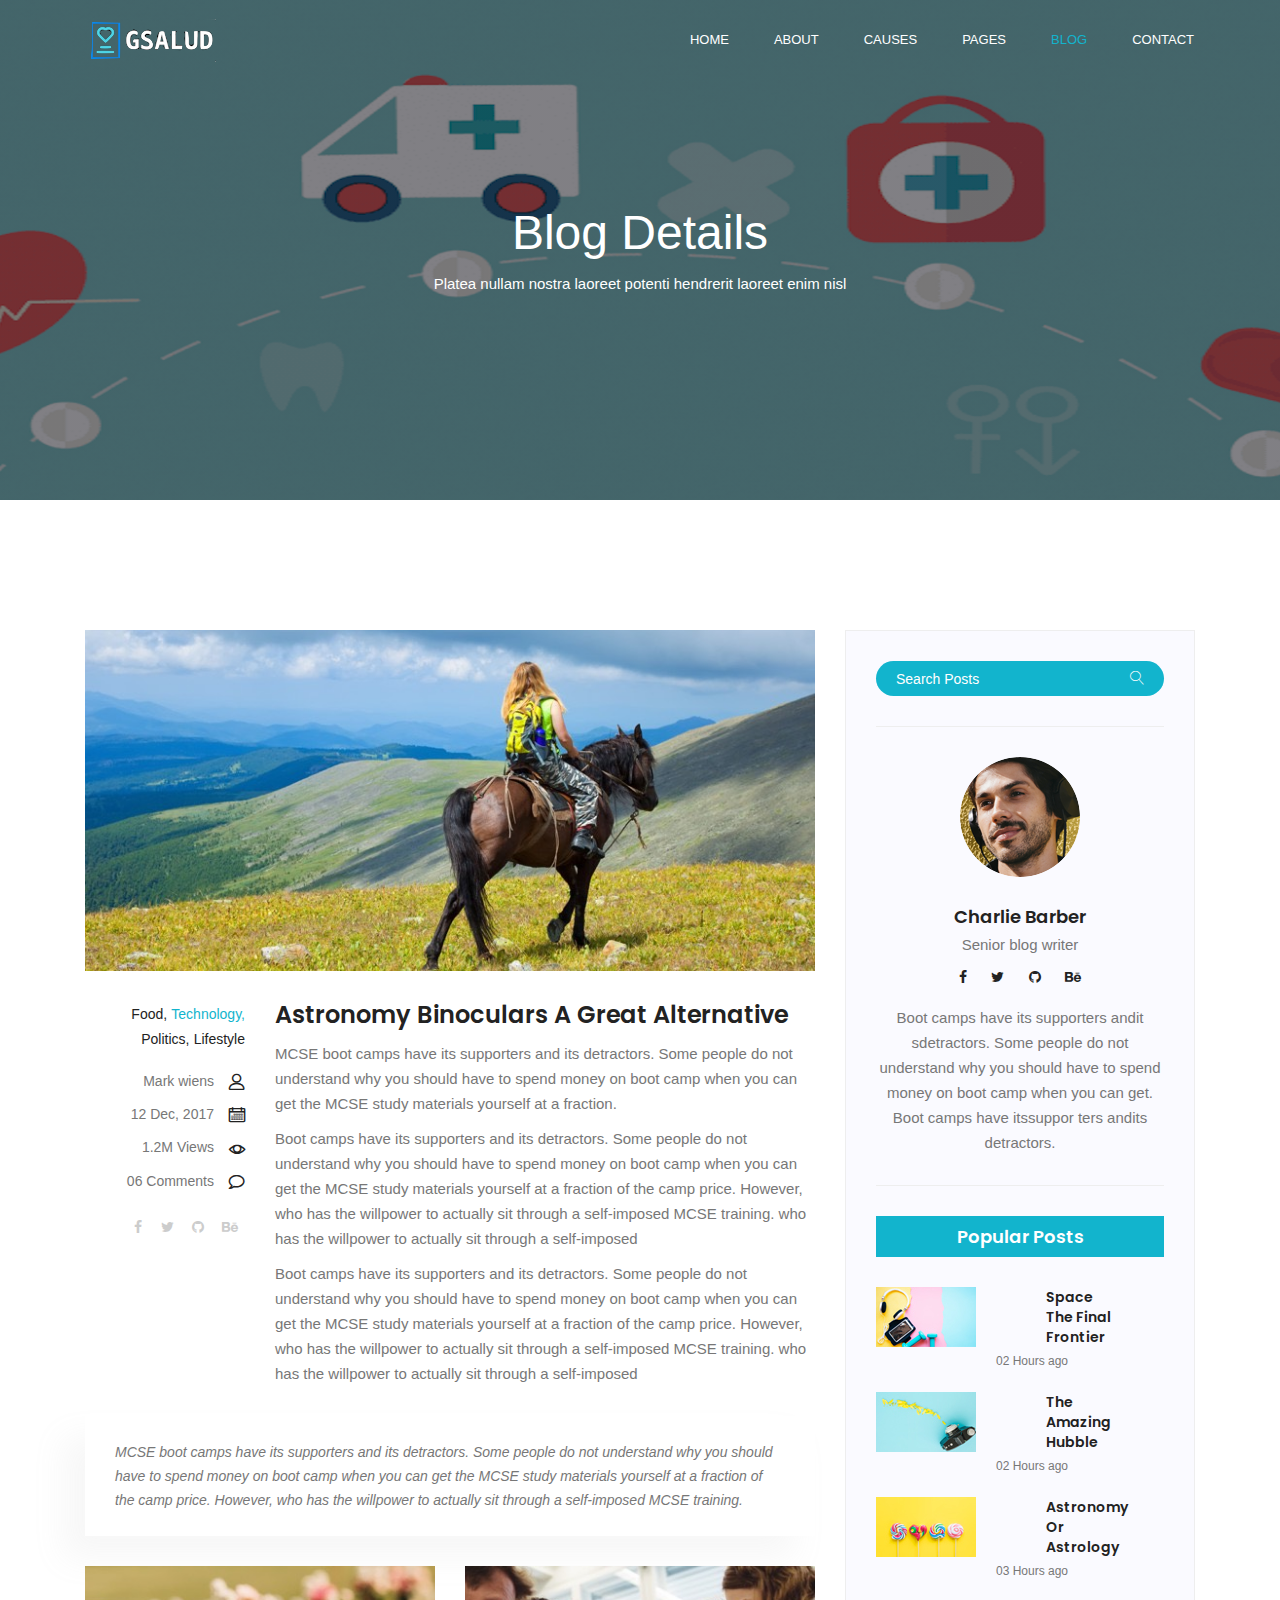
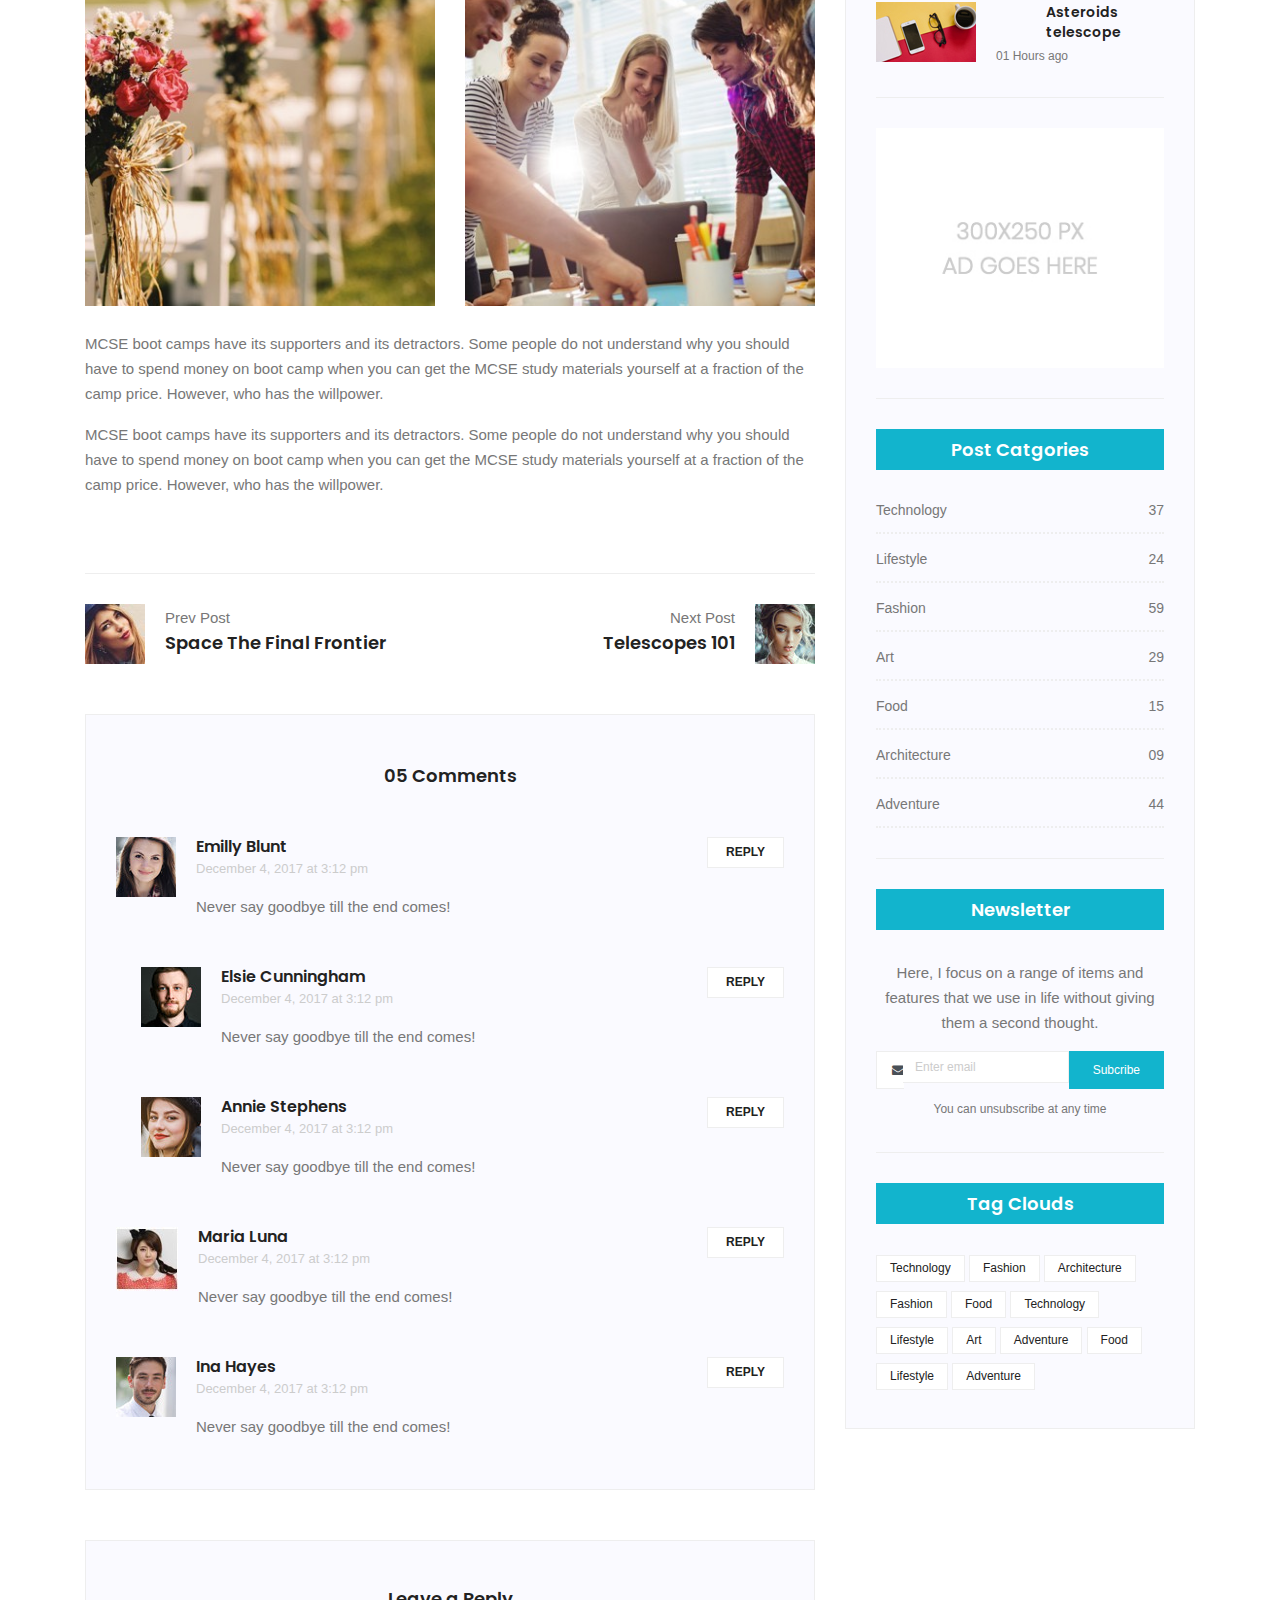
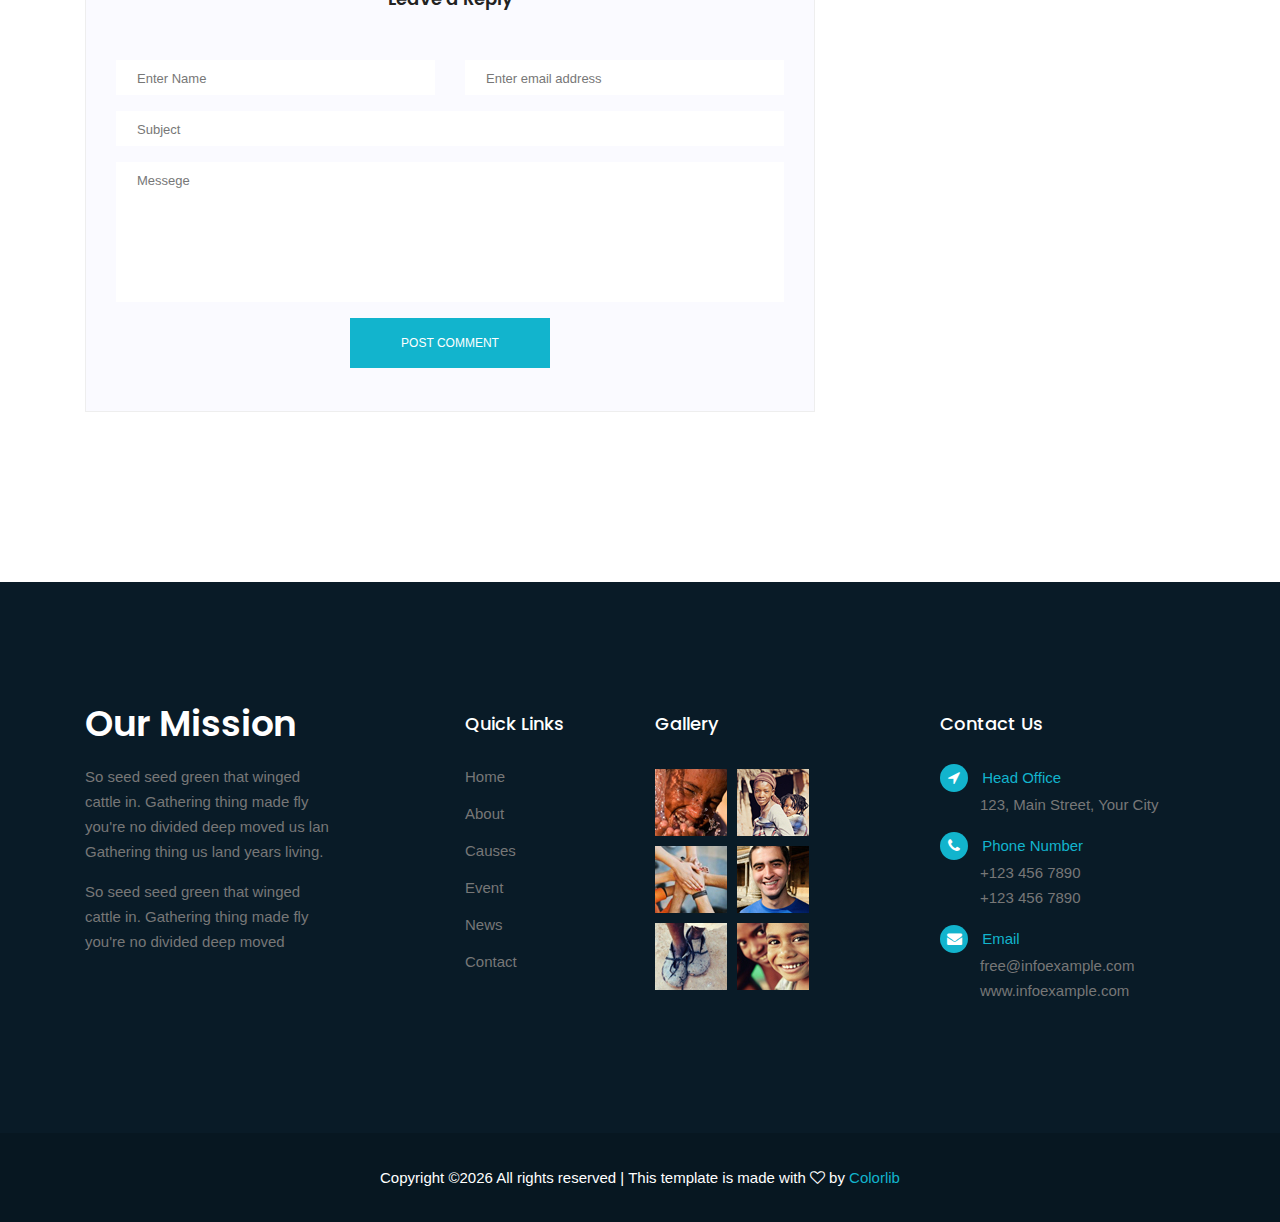
<file: single-blog.html>
<!doctype html>
<html lang="en">
    <head>
        <!-- Required meta tags -->
        <meta charset="utf-8">
        <meta name="viewport" content="width=device-width, initial-scale=1, shrink-to-fit=no">
        <link rel="icon" href="img/favicon.png" type="image/png">
        <title>Blog Details</title>
        <!-- Bootstrap CSS -->
        <link rel="stylesheet" href="css/bootstrap.css">
        <link rel="stylesheet" href="vendors/linericon/style.css">
        <link rel="stylesheet" href="css/font-awesome.min.css">
        <link rel="stylesheet" href="vendors/lightbox/simpleLightbox.css">
        <link rel="stylesheet" href="vendors/nice-select/css/nice-select.css">
        <!-- main css -->
        <link rel="stylesheet" href="css/style.css">
        <link rel="stylesheet" href="css/responsive.css">
    </head>
<body>
        
        <!--================ Start Header Menu Area =================-->
        <header class="header_area">
            <div class="main_menu">
                <div class="container">
                    <nav class="navbar navbar-expand-lg navbar-light">
                        <div class="container">
                            <!-- Brand and toggle get grouped for better mobile display -->
                            <a class="navbar-brand logo_h" href="index.html"><img src="img/logo.png" alt=""></a>
                            <button class="navbar-toggler" type="button" data-toggle="collapse" data-target="#navbarSupportedContent" aria-controls="navbarSupportedContent" aria-expanded="false" aria-label="Toggle navigation">
                                <span class="icon-bar"></span>
                                <span class="icon-bar"></span>
                                <span class="icon-bar"></span>
                            </button>
                            <!-- Collect the nav links, forms, and other content for toggling -->
                            <div class="collapse navbar-collapse offset" id="navbarSupportedContent">
                                <ul class="nav navbar-nav menu_nav ml-auto">
                                    <li class="nav-item"><a class="nav-link" href="index.html">Home</a></li> 
                                    <li class="nav-item"><a class="nav-link" href="quienSomos.html">About</a></li>
                                    <li class="nav-item"><a class="nav-link" href="Actividad.html">Causes</a>
                                    <li class="nav-item submenu dropdown">
                                        <a href="#" class="nav-link dropdown-toggle" data-toggle="dropdown" role="button" aria-haspopup="true" aria-expanded="false">Pages</a>
                                        <ul class="dropdown-menu">
                                            <li class="nav-item"><a class="nav-link" href="events.html">Events</a>
                                            <li class="nav-item"><a class="nav-link" href="event-details.html">Event Details</a> 
                                            <li class="nav-item"><a class="nav-link" href="ListaDeTodo.html">Elements</a></li>
                                        </ul>
                                    </li> 
                                    <li class="nav-item submenu dropdown active">
                                        <a href="#" class="nav-link dropdown-toggle" data-toggle="dropdown" role="button" aria-haspopup="true" aria-expanded="false">Blog</a>
                                        <ul class="dropdown-menu">
                                            <li class="nav-item"><a class="nav-link" href="blog.html">Blog</a></li>
                                            <li class="nav-item"><a class="nav-link" href="single-blog.html">Blog Details</a></li>
                                        </ul>
                                    </li> 
                                    <li class="nav-item"><a class="nav-link" href="contact.html">Contact</a></li>
                                </ul>
                            </div> 
                        </div>
                    </nav>
                </div>
            </div>
        </header>
        <!--================ End Header Menu Area =================-->
            
        <!--================ Home Banner Area =================-->
        <section class="banner_area">
            <div class="banner_inner d-flex align-items-center">
                <div class="overlay bg-parallax" data-stellar-ratio="0.9" data-stellar-vertical-offset="0" data-background=""></div>
                <div class="container">
                    <div class="banner_content text-center">
                        <h2>Blog Details</h2>
                        <p>Platea nullam nostra laoreet potenti hendrerit laoreet enim nisl</p>
                    </div>
                </div>
            </div>
        </section>
        <!--================ End Home Banner Area =================-->
        
        <!--================Blog Area =================-->
        <section class="blog_area single-post-area section_gap">
            <div class="container">
                <div class="row">
                    <div class="col-lg-8 posts-list">
                        <div class="single-post row">
                            <div class="col-lg-12">
                                <div class="feature-img">
                                    <img class="img-fluid" src="img/blog/feature-img1.jpg" alt="">
                                </div>									
                            </div>
                            <div class="col-lg-3  col-md-3">
                                <div class="blog_info text-right">
                                    <div class="post_tag">
                                        <a href="#">Food,</a>
                                        <a class="active" href="#">Technology,</a>
                                        <a href="#">Politics,</a>
                                        <a href="#">Lifestyle</a>
                                    </div>
                                    <ul class="blog_meta list">
                                        <li><a href="#">Mark wiens<i class="lnr lnr-user"></i></a></li>
                                        <li><a href="#">12 Dec, 2017<i class="lnr lnr-calendar-full"></i></a></li>
                                        <li><a href="#">1.2M Views<i class="lnr lnr-eye"></i></a></li>
                                        <li><a href="#">06 Comments<i class="lnr lnr-bubble"></i></a></li>
                                    </ul>
                                    <ul class="social-links">
                                        <li><a href="#"><i class="fa fa-facebook"></i></a></li>
                                        <li><a href="#"><i class="fa fa-twitter"></i></a></li>
                                        <li><a href="#"><i class="fa fa-github"></i></a></li>
                                        <li><a href="#"><i class="fa fa-behance"></i></a></li>
                                    </ul>
                                </div>
                            </div>
                            <div class="col-lg-9 col-md-9 blog_details">
                                <h2>Astronomy Binoculars A Great Alternative</h2>
                                <p class="excert">
                                    MCSE boot camps have its supporters and its detractors. Some people do not understand why you should have to spend money on boot camp when you can get the MCSE study materials yourself at a fraction.
                                </p>
                                <p>
                                    Boot camps have its supporters and its detractors. Some people do not understand why you should have to spend money on boot camp when you can get the MCSE study materials yourself at a fraction of the camp price. However, who has the willpower to actually sit through a self-imposed MCSE training. who has the willpower to actually sit through a self-imposed
                                </p>
                                <p>
                                    Boot camps have its supporters and its detractors. Some people do not understand why you should have to spend money on boot camp when you can get the MCSE study materials yourself at a fraction of the camp price. However, who has the willpower to actually sit through a self-imposed MCSE training. who has the willpower to actually sit through a self-imposed
                                </p>
                            </div>
                            <div class="col-lg-12">
                                <div class="quotes">
                                    MCSE boot camps have its supporters and its detractors. Some people do not understand why you should have to spend money on boot camp when you can get the MCSE study materials yourself at a fraction of the camp price. However, who has the willpower to actually sit through a self-imposed MCSE training.										
                                </div>
                                <div class="row">
                                    <div class="col-6">
                                        <img class="img-fluid" src="img/blog/post-img1.jpg" alt="">
                                    </div>
                                    <div class="col-6">
                                        <img class="img-fluid" src="img/blog/post-img2.jpg" alt="">
                                    </div>	
                                    <div class="col-lg-12 mt-25">
                                        <p>
                                            MCSE boot camps have its supporters and its detractors. Some people do not understand why you should have to spend money on boot camp when you can get the MCSE study materials yourself at a fraction of the camp price. However, who has the willpower.
                                        </p>
                                        <p>
                                            MCSE boot camps have its supporters and its detractors. Some people do not understand why you should have to spend money on boot camp when you can get the MCSE study materials yourself at a fraction of the camp price. However, who has the willpower.
                                        </p>											
                                    </div>									
                                </div>
                            </div>
                        </div>
                        <div class="navigation-area">
                            <div class="row">
                                <div class="col-lg-6 col-md-6 col-12 nav-left flex-row d-flex justify-content-start align-items-center">
                                    <div class="thumb">
                                        <a href="#"><img class="img-fluid" src="img/blog/prev.jpg" alt=""></a>
                                    </div>
                                    <div class="arrow">
                                        <a href="#"><span class="lnr text-white lnr-arrow-left"></span></a>
                                    </div>
                                    <div class="detials">
                                        <p>Prev Post</p>
                                        <a href="#"><h4>Space The Final Frontier</h4></a>
                                    </div>
                                </div>
                                <div class="col-lg-6 col-md-6 col-12 nav-right flex-row d-flex justify-content-end align-items-center">
                                    <div class="detials">
                                        <p>Next Post</p>
                                        <a href="#"><h4>Telescopes 101</h4></a>
                                    </div>
                                    <div class="arrow">
                                        <a href="#"><span class="lnr text-white lnr-arrow-right"></span></a>
                                    </div>
                                    <div class="thumb">
                                        <a href="#"><img class="img-fluid" src="img/blog/next.jpg" alt=""></a>
                                    </div>										
                                </div>									
                            </div>
                        </div>
                        <div class="comments-area">
                            <h4>05 Comments</h4>
                            <div class="comment-list">
                                <div class="single-comment justify-content-between d-flex">
                                    <div class="user justify-content-between d-flex">
                                        <div class="thumb">
                                            <img src="img/blog/c1.jpg" alt="">
                                        </div>
                                        <div class="desc">
                                            <h5><a href="#">Emilly Blunt</a></h5>
                                            <p class="date">December 4, 2017 at 3:12 pm </p>
                                            <p class="comment">
                                                Never say goodbye till the end comes!
                                            </p>
                                        </div>
                                    </div>
                                    <div class="reply-btn">
                                           <a href="" class="btn-reply text-uppercase">reply</a> 
                                    </div>
                                </div>
                            </div>	
                            <div class="comment-list left-padding">
                                <div class="single-comment justify-content-between d-flex">
                                    <div class="user justify-content-between d-flex">
                                        <div class="thumb">
                                            <img src="img/blog/c2.jpg" alt="">
                                        </div>
                                        <div class="desc">
                                            <h5><a href="#">Elsie Cunningham</a></h5>
                                            <p class="date">December 4, 2017 at 3:12 pm </p>
                                            <p class="comment">
                                                Never say goodbye till the end comes!
                                            </p>
                                        </div>
                                    </div>
                                    <div class="reply-btn">
                                           <a href="" class="btn-reply text-uppercase">reply</a> 
                                    </div>
                                </div>
                            </div>	
                            <div class="comment-list left-padding">
                                <div class="single-comment justify-content-between d-flex">
                                    <div class="user justify-content-between d-flex">
                                        <div class="thumb">
                                            <img src="img/blog/c3.jpg" alt="">
                                        </div>
                                        <div class="desc">
                                            <h5><a href="#">Annie Stephens</a></h5>
                                            <p class="date">December 4, 2017 at 3:12 pm </p>
                                            <p class="comment">
                                                Never say goodbye till the end comes!
                                            </p>
                                        </div>
                                    </div>
                                    <div class="reply-btn">
                                           <a href="" class="btn-reply text-uppercase">reply</a> 
                                    </div>
                                </div>
                            </div>	
                            <div class="comment-list">
                                <div class="single-comment justify-content-between d-flex">
                                    <div class="user justify-content-between d-flex">
                                        <div class="thumb">
                                            <img src="img/blog/c4.jpg" alt="">
                                        </div>
                                        <div class="desc">
                                            <h5><a href="#">Maria Luna</a></h5>
                                            <p class="date">December 4, 2017 at 3:12 pm </p>
                                            <p class="comment">
                                                Never say goodbye till the end comes!
                                            </p>
                                        </div>
                                    </div>
                                    <div class="reply-btn">
                                           <a href="" class="btn-reply text-uppercase">reply</a> 
                                    </div>
                                </div>
                            </div>	
                            <div class="comment-list">
                                <div class="single-comment justify-content-between d-flex">
                                    <div class="user justify-content-between d-flex">
                                        <div class="thumb">
                                            <img src="img/blog/c5.jpg" alt="">
                                        </div>
                                        <div class="desc">
                                            <h5><a href="#">Ina Hayes</a></h5>
                                            <p class="date">December 4, 2017 at 3:12 pm </p>
                                            <p class="comment">
                                                Never say goodbye till the end comes!
                                            </p>
                                        </div>
                                    </div>
                                    <div class="reply-btn">
                                           <a href="" class="btn-reply text-uppercase">reply</a> 
                                    </div>
                                </div>
                            </div>	                                             				
                        </div>
                        <div class="comment-form">
                            <h4>Leave a Reply</h4>
                            <form>
                                <div class="form-group form-inline">
                                  <div class="form-group col-lg-6 col-md-6 name">
                                    <input type="text" class="form-control" id="name" placeholder="Enter Name" onfocus="this.placeholder = ''" onblur="this.placeholder = 'Enter Name'">
                                  </div>
                                  <div class="form-group col-lg-6 col-md-6 email">
                                    <input type="email" class="form-control" id="email" placeholder="Enter email address" onfocus="this.placeholder = ''" onblur="this.placeholder = 'Enter email address'">
                                  </div>										
                                </div>
                                <div class="form-group">
                                    <input type="text" class="form-control" id="subject" placeholder="Subject" onfocus="this.placeholder = ''" onblur="this.placeholder = 'Subject'">
                                </div>
                                <div class="form-group">
                                    <textarea class="form-control mb-10" rows="5" name="message" placeholder="Messege" onfocus="this.placeholder = ''" onblur="this.placeholder = 'Messege'" required=""></textarea>
                                </div>
                                <a href="#" class="primary-btn primary_btn">Post Comment</a>	
                            </form>
                        </div>
                    </div>
                    <div class="col-lg-4">
                        <div class="blog_right_sidebar">
                            <aside class="single_sidebar_widget search_widget">
                                <div class="input-group">
                                    <input type="text" class="form-control" placeholder="Search Posts">
                                    <span class="input-group-btn">
                                        <button class="btn btn-default" type="button"><i class="lnr lnr-magnifier"></i></button>
                                    </span>
                                </div><!-- /input-group -->
                                <div class="br"></div>
                            </aside>
                            <aside class="single_sidebar_widget author_widget">
                                <img class="author_img rounded-circle" src="img/blog/author.png" alt="">
                                <h4>Charlie Barber</h4>
                                <p>Senior blog writer</p>
                                <div class="social_icon">
                                    <a href="#"><i class="fa fa-facebook"></i></a>
                                    <a href="#"><i class="fa fa-twitter"></i></a>
                                    <a href="#"><i class="fa fa-github"></i></a>
                                    <a href="#"><i class="fa fa-behance"></i></a>
                                </div>
                                <p>Boot camps have its supporters andit sdetractors. Some people do not understand why you should have to spend money on boot camp when you can get. Boot camps have itssuppor ters andits detractors.</p>
                                <div class="br"></div>
                            </aside>
                            <aside class="single_sidebar_widget popular_post_widget">
                                <h3 class="widget_title">Popular Posts</h3>
                                <div class="media post_item">
                                    <img src="img/blog/popular-post/post1.jpg" alt="post">
                                    <div class="media-body">
                                        <a href="single-blog.html"><h3>Space The Final Frontier</h3></a>
                                        <p>02 Hours ago</p>
                                    </div>
                                </div>
                                <div class="media post_item">
                                    <img src="img/blog/popular-post/post2.jpg" alt="post">
                                    <div class="media-body">
                                        <a href="single-blog.html"><h3>The Amazing Hubble</h3></a>
                                        <p>02 Hours ago</p>
                                    </div>
                                </div>
                                <div class="media post_item">
                                    <img src="img/blog/popular-post/post3.jpg" alt="post">
                                    <div class="media-body">
                                        <a href="single-blog.html"><h3>Astronomy Or Astrology</h3></a>
                                        <p>03 Hours ago</p>
                                    </div>
                                </div>
                                <div class="media post_item">
                                    <img src="img/blog/popular-post/post4.jpg" alt="post">
                                    <div class="media-body">
                                        <a href="single-blog.html"><h3>Asteroids telescope</h3></a>
                                        <p>01 Hours ago</p>
                                    </div>
                                </div>
                                <div class="br"></div>
                            </aside>
                            <aside class="single_sidebar_widget ads_widget">
                                <a href="#"><img class="img-fluid" src="img/blog/add.jpg" alt=""></a>
                                <div class="br"></div>
                            </aside>
                            <aside class="single_sidebar_widget post_category_widget">
                                <h4 class="widget_title">Post Catgories</h4>
                                <ul class="list cat-list">
                                    <li>
                                        <a href="#" class="d-flex justify-content-between">
                                            <p>Technology</p>
                                            <p>37</p>
                                        </a>
                                    </li>
                                    <li>
                                        <a href="#" class="d-flex justify-content-between">
                                            <p>Lifestyle</p>
                                            <p>24</p>
                                        </a>
                                    </li>
                                    <li>
                                        <a href="#" class="d-flex justify-content-between">
                                            <p>Fashion</p>
                                            <p>59</p>
                                        </a>
                                    </li>
                                    <li>
                                        <a href="#" class="d-flex justify-content-between">
                                            <p>Art</p>
                                            <p>29</p>
                                        </a>
                                    </li>
                                    <li>
                                        <a href="#" class="d-flex justify-content-between">
                                            <p>Food</p>
                                            <p>15</p>
                                        </a>
                                    </li>
                                    <li>
                                        <a href="#" class="d-flex justify-content-between">
                                            <p>Architecture</p>
                                            <p>09</p>
                                        </a>
                                    </li>
                                    <li>
                                        <a href="#" class="d-flex justify-content-between">
                                            <p>Adventure</p>
                                            <p>44</p>
                                        </a>
                                    </li>															
                                </ul>
                                <div class="br"></div>
                            </aside>
                            <aside class="single-sidebar-widget newsletter_widget">
                                <h4 class="widget_title">Newsletter</h4>
                                <p>
                                Here, I focus on a range of items and features that we use in life without
                                giving them a second thought.
                                </p>
                                <div class="form-group d-flex flex-row">
                                    <div class="input-group">
                                        <div class="input-group-prepend">
                                            <div class="input-group-text"><i class="fa fa-envelope" aria-hidden="true"></i></div>
                                        </div>
                                        <input type="text" class="form-control" id="inlineFormInputGroup" placeholder="Enter email" onfocus="this.placeholder = ''" onblur="this.placeholder = 'Enter email'">
                                    </div>
                                    <a href="#" class="bbtns">Subcribe</a>
                                </div>	
                                <p class="text-bottom">You can unsubscribe at any time</p>	
                                <div class="br"></div>							
                            </aside>
                            <aside class="single-sidebar-widget tag_cloud_widget">
                                <h4 class="widget_title">Tag Clouds</h4>
                                <ul class="list">
                                    <li><a href="#">Technology</a></li>
                                    <li><a href="#">Fashion</a></li>
                                    <li><a href="#">Architecture</a></li>
                                    <li><a href="#">Fashion</a></li>
                                    <li><a href="#">Food</a></li>
                                    <li><a href="#">Technology</a></li>
                                    <li><a href="#">Lifestyle</a></li>
                                    <li><a href="#">Art</a></li>
                                    <li><a href="#">Adventure</a></li>
                                    <li><a href="#">Food</a></li>
                                    <li><a href="#">Lifestyle</a></li>
                                    <li><a href="#">Adventure</a></li>
                                </ul>
                            </aside>
                        </div>
                    </div>
                </div>
            </div>
        </section>
        <!--================Blog Area =================-->
        
         <!--================ Start footer Area  =================-->	
    <footer>
            <div class="footer-area">
                <div class="container">
                    <div class="row section_gap">
                        <div class="col-lg-3 col-md-6 col-sm-6">
                            <div class="single-footer-widget tp_widgets">
                                <h4 class="footer_title large_title">Our Mission</h4>
                                <p>
                                    So seed seed green that winged cattle in. Gathering thing made fly you're no 
                                    divided deep moved us lan Gathering thing us land years living.
                                </p>
                                <p>
                                    So seed seed green that winged cattle in. Gathering thing made fly you're no divided deep moved 
                                </p>
                            </div>
                        </div>
                        <div class="offset-lg-1 col-lg-2 col-md-6 col-sm-6">
                            <div class="single-footer-widget tp_widgets">
                                <h4 class="footer_title">Quick Links</h4>
                                <ul class="list">
                                    <li><a href="#">Home</a></li>
                                    <li><a href="#">About</a></li>
                                    <li><a href="#">Causes</a></li>
                                    <li><a href="#">Event</a></li>
                                    <li><a href="#">News</a></li>
                                    <li><a href="#">Contact</a></li>
                                </ul>
                            </div>
                        </div>
                        <div class="col-lg-2 col-md-6 col-sm-6">
                            <div class="single-footer-widget instafeed">
                                <h4 class="footer_title">Gallery</h6>
                                <ul class="list instafeed d-flex flex-wrap">
                                    <li><img src="img/gallery/g1.jpg" alt=""></li>
                                    <li><img src="img/gallery/g2.jpg" alt=""></li>
                                    <li><img src="img/gallery/g3.jpg" alt=""></li>
                                    <li><img src="img/gallery/g4.jpg" alt=""></li>
                                    <li><img src="img/gallery/g5.jpg" alt=""></li>
                                    <li><img src="img/gallery/g6.jpg" alt=""></li>
                                </ul>
                            </div>
                        </div>
                        <div class="offset-lg-1 col-lg-3 col-md-6 col-sm-6">
                            <div class="single-footer-widget tp_widgets">
                                <h4 class="footer_title">Contact Us</h4>
                                <div class="ml-40">
                                    <p class="sm-head">
                                        <span class="fa fa-location-arrow"></span>
                                        Head Office
                                    </p>
                                    <p>123, Main Street, Your City</p>
        
                                    <p class="sm-head">
                                        <span class="fa fa-phone"></span>
                                        Phone Number
                                    </p>
                                    <p>
                                        +123 456 7890 <br>
                                        +123 456 7890
                                    </p>
        
                                    <p class="sm-head">
                                        <span class="fa fa-envelope"></span>
                                        Email
                                    </p>
                                    <p>
                                        free@infoexample.com <br>
                                        www.infoexample.com
                                    </p>
                                </div>
                            </div>
                        </div>
                    </div>
                </div>
            </div>
    
            <div class="footer-bottom">
                <div class="container">
                    <div class="row d-flex">
                        <p class="col-lg-12 footer-text text-center">
                            <!-- Link back to Colorlib can't be removed. Template is licensed under CC BY 3.0. -->
Copyright &copy;<script>document.write(new Date().getFullYear());</script> All rights reserved | This template is made with <i class="fa fa-heart-o" aria-hidden="true"></i> by <a href="https://colorlib.com" target="_blank">Colorlib</a>
<!-- Link back to Colorlib can't be removed. Template is licensed under CC BY 3.0. --></p>
                    </div>
                </div>
            </div>
        </footer>
        <!--================ End footer Area  =================--> 
        
        
        
        
        <!-- Optional JavaScript -->
        <!-- jQuery first, then Popper.js, then Bootstrap JS -->
        <script src="js/jquery-3.2.1.min.js"></script>
        <script src="js/popper.js"></script>
        <script src="js/bootstrap.min.js"></script>
        <script src="js/stellar.js"></script>
        <script src="vendors/lightbox/simpleLightbox.min.js"></script>
        <script src="vendors/nice-select/js/jquery.nice-select.min.js"></script>
        <script src="js/jquery.ajaxchimp.min.js"></script>
        <script src="js/mail-script.js"></script>
        <script src="js/theme.js"></script>
    </body>
</html>
</file>
<file: vendors/linericon/style.css>
@font-face {
	font-family: 'Linearicons-Free';
	src:url('fonts/Linearicons-Free.eot?w118d');
	src:url('fonts/Linearicons-Free.eot?#iefixw118d') format('embedded-opentype'),
		url('fonts/Linearicons-Free.woff2?w118d') format('woff2'),
		url('fonts/Linearicons-Free.woff?w118d') format('woff'),
		url('fonts/Linearicons-Free.ttf?w118d') format('truetype'),
		url('fonts/Linearicons-Free.svg?w118d#Linearicons-Free') format('svg');
	font-weight: normal;
	font-style: normal;
}

.lnr {
	font-family: 'Linearicons-Free';
	speak: none;
	font-style: normal;
	font-weight: normal;
	font-variant: normal;
	text-transform: none;
	line-height: 1;

	/* Better Font Rendering =========== */
	-webkit-font-smoothing: antialiased;
	-moz-osx-font-smoothing: grayscale;
}

.lnr-home:before {
	content: "\e800";
}
.lnr-apartment:before {
	content: "\e801";
}
.lnr-pencil:before {
	content: "\e802";
}
.lnr-magic-wand:before {
	content: "\e803";
}
.lnr-drop:before {
	content: "\e804";
}
.lnr-lighter:before {
	content: "\e805";
}
.lnr-poop:before {
	content: "\e806";
}
.lnr-sun:before {
	content: "\e807";
}
.lnr-moon:before {
	content: "\e808";
}
.lnr-cloud:before {
	content: "\e809";
}
.lnr-cloud-upload:before {
	content: "\e80a";
}
.lnr-cloud-download:before {
	content: "\e80b";
}
.lnr-cloud-sync:before {
	content: "\e80c";
}
.lnr-cloud-check:before {
	content: "\e80d";
}
.lnr-database:before {
	content: "\e80e";
}
.lnr-lock:before {
	content: "\e80f";
}
.lnr-cog:before {
	content: "\e810";
}
.lnr-trash:before {
	content: "\e811";
}
.lnr-dice:before {
	content: "\e812";
}
.lnr-heart:before {
	content: "\e813";
}
.lnr-star:before {
	content: "\e814";
}
.lnr-star-half:before {
	content: "\e815";
}
.lnr-star-empty:before {
	content: "\e816";
}
.lnr-flag:before {
	content: "\e817";
}
.lnr-envelope:before {
	content: "\e818";
}
.lnr-paperclip:before {
	content: "\e819";
}
.lnr-inbox:before {
	content: "\e81a";
}
.lnr-eye:before {
	content: "\e81b";
}
.lnr-printer:before {
	content: "\e81c";
}
.lnr-file-empty:before {
	content: "\e81d";
}
.lnr-file-add:before {
	content: "\e81e";
}
.lnr-enter:before {
	content: "\e81f";
}
.lnr-exit:before {
	content: "\e820";
}
.lnr-graduation-hat:before {
	content: "\e821";
}
.lnr-license:before {
	content: "\e822";
}
.lnr-music-note:before {
	content: "\e823";
}
.lnr-film-play:before {
	content: "\e824";
}
.lnr-camera-video:before {
	content: "\e825";
}
.lnr-camera:before {
	content: "\e826";
}
.lnr-picture:before {
	content: "\e827";
}
.lnr-book:before {
	content: "\e828";
}
.lnr-bookmark:before {
	content: "\e829";
}
.lnr-user:before {
	content: "\e82a";
}
.lnr-users:before {
	content: "\e82b";
}
.lnr-shirt:before {
	content: "\e82c";
}
.lnr-store:before {
	content: "\e82d";
}
.lnr-cart:before {
	content: "\e82e";
}
.lnr-tag:before {
	content: "\e82f";
}
.lnr-phone-handset:before {
	content: "\e830";
}
.lnr-phone:before {
	content: "\e831";
}
.lnr-pushpin:before {
	content: "\e832";
}
.lnr-map-marker:before {
	content: "\e833";
}
.lnr-map:before {
	content: "\e834";
}
.lnr-location:before {
	content: "\e835";
}
.lnr-calendar-full:before {
	content: "\e836";
}
.lnr-keyboard:before {
	content: "\e837";
}
.lnr-spell-check:before {
	content: "\e838";
}
.lnr-screen:before {
	content: "\e839";
}
.lnr-smartphone:before {
	content: "\e83a";
}
.lnr-tablet:before {
	content: "\e83b";
}
.lnr-laptop:before {
	content: "\e83c";
}
.lnr-laptop-phone:before {
	content: "\e83d";
}
.lnr-power-switch:before {
	content: "\e83e";
}
.lnr-bubble:before {
	content: "\e83f";
}
.lnr-heart-pulse:before {
	content: "\e840";
}
.lnr-construction:before {
	content: "\e841";
}
.lnr-pie-chart:before {
	content: "\e842";
}
.lnr-chart-bars:before {
	content: "\e843";
}
.lnr-gift:before {
	content: "\e844";
}
.lnr-diamond:before {
	content: "\e845";
}
.lnr-linearicons:before {
	content: "\e846";
}
.lnr-dinner:before {
	content: "\e847";
}
.lnr-coffee-cup:before {
	content: "\e848";
}
.lnr-leaf:before {
	content: "\e849";
}
.lnr-paw:before {
	content: "\e84a";
}
.lnr-rocket:before {
	content: "\e84b";
}
.lnr-briefcase:before {
	content: "\e84c";
}
.lnr-bus:before {
	content: "\e84d";
}
.lnr-car:before {
	content: "\e84e";
}
.lnr-train:before {
	content: "\e84f";
}
.lnr-bicycle:before {
	content: "\e850";
}
.lnr-wheelchair:before {
	content: "\e851";
}
.lnr-select:before {
	content: "\e852";
}
.lnr-earth:before {
	content: "\e853";
}
.lnr-smile:before {
	content: "\e854";
}
.lnr-sad:before {
	content: "\e855";
}
.lnr-neutral:before {
	content: "\e856";
}
.lnr-mustache:before {
	content: "\e857";
}
.lnr-alarm:before {
	content: "\e858";
}
.lnr-bullhorn:before {
	content: "\e859";
}
.lnr-volume-high:before {
	content: "\e85a";
}
.lnr-volume-medium:before {
	content: "\e85b";
}
.lnr-volume-low:before {
	content: "\e85c";
}
.lnr-volume:before {
	content: "\e85d";
}
.lnr-mic:before {
	content: "\e85e";
}
.lnr-hourglass:before {
	content: "\e85f";
}
.lnr-undo:before {
	content: "\e860";
}
.lnr-redo:before {
	content: "\e861";
}
.lnr-sync:before {
	content: "\e862";
}
.lnr-history:before {
	content: "\e863";
}
.lnr-clock:before {
	content: "\e864";
}
.lnr-download:before {
	content: "\e865";
}
.lnr-upload:before {
	content: "\e866";
}
.lnr-enter-down:before {
	content: "\e867";
}
.lnr-exit-up:before {
	content: "\e868";
}
.lnr-bug:before {
	content: "\e869";
}
.lnr-code:before {
	content: "\e86a";
}
.lnr-link:before {
	content: "\e86b";
}
.lnr-unlink:before {
	content: "\e86c";
}
.lnr-thumbs-up:before {
	content: "\e86d";
}
.lnr-thumbs-down:before {
	content: "\e86e";
}
.lnr-magnifier:before {
	content: "\e86f";
}
.lnr-cross:before {
	content: "\e870";
}
.lnr-menu:before {
	content: "\e871";
}
.lnr-list:before {
	content: "\e872";
}
.lnr-chevron-up:before {
	content: "\e873";
}
.lnr-chevron-down:before {
	content: "\e874";
}
.lnr-chevron-left:before {
	content: "\e875";
}
.lnr-chevron-right:before {
	content: "\e876";
}
.lnr-arrow-up:before {
	content: "\e877";
}
.lnr-arrow-down:before {
	content: "\e878";
}
.lnr-arrow-left:before {
	content: "\e879";
}
.lnr-arrow-right:before {
	content: "\e87a";
}
.lnr-move:before {
	content: "\e87b";
}
.lnr-warning:before {
	content: "\e87c";
}
.lnr-question-circle:before {
	content: "\e87d";
}
.lnr-menu-circle:before {
	content: "\e87e";
}
.lnr-checkmark-circle:before {
	content: "\e87f";
}
.lnr-cross-circle:before {
	content: "\e880";
}
.lnr-plus-circle:before {
	content: "\e881";
}
.lnr-circle-minus:before {
	content: "\e882";
}
.lnr-arrow-up-circle:before {
	content: "\e883";
}
.lnr-arrow-down-circle:before {
	content: "\e884";
}
.lnr-arrow-left-circle:before {
	content: "\e885";
}
.lnr-arrow-right-circle:before {
	content: "\e886";
}
.lnr-chevron-up-circle:before {
	content: "\e887";
}
.lnr-chevron-down-circle:before {
	content: "\e888";
}
.lnr-chevron-left-circle:before {
	content: "\e889";
}
.lnr-chevron-right-circle:before {
	content: "\e88a";
}
.lnr-crop:before {
	content: "\e88b";
}
.lnr-frame-expand:before {
	content: "\e88c";
}
.lnr-frame-contract:before {
	content: "\e88d";
}
.lnr-layers:before {
	content: "\e88e";
}
.lnr-funnel:before {
	content: "\e88f";
}
.lnr-text-format:before {
	content: "\e890";
}
.lnr-text-format-remove:before {
	content: "\e891";
}
.lnr-text-size:before {
	content: "\e892";
}
.lnr-bold:before {
	content: "\e893";
}
.lnr-italic:before {
	content: "\e894";
}
.lnr-underline:before {
	content: "\e895";
}
.lnr-strikethrough:before {
	content: "\e896";
}
.lnr-highlight:before {
	content: "\e897";
}
.lnr-text-align-left:before {
	content: "\e898";
}
.lnr-text-align-center:before {
	content: "\e899";
}
.lnr-text-align-right:before {
	content: "\e89a";
}
.lnr-text-align-justify:before {
	content: "\e89b";
}
.lnr-line-spacing:before {
	content: "\e89c";
}
.lnr-indent-increase:before {
	content: "\e89d";
}
.lnr-indent-decrease:before {
	content: "\e89e";
}
.lnr-pilcrow:before {
	content: "\e89f";
}
.lnr-direction-ltr:before {
	content: "\e8a0";
}
.lnr-direction-rtl:before {
	content: "\e8a1";
}
.lnr-page-break:before {
	content: "\e8a2";
}
.lnr-sort-alpha-asc:before {
	content: "\e8a3";
}
.lnr-sort-amount-asc:before {
	content: "\e8a4";
}
.lnr-hand:before {
	content: "\e8a5";
}
.lnr-pointer-up:before {
	content: "\e8a6";
}
.lnr-pointer-right:before {
	content: "\e8a7";
}
.lnr-pointer-down:before {
	content: "\e8a8";
}
.lnr-pointer-left:before {
	content: "\e8a9";
}
</file>
<file: vendors/nice-select/css/nice-select.css>
.nice-select {
  -webkit-tap-highlight-color: transparent;
  background-color: #fff;
  border-radius: 5px;
  border: solid 1px #e8e8e8;
  box-sizing: border-box;
  clear: both;
  cursor: pointer;
  display: block;
  float: left;
  font-family: inherit;
  font-size: 14px;
  font-weight: normal;
  height: 42px;
  line-height: 40px;
  outline: none;
  padding-left: 18px;
  padding-right: 30px;
  position: relative;
  text-align: left !important;
  -webkit-transition: all 0.2s ease-in-out;
  transition: all 0.2s ease-in-out;
  -webkit-user-select: none;
     -moz-user-select: none;
      -ms-user-select: none;
          user-select: none;
  white-space: nowrap;
  width: auto; }
  .nice-select:hover {
    border-color: #dbdbdb; }
  .nice-select:active, .nice-select.open, .nice-select:focus {
    border-color: #999; }
  .nice-select:after {
    border-bottom: 2px solid #999;
    border-right: 2px solid #999;
    content: '';
    display: block;
    height: 5px;
    margin-top: -4px;
    pointer-events: none;
    position: absolute;
    right: 12px;
    top: 50%;
    -webkit-transform-origin: 66% 66%;
        -ms-transform-origin: 66% 66%;
            transform-origin: 66% 66%;
    -webkit-transform: rotate(45deg);
        -ms-transform: rotate(45deg);
            transform: rotate(45deg);
    -webkit-transition: all 0.15s ease-in-out;
    transition: all 0.15s ease-in-out;
    width: 5px; }
  .nice-select.open:after {
    -webkit-transform: rotate(-135deg);
        -ms-transform: rotate(-135deg);
            transform: rotate(-135deg); }
  .nice-select.open .list {
    opacity: 1;
    pointer-events: auto;
    -webkit-transform: scale(1) translateY(0);
        -ms-transform: scale(1) translateY(0);
            transform: scale(1) translateY(0); }
  .nice-select.disabled {
    border-color: #ededed;
    color: #999;
    pointer-events: none; }
    .nice-select.disabled:after {
      border-color: #cccccc; }
  .nice-select.wide {
    width: 100%; }
    .nice-select.wide .list {
      left: 0 !important;
      right: 0 !important; }
  .nice-select.right {
    float: right; }
    .nice-select.right .list {
      left: auto;
      right: 0; }
  .nice-select.small {
    font-size: 12px;
    height: 36px;
    line-height: 34px; }
    .nice-select.small:after {
      height: 4px;
      width: 4px; }
    .nice-select.small .option {
      line-height: 34px;
      min-height: 34px; }
  .nice-select .list {
    background-color: #fff;
    border-radius: 5px;
    box-shadow: 0 0 0 1px rgba(68, 68, 68, 0.11);
    box-sizing: border-box;
    margin-top: 4px;
    opacity: 0;
    overflow: hidden;
    padding: 0;
    pointer-events: none;
    position: absolute;
    top: 100%;
    left: 0;
    -webkit-transform-origin: 50% 0;
        -ms-transform-origin: 50% 0;
            transform-origin: 50% 0;
    -webkit-transform: scale(0.75) translateY(-21px);
        -ms-transform: scale(0.75) translateY(-21px);
            transform: scale(0.75) translateY(-21px);
    -webkit-transition: all 0.2s cubic-bezier(0.5, 0, 0, 1.25), opacity 0.15s ease-out;
    transition: all 0.2s cubic-bezier(0.5, 0, 0, 1.25), opacity 0.15s ease-out;
    z-index: 9; }
    .nice-select .list:hover .option:not(:hover) {
      background-color: transparent !important; }
  .nice-select .option {
    cursor: pointer;
    font-weight: 400;
    line-height: 40px;
    list-style: none;
    min-height: 40px;
    outline: none;
    padding-left: 18px;
    padding-right: 29px;
    text-align: left;
    -webkit-transition: all 0.2s;
    transition: all 0.2s; }
    .nice-select .option:hover, .nice-select .option.focus, .nice-select .option.selected.focus {
      background-color: #f6f6f6; }
    .nice-select .option.selected {
      font-weight: bold; }
    .nice-select .option.disabled {
      background-color: transparent;
      color: #999;
      cursor: default; }

.no-csspointerevents .nice-select .list {
  display: none; }

.no-csspointerevents .nice-select.open .list {
  display: block; }
</file>
<file: css/style.css>
/*----------------------------------------------------
@File: Default Styles
@Author: Rocky Ahmed
@URL: http://wethemez.com
Author E-mail: rockybd1995@gmail.com

This file contains the styling for the actual theme, this
is the file you need to edit to change the look of the
theme.
---------------------------------------------------- */
/*=====================================================================
@Template Name: HostHub Construction 
@Author: Rocky Ahmed
@Developed By: Rocky Ahmed
@Developer URL: http://rocky.wethemez.com
Author E-mail: rockybd1995@gmail.com

@Default Styles

Table of Content:
01/ Variables
02/ predefin
03/ header
04/ button
05/ banner
06/ breadcrumb
07/ about
08/ team
09/ project 
10/ price 
11/ team 
12/ blog 
13/ video  
14/ features  
15/ career  
16/ contact 
17/ footer

=====================================================================*/
/*----------------------------------------------------*/
/*font Variables*/
/*Color Variables*/
/*=================== fonts ====================*/
@import url("https://fonts.googleapis.com/css?family=Poppins:500,600");
/*---------------------------------------------------- */
/*----------------------------------------------------*/
body {
  line-height: 25px;
  font-size: 15px;
  font-family: "Roboto", sans-serif;
  font-weight: normal;
  color: #777777; }

.mycolor{
  background: #12B4CD;;
}
h1,
h2,
h3,
h4,
h5,
h6 {
  font-family: "Poppins", sans-serif;
  font-weight: 600;
  color: #222222; }

.list {
  list-style: none;
  margin: 0px;
  padding: 0px; }

a {
  text-decoration: none;
  transition: all 0.3s ease-in-out; }
  a:hover, a:focus {
    text-decoration: none;
    outline: none; }

a.anchor {
  display: block;
  position: relative;
    top: -400px;
  visibility: hidden;
}

button:focus {
  outline: none;
  box-shadow: none; }

.ml-10 {
  margin-left: 10px; }

.ml-20 {
  margin-left: 20px; }

.ml-40 {
  margin-left: 40px; }

.mr-20 {
  margin-right: 20px; }

.mr-25 {
  margin-right: 25px; }

.mt-20 {
  margin-top: 20px; }

.mt-25 {
  margin-top: 25px; }

/*---------------------------------------------------- */
/*----------------------------------------------------*/
.section_gap {
  padding: 130px 0px; }
  @media (max-width: 991px) {
    .section_gap {
      padding: 70px 0; } }

.section_gap_top {
  padding-top: 120px; }
  @media (max-width: 991px) {
    .section_gap_top {
      padding-top: 70px 0; } }

.section_gap_bottom {
  padding-bottom: 120px; }
  @media (max-width: 991px) {
    .section_gap_bottom {
      padding-bottom: 70px 0; } }

.white_bg {
  background: #fff !important; }

/* Main Title Area css
============================================================================================ */
.main_title {
  text-align: center;
  margin-bottom: 80px; }
  @media (max-width: 991px) {
    .main_title {
      margin-bottom: 40px; } }
  .main_title h2 {
    font-size: 36px;
    margin-bottom: 10px;
    text-transform: capitalize; }
    @media (max-width: 767px) {
      .main_title h2 {
        font-size: 30px; } }
  .main_title p {
    margin-bottom: 0px;
    max-width: 570px;
    margin: auto; }
  .main_title.white h2 {
    color: #fff; }
  .main_title.white p {
    color: #fff;
    opacity: .6; }

.nikita {
    font-size: 50px;
    text-transform: uppercase;
    color: #12B4CD;

}

.enf {
    font-size: 50px;
    text-transform: uppercase;
    color: #5ce638;

}

.muj {
    font-size: 50px;
    text-transform: uppercase;
    color: #DF13F0;

}

.nut {
    font-size: 50px;
    text-transform: uppercase;
    color: #ff7d27;

}

.adm {
    font-size: 43px;
    text-transform: uppercase;
    color: #d01d33;

}

/* End Main Title Area css
============================================================================================ */
.primary_btn {
  display: inline-block;
  background: #12B4CD;
  padding: 0px 50px;
  color: #fff;
  font-family: "Roboto", sans-serif;
  font-size: 12px;
  font-weight: 500;
  line-height: 48px;
  border: 1px solid #12B4CD;
  border-radius: 0px;
  outline: none !important;
  box-shadow: none !important;
  text-align: center;
  text-transform: uppercase;
  cursor: pointer;
  transition: all 300ms linear 0s; }
  .primary_btn:hover {
    background: transparent;
    color: #12B4CD; }
  .primary_btn.yellow_btn {
    background: #60bc0e !important;
    border: 1px solid #60bc0e !important;
    color: #000000; }
    .primary_btn.yellow_btn:hover {
      background: transparent !important; }

/*---------------------------------------------------- */
/*----------------------------------------------------*/
.header_area {
  position: absolute;
  width: 100%;
  top: 0;
  left: 0;
  z-index: 99999;
  transition: background 0.4s, all 0.3s linear; }
  .header_area .container {
    padding: 0px 8px; }
  .header_area .navbar {
    background: transparent;
    padding: 0px;
    border: 0px;
    border-radius: 0px; }
    .header_area .navbar .nav .nav-item {
      margin-right: 45px; }
      .header_area .navbar .nav .nav-item .nav-link {
        font-size: 13px;
        font-weight: 500;
        line-height: 80px;
        text-transform: uppercase;
        color: #ffffff;
        padding: 0px;
        display: inline-block; }
        .header_area .navbar .nav .nav-item .nav-link:after {
          display: none; }
      .header_area .navbar .nav .nav-item:hover .nav-link, .header_area .navbar .nav .nav-item.active .nav-link {
        color: #12B4CD; }
      .header_area .navbar .nav .nav-item.submenu {
        position: relative; }
        .header_area .navbar .nav .nav-item.submenu ul {
          border: none;
          padding: 0px;
          border-radius: 0px;
          box-shadow: none;
          margin: 0px;
          background: #fff; }
        
        
          @media (min-width: 992px) {
            .header_area .navbar .nav .nav-item.submenu ul {
              position: absolute;
              top: 120%;
              left: 0px;
              min-width: 200px;
              text-align: left;
              opacity: 0;
              transition: all 300ms ease-in;
              visibility: hidden;
              display: block;
              border: none;
              padding: 0px;
              border-radius: 0px;
              box-shadow: 0px 5px 10px rgba(221, 221, 221, 0.2); } }
          .header_area .navbar .nav .nav-item.submenu ul:before {
            content: "";
            width: 0;
            height: 0;
            border-style: solid;
            border-width: 10px 10px 0 10px;
            border-color: #eeeeee transparent transparent transparent;
            position: absolute;
            right: 24px;
            top: 45px;
            z-index: 3;
            opacity: 0;
            transition: all 400ms linear; }
          .header_area .navbar .nav .nav-item.submenu ul .nav-item {
            display: block;
            float: none;
            margin-right: 0px;
            border-bottom: 1px solid #ededed;
            margin-left: 0px;
            transition: all 0.4s linear; }
            .header_area .navbar .nav .nav-item.submenu ul .nav-item .nav-link {
              line-height: 45px;
              color: #222222;
              padding: 0px 30px;
              transition: all 150ms linear;
              display: block;
              margin-right: 0px;
              text-transform: capitalize; }
            .header_area .navbar .nav .nav-item.submenu ul .nav-item:last-child {
              border-bottom: none; }
            .header_area .navbar .nav .nav-item.submenu ul .nav-item:hover .nav-link {
              background: #12B4CD;
              color: #fff; }
        @media (min-width: 992px) {
          .header_area .navbar .nav .nav-item.submenu:hover ul {
            visibility: visible;
            opacity: 1;
            top: 100%; } }
        .header_area .navbar .nav .nav-item.submenu:hover ul .nav-item {
          margin-top: 0px; }
      .header_area .navbar .nav .nav-item:last-child {
        margin-right: 0px; }
  .header_area.navbar_fixed .main_menu {
    position: fixed;
    width: 100%;
    top: -70px;
    left: 0;
    right: 0;
    background: #222222;
    transform: translateY(70px);
    transition: transform 500ms ease, background 500ms ease;
    -webkit-transition: transform 500ms ease, background 500ms ease;
    box-shadow: 0px 3px 16px 0px rgba(0, 0, 0, 0.1); }
    .header_area.navbar_fixed .main_menu .navbar .nav .nav-item .nav-link {
      line-height: 70px; }

/*---------------------------------------------------- */
/*----------------------------------------------------*/
/* Home Banner Area css
============================================================================================ */
.home_banner_area {
  z-index: 1;
  min-height: 900px;
  display: flex;
  background: linear-gradient(rgba(3, 1, 10, 0.5), rgba(3, 1, 10, 0.5)), url(../img/banner/home-banner.png) no-repeat scroll center center;
  background-size: cover; }
  .home_banner_area .banner_inner {
    width: 100%;
    display: flex; }
    .home_banner_area .banner_inner .container {
      vertical-align: middle;
      align-self: center; }
    .home_banner_area .banner_inner .banner_content {
      color: #fff;
      vertical-align: middle;
      align-self: center;
      text-align: center; }
      .home_banner_area .banner_inner .banner_content .upper_text {
        font-size: 50px;
        text-transform: uppercase;
        color: #12B4CD; }
        @media (max-width: 767px) {
          .home_banner_area .banner_inner .banner_content .upper_text {
            font-size: 35px; } }
      .home_banner_area .banner_inner .banner_content h2 {
        color: #ffffff;
        margin-top: 0px;
        font-size: 50px;
        font-weight: bold;
        font-family: "Poppins", sans-serif;
        line-height: 70px;
        text-transform: uppercase;
        margin-bottom: 20px; }
      .home_banner_area .banner_inner .banner_content p {
        color: #f9f9ff;
        max-width: 680px;
        margin: 0px auto 45px; }
      @media (max-width: 767px) {
        .home_banner_area .banner_inner .banner_content .mr-20 {
          margin-right: 0;
          margin-bottom: 15px; } }

.banner_area {
  position: relative;
  z-index: 1;
  min-height: 500px; }
  .banner_area .banner_inner {
    position: relative;
    overflow: hidden;
    width: 100%;
    min-height: 500px;
    background: transparent;
    z-index: 1; }
    .banner_area .banner_inner .overlay {
      background: linear-gradient(0deg, rgba(3, 1, 10, 0.5), rgba(3, 1, 10, 0.5)), url(../img/banner/banner1.png) no-repeat scroll center center;
      background-size: cover;
      position: absolute;
      left: 0;
      right: 0;
      top: 0;
      height: 100%;
      bottom: 0;
      z-index: -1;
      opacity: 1; }
    .banner_area .banner_inner .banner_content h2 {
      color: #fff;
      font-size: 48px;
      font-family: "Roboto", sans-serif;
      margin-bottom: 10px;
      font-weight: 500; }
    .banner_area .banner_inner .banner_content p {
      color: #ffffff;
      margin-bottom: 0; }

/* End Home Banner Area css
============================================================================================ */
/*---------------------------------------------------- */
/*----------------------------------------------------*/
/* Start About Us Area css
============================================================================================ */
.about_area .about_thumb {
  overflow: hidden;
  display: inline-block; }
@media (max-width: 991px) {
  .about_area .about_content {
    text-align: center; } }
.about_area .about_content h2 {
  font-size: 36px;
  margin-bottom: 30px; }
  @media (max-width: 767px) {
    .about_area .about_content h2 {
      font-size: 25px; } }
  @media (max-width: 1199px) {
    .about_area .about_content h2 br {
      display: none; } }
.about_area .about_content p:last-of-type {
  margin-bottom: 0; }
.about_area .about_content .primary_btn {
  margin-top: 35px; }
.about_area .about_left {
  padding-right: 0;
  padding-left: 30px; }
  @media (max-width: 991px) {
    .about_area .about_left {
      padding-right: 15px;
      margin-top: 0px;
      margin-bottom: 40px; } }
.about_area .about_right {
  padding: 110px 60px;
  background: #ffffff;
  margin-top: 70px;
  margin-left: -40px;
  z-index: 2;
  box-shadow: 0px 5px 40px rgba(153, 153, 153, 0.2); }
  @media (max-width: 1199px) {
    .about_area .about_right {
      padding: 50px 30px; } }
  @media (max-width: 991px) {
    .about_area .about_right {
      margin-left: 0;
      margin-top: 20px; } }

/* End About Us Area css
============================================================================================ */
/* Start Causes Area css
============================================================================================ */
.causes_area {
  padding: 130px 0px 100px; }
  @media (max-width: 991px) {
    .causes_area {
      padding: 70px 0px 40px; } }

.single_causes {
  padding: 50px;
  border-radius: 5px;
  box-shadow: none;
  text-align: center;
  margin-bottom: 30px;
  transition: all 300ms linear 0s;
  background: #f9fafc; }
  @media (max-width: 575px) {
    .single_causes {
      padding: 50px 10px; } }
  .single_causes img {
    margin-bottom: 35px; }
  .single_causes h4 {
    font-size: 20px;
    margin-bottom: 40px; }
  .single_causes p {
    margin-bottom: 0px; }
  .single_causes:hover {
    box-shadow: 0px 20px 30px rgba(153, 153, 153, 0.2); }

/* End Causes Area css
============================================================================================ */
/* Our Major Cause Area css
============================================================================================ */
.features_causes {
  padding-bottom: 100px; }
  @media (max-width: 991px) {
    .features_causes {
      padding-bottom: 40px; } }
  .features_causes .card {
    border-radius: 0px;
    border: 0;
    transition: all 300ms linear 0s;
    margin-bottom: 30px;
    overflow: hidden; }
    .features_causes .card p {
      margin-bottom: 0; }
    .features_causes .card .card-body {
      padding: 0; }
    .features_causes .card .card-img-top {
      border-radius: 0px; }
    .features_causes .card figure {
      overflow: hidden;
      margin: 0; }
      .features_causes .card figure img {
        transition: all 300ms linear 0s; }
    .features_causes .card .card_inner_body {
      padding: 40px 30px; }
      .features_causes .card .card_inner_body h4 {
        font-size: 20px; }
        @media (max-width: 1199px) and (min-width: 992px) {
          .features_causes .card .card_inner_body h4 {
            font-size: 16px; } }
    .features_causes .card .raised_goal {
      margin-top: 25px;
      margin-bottom: 20px; }
      .features_causes .card .raised_goal span {
        color: #12B4CD; }
    .features_causes .card .donation .primary_btn {
      line-height: 34px;
      padding: 0 20px; }
    .features_causes .card .donation span {
      color: #12B4CD; }
    .features_causes .card .card-text {
      margin-bottom: 0; }
    .features_causes .card:hover {
      box-shadow: 0px 12px 40px rgba(153, 153, 153, 0.2); }
      .features_causes .card:hover img {
        transform: scale(1.2);
        -webkit-transform: scale(1.2);
        -moz-transform: scale(1.2);
        -o-transform: scale(1.2);
        -ms-transform: scale(1.2); }
      .features_causes .card:hover .donation .primary_btn {
        background: #60bc0e;
        color: #000000;
        border: 1px solid #60bc0e; }

/* End Our Major Cause Area css
============================================================================================ */
/* Start recent Events css
=========================================================================================== */
.event_area {
  padding-bottom: 70px; }
  @media (max-width: 991px) {
    .event_area {
      padding-bottom: 10px; } }
  .event_area .single_event {
    margin-bottom: 60px; }
    .event_area .single_event figure {
      overflow: hidden;
      margin: 0;
      position: relative; }
      .event_area .single_event figure img {
        transition: all 300ms linear 0s; }
    @media (max-width: 1024px) {
      .event_area .single_event .content_wrapper {
        margin-top: 0; } }
    @media (max-width: 767px) {
      .event_area .single_event .content_wrapper {
        margin-top: 30px;
        text-align: center; } }
    .event_area .single_event .content_wrapper .title {
      font-size: 20px;
      margin-bottom: 15px; }
      @media (max-width: 1024px) {
        .event_area .single_event .content_wrapper .title {
          margin-bottom: 10px; } }
      .event_area .single_event .content_wrapper .title a {
        color: #222222; }
    @media (max-width: 1199px) and (min-width: 992px) {
      .event_area .single_event .content_wrapper .count_time {
        display: none !important; } }
    @media (max-width: 767px) {
      .event_area .single_event .content_wrapper .count_time {
        display: none !important; } }
    .event_area .single_event .content_wrapper .count_time h4 {
      font-size: 20px;
      margin-bottom: 0px; }
    .event_area .single_event .content_wrapper .primary_btn {
      line-height: 38px; }
    .event_area .single_event:hover .title a {
      color: #12B4CD; }
    .event_area .single_event:hover img {
      transform: scale(1.2);
      -webkit-transform: scale(1.2);
      -moz-transform: scale(1.2);
      -o-transform: scale(1.2);
      -ms-transform: scale(1.2); }
    .event_area .single_event:hover .img-overlay {
      background: initial; }
    .event_area .single_event:hover .primary_btn {
      background: #60bc0e;
      border: 1px solid #60bc0e;
      color: #222222; }

@media (max-width: 991px) {
  .event-details-area .condition-right h2 {
    margin-top: 40px; } }
.event-details-area .condition-right ul {
  padding-left: 0px;
  margin-top: 30px; }
.event-details-area .condition-right li {
  list-style: none;
  margin-bottom: 5px; }
  .event-details-area .condition-right li::before {
    font: normal normal normal 14px/1 FontAwesome;
    margin-right: 20px; }
  .event-details-area .condition-right li:nth-child(1)::before {
    content: "\f073"; }
  .event-details-area .condition-right li:nth-child(2)::before {
    content: "\f015"; }
  .event-details-area .condition-right li:nth-child(3)::before {
    content: "\f124"; }

/* recent Events css End
=========================================================================================== */
/* Team Area css
============================================================================================ */
.team_area {
  background: #f9fafc; }

.team_inner {
  margin-bottom: -50px; }

.team_item {
  position: relative;
  text-align: center;
  margin-bottom: 50px; }
  .team_item .team_img {
    position: relative;
    overflow: hidden; }
  .team_item .team_name {
    text-align: center;
    padding: 20px; }
    .team_item .team_name h4 {
      margin-bottom: 5px;
      font-weight: 500;
      font-size: 20px;
      transition: all 300ms linear 0s; }
    .team_item .team_name p {
      margin-bottom: 0px; }
  .team_item .social {
    margin-top: 30px; }
    .team_item .social a {
      font-size: 14px;
      color: #acadb0;
      margin-right: 20px;
      text-align: center;
      height: 30px;
      width: 30px;
      background: transparent;
      display: inline-block;
      text-align: center;
      line-height: 30px;
      border-radius: 20px;
      border: 1px solid #777777;
      transition: all 300ms linear 0s; }
      .team_item .social a:last-child {
        margin-right: 0px; }
      .team_item .social a:hover, .team_item .social a.active {
        background: #12B4CD;
        color: #ffffff;
        border: 1px solid #12B4CD; }
  .team_item:hover .team_img:before {
    opacity: 1; }
  .team_item:hover .team_img .hover {
    bottom: 0px; }
  .team_item:hover .team_name h4 {
    color: #12B4CD; }

/* End Team Area css
============================================================================================ */
/* Start CTA Area css
============================================================================================ */
.cta-area {
  background: #12B4CD;
  background-size: cover;
  text-align: center;
  color: #fff;
  z-index: 1; }
  .cta-area.overlay:after {
    background: #000;
    opacity: .5; }
  .cta-area h1 {
    font-size: 36px;
    color: #fff;
    margin-bottom: 20px; }
  .cta-area p {
    margin-bottom: 40px; }
  .cta-area .primary-btn {
    margin-top: 15px; }

/* End CTA Area css
============================================================================================ */
/* Start Story Area css
============================================================================================ */
.story_area {
  padding-bottom: 100px; }
  @media (max-width: 991px) {
    .story_area {
      padding-bottom: 40px; } }

.single-story {
  margin-bottom: 30px; }
  .single-story .story-thumb {
    position: relative; }
  .single-story .story-details {
    padding-top: 25px; }
    .single-story .story-details .story-meta a {
      display: inline-block;
      color: #777777;
      border-right: 1px solid #999999;
      padding-right: 20px;
      padding-left: 18px;
      font-size: 14px; }
      .single-story .story-details .story-meta a:first-child {
        padding-left: 0px; }
      .single-story .story-details .story-meta a:last-child {
        border-right: 0px; }
    .single-story .story-details .story-meta span {
      padding-right: 10px;
      text-transform: uppercase; }
    .single-story .story-details h5 {
      font-size: 20px;
      margin-top: 15px; }
      .single-story .story-details h5 a {
        color: #222222;
        font-size: 18px;
        line-height: 27px;
        transition: all 300ms linear 0s; }
  .single-story:hover h5 a {
    color: #12B4CD; }

/* End Story Area css
============================================================================================ */
/* Start Subscribe Area css
============================================================================================ */
.subscribe_area {
  background: url(../img/subscribe-bg.jpg) no-repeat center;
  padding: 42px 40px;
  position: relative;
  margin-bottom: -67px;
  z-index: 9999; }
  @media (max-width: 991px) {
    .subscribe_area {
      background: #12B4CD;
      margin-bottom: 70px;
      padding: 50px 40px; } }
  @media (max-width: 767px) {
    .subscribe_area {
      padding: 40px 15px; } }
  .subscribe_area h1 {
    font-size: 36px;
    margin-bottom: 0px; }
    @media (max-width: 1199px) {
      .subscribe_area h1 {
        font-size: 30px; } }
    @media (max-width: 991px) {
      .subscribe_area h1 {
        margin-bottom: 20px;
        text-align: center; } }
  .subscribe_area .subscribe_form {
    margin-left: 109px; }
    @media (max-width: 1199px) {
      .subscribe_area .subscribe_form {
        margin-left: 50px; } }
    @media (max-width: 767px) {
      .subscribe_area .subscribe_form {
        margin: 0 auto; } }
    .subscribe_area .subscribe_form input {
      min-width: 300px;
      background: #ffffff;
      border-radius: 5px;
      border: 0px;
      font-size: 14px;
      padding: 12px 20px; }
      @media (max-width: 767px) {
        .subscribe_area .subscribe_form input {
          min-width: 210px;
          margin-bottom: 15px; } }
      .subscribe_area .subscribe_form input:focus {
        outline: none; }
    @media (max-width: 1199px) {
      .subscribe_area .subscribe_form .primary_btn {
        padding: 0 20px; } }
    .subscribe_area .subscribe_form .primary_btn:hover {
      color: #ffffff !important; }
    @media (max-width: 767px) {
      .subscribe_area .subscribe_form .primary_btn.ml-10 {
        margin-left: 0; } }
    .subscribe_area .subscribe_form .info {
      position: absolute;
      bottom: -28px;
      font-size: 14px; }
  @media (max-width: 991px) {
    .subscribe_area .d-flex {
      -ms-flex-direction: column;
      flex-direction: column; } }

/* End Subscribe Area css
============================================================================================ */
/*---------------------------------------------------- */
/*----------------------------------------------------*/
.blog_btn {
  border: 1px solid #eeeeee;
  background: #f9f9ff;
  padding: 0px 32px;
  font-size: 13px;
  font-weight: 500;
  font-family: "Roboto", sans-serif;
  color: #222222;
  line-height: 34px;
  display: inline-block; }
  .blog_btn:hover {
    background: #12B4CD;
    border-color: #12B4CD;
    color: #fff; }

/*================= latest_blog_area css =============*/
.single-recent-blog-post {
  margin-bottom: 30px; }
  .single-recent-blog-post .thumb {
    overflow: hidden; }
    .single-recent-blog-post .thumb img {
      transition: all 0.7s linear; }
  .single-recent-blog-post .details {
    padding-top: 30px; }
    .single-recent-blog-post .details .sec_h4 {
      line-height: 24px;
      padding: 10px 0px 13px;
      transition: all 0.3s linear; }
      .single-recent-blog-post .details .sec_h4:hover {
        color: #777777; }
  .single-recent-blog-post .date {
    font-size: 14px;
    line-height: 24px;
    font-weight: 400; }
  .single-recent-blog-post:hover img {
    transform: scale(1.23) rotate(10deg); }

.tags .tag_btn {
  font-size: 12px;
  font-weight: 500;
  line-height: 20px;
  border: 1px solid #eeeeee;
  display: inline-block;
  padding: 1px 18px;
  text-align: center;
  color: #222222; }
  .tags .tag_btn:before {
    background: #12B4CD; }
  .tags .tag_btn + .tag_btn {
    margin-left: 2px; }

/*========= blog_categorie_area css ===========*/
.blog_categorie_area {
  padding-top: 80px;
  padding-bottom: 80px; }

.categories_post {
  position: relative;
  text-align: center;
  cursor: pointer; }
  .categories_post img {
    max-width: 100%; }
  .categories_post .categories_details {
    position: absolute;
    top: 20px;
    left: 20px;
    right: 20px;
    bottom: 20px;
    background: rgba(0, 0, 0, 0.8);
    color: #fff;
    transition: all 0.3s linear;
    display: flex;
    align-items: center;
    justify-content: center; }
    .categories_post .categories_details h5 {
      margin-bottom: 0px;
      font-size: 18px;
      line-height: 26px;
      text-transform: uppercase;
      color: #fff;
      position: relative; }
    .categories_post .categories_details p {
      font-weight: 300;
      font-size: 14px;
      line-height: 26px;
      margin-bottom: 0px; }
    .categories_post .categories_details .border_line {
      margin: 10px 0px;
      background: #fff;
      width: 100%;
      height: 1px; }
  .categories_post:hover .categories_details {
    background: rgba(96, 188, 15, 0.8); }

/*============ blog_left_sidebar css ==============*/
.blog_item {
  margin-bottom: 40px; }

.blog_info {
  padding-top: 30px; }
  .blog_info .post_tag {
    padding-bottom: 20px; }
    .blog_info .post_tag a {
      font: 300 14px/21px "Roboto", sans-serif;
      color: #222222; }
      .blog_info .post_tag a:hover {
        color: #777777; }
      .blog_info .post_tag a.active {
        color: #12B4CD; }
  .blog_info .blog_meta li a {
    font: 300 14px/20px "Roboto", sans-serif;
    color: #777777;
    vertical-align: middle;
    padding-bottom: 12px;
    display: inline-block; }
    .blog_info .blog_meta li a i {
      color: #222222;
      font-size: 16px;
      font-weight: 600;
      padding-left: 15px;
      line-height: 20px;
      vertical-align: middle; }
    .blog_info .blog_meta li a:hover {
      color: #12B4CD; }

.blog_post img {
  max-width: 100%; }

.blog_details {
  padding-top: 20px; }
  .blog_details h2 {
    font-size: 24px;
    line-height: 36px;
    color: #222222;
    font-weight: 600;
    transition: all 0.3s linear; }
    .blog_details h2:hover {
      color: #12B4CD; }
  .blog_details p {
    margin-bottom: 26px; }

.view_btn {
  font-size: 14px;
  line-height: 36px;
  display: inline-block;
  color: #222222;
  font-weight: 500;
  padding: 0px 30px;
  background: #fff; }

.blog_right_sidebar {
  border: 1px solid #eeeeee;
  background: #fafaff;
  padding: 30px; }
  .blog_right_sidebar .widget_title {
    font-size: 18px;
    line-height: 25px;
    background: #12B4CD;
    text-align: center;
    color: #fff;
    padding: 8px 0px;
    margin-bottom: 30px; }
  .blog_right_sidebar .search_widget .input-group .form-control {
    font-size: 14px;
    line-height: 29px;
    border: 0px;
    width: 100%;
    font-weight: 300;
    color: #fff;
    padding-left: 20px;
    border-radius: 45px;
    z-index: 0;
    background: #12B4CD; }
    .blog_right_sidebar .search_widget .input-group .form-control.placeholder {
      color: #fff; }
    .blog_right_sidebar .search_widget .input-group .form-control:-moz-placeholder {
      color: #fff; }
    .blog_right_sidebar .search_widget .input-group .form-control::-moz-placeholder {
      color: #fff; }
    .blog_right_sidebar .search_widget .input-group .form-control::-webkit-input-placeholder {
      color: #fff; }
    .blog_right_sidebar .search_widget .input-group .form-control:focus {
      box-shadow: none; }
  .blog_right_sidebar .search_widget .input-group .btn-default {
    position: absolute;
    right: 20px;
    background: transparent;
    border: 0px;
    box-shadow: none;
    font-size: 14px;
    color: #fff;
    padding: 0px;
    top: 50%;
    transform: translateY(-50%);
    z-index: 1; }
  .blog_right_sidebar .author_widget {
    text-align: center; }
    .blog_right_sidebar .author_widget h4 {
      font-size: 18px;
      line-height: 20px;
      color: #222222;
      margin-bottom: 5px;
      margin-top: 30px; }
    .blog_right_sidebar .author_widget p {
      margin-bottom: 0px; }
    .blog_right_sidebar .author_widget .social_icon {
      padding: 7px 0px 15px; }
      .blog_right_sidebar .author_widget .social_icon a {
        font-size: 14px;
        color: #222222;
        transition: all 0.2s linear; }
        .blog_right_sidebar .author_widget .social_icon a + a {
          margin-left: 20px; }
        .blog_right_sidebar .author_widget .social_icon a:hover {
          color: #12B4CD; }
  .blog_right_sidebar .popular_post_widget .post_item .media-body {
    justify-content: center;
    align-self: center;
    padding-left: 20px; }
    .blog_right_sidebar .popular_post_widget .post_item .media-body h3 {
      font-size: 14px;
      line-height: 20px;
      color: #222222;
      margin-bottom: 4px;
      transition: all 0.3s linear; }
      .blog_right_sidebar .popular_post_widget .post_item .media-body h3:hover {
        color: #12B4CD; }
    .blog_right_sidebar .popular_post_widget .post_item .media-body p {
      font-size: 12px;
      line-height: 21px;
      margin-bottom: 0px; }
  .blog_right_sidebar .popular_post_widget .post_item + .post_item {
    margin-top: 20px; }
  .blog_right_sidebar .post_category_widget .cat-list li {
    border-bottom: 2px dotted #eee;
    transition: all 0.3s ease 0s;
    padding-bottom: 12px; }
    .blog_right_sidebar .post_category_widget .cat-list li a {
      font-size: 14px;
      line-height: 20px;
      color: #777; }
      .blog_right_sidebar .post_category_widget .cat-list li a p {
        margin-bottom: 0px; }
    .blog_right_sidebar .post_category_widget .cat-list li + li {
      padding-top: 15px; }
    .blog_right_sidebar .post_category_widget .cat-list li:hover {
      border-color: #12B4CD; }
      .blog_right_sidebar .post_category_widget .cat-list li:hover a {
        color: #12B4CD; }
  .blog_right_sidebar .newsletter_widget {
    text-align: center; }
    .blog_right_sidebar .newsletter_widget .form-group {
      margin-bottom: 8px; }
    .blog_right_sidebar .newsletter_widget .input-group-prepend {
      margin-right: -1px; }
    .blog_right_sidebar .newsletter_widget .input-group-text {
      background: #fff;
      border-radius: 0px;
      vertical-align: top;
      font-size: 12px;
      line-height: 36px;
      padding: 0px 0px 0px 15px;
      border: 1px solid #eeeeee;
      border-right: 0px; }
    .blog_right_sidebar .newsletter_widget .form-control {
      font-size: 12px;
      line-height: 24px;
      color: #cccccc;
      border: 1px solid #eeeeee;
      border-left: 0px;
      border-radius: 0px; }
      .blog_right_sidebar .newsletter_widget .form-control.placeholder {
        color: #cccccc; }
      .blog_right_sidebar .newsletter_widget .form-control:-moz-placeholder {
        color: #cccccc; }
      .blog_right_sidebar .newsletter_widget .form-control::-moz-placeholder {
        color: #cccccc; }
      .blog_right_sidebar .newsletter_widget .form-control::-webkit-input-placeholder {
        color: #cccccc; }
      .blog_right_sidebar .newsletter_widget .form-control:focus {
        outline: none;
        box-shadow: none; }
    .blog_right_sidebar .newsletter_widget .bbtns {
      background: #12B4CD;
      color: #fff;
      font-size: 12px;
      line-height: 38px;
      display: inline-block;
      font-weight: 500;
      padding: 0px 24px 0px 24px;
      border-radius: 0; }
    .blog_right_sidebar .newsletter_widget .text-bottom {
      font-size: 12px; }
  .blog_right_sidebar .tag_cloud_widget ul li {
    display: inline-block; }
    .blog_right_sidebar .tag_cloud_widget ul li a {
      display: inline-block;
      border: 1px solid #eee;
      background: #fff;
      padding: 0px 13px;
      margin-bottom: 8px;
      transition: all 0.3s ease 0s;
      color: #222222;
      font-size: 12px; }
      .blog_right_sidebar .tag_cloud_widget ul li a:hover {
        background: #12B4CD;
        color: #fff; }
  .blog_right_sidebar .br {
    width: 100%;
    height: 1px;
    background: #eeeeee;
    margin: 30px 0px; }

.blog-pagination {
  padding-top: 25px;
  padding-bottom: 95px; }
  .blog-pagination .page-link {
    border-radius: 0; }
  .blog-pagination .page-item {
    border: none; }

.page-link {
  background: transparent;
  font-weight: 400; }

.blog-pagination .page-item.active .page-link {
  background-color: #12B4CD;
  border-color: transparent;
  color: #fff; }

.blog-pagination .page-link {
  position: relative;
  display: block;
  padding: 0.5rem 0.75rem;
  margin-left: -1px;
  line-height: 1.25;
  color: #8a8a8a;
  border: none; }

.blog-pagination .page-link .lnr {
  font-weight: 600; }

.blog-pagination .page-item:last-child .page-link,
.blog-pagination .page-item:first-child .page-link {
  border-radius: 0; }

.blog-pagination .page-link:hover {
  color: #fff;
  text-decoration: none;
  background-color: #12B4CD;
  border-color: #eee; }

/*============ Start Blog Single Styles  =============*/
.single-post-area .social-links {
  padding-top: 10px; }
  .single-post-area .social-links li {
    display: inline-block;
    margin-bottom: 10px; }
    .single-post-area .social-links li a {
      color: #cccccc;
      padding: 7px;
      font-size: 14px;
      transition: all 0.2s linear; }
      .single-post-area .social-links li a:hover {
        color: #222222; }
.single-post-area .blog_details {
  padding-top: 26px; }
  .single-post-area .blog_details p {
    margin-bottom: 10px; }
.single-post-area .quotes {
  margin-top: 20px;
  margin-bottom: 30px;
  padding: 24px 35px 24px 30px;
  background-color: white;
  box-shadow: -20.84px 21.58px 30px 0px rgba(176, 176, 176, 0.1);
  font-size: 14px;
  line-height: 24px;
  color: #777;
  font-style: italic; }
.single-post-area .arrow {
  position: absolute; }
  .single-post-area .arrow .lnr {
    font-size: 20px;
    font-weight: 600; }
.single-post-area .thumb .overlay-bg {
  background: rgba(0, 0, 0, 0.8); }
.single-post-area .navigation-area {
  border-top: 1px solid #eee;
  padding-top: 30px;
  margin-top: 60px; }
  .single-post-area .navigation-area p {
    margin-bottom: 0px; }
  .single-post-area .navigation-area h4 {
    font-size: 18px;
    line-height: 25px;
    color: #222222; }
  .single-post-area .navigation-area .nav-left {
    text-align: left; }
    .single-post-area .navigation-area .nav-left .thumb {
      margin-right: 20px;
      background: #000; }
      .single-post-area .navigation-area .nav-left .thumb img {
        transition: all 300ms linear 0s; }
    .single-post-area .navigation-area .nav-left .lnr {
      margin-left: 20px;
      opacity: 0;
      transition: all 300ms linear 0s; }
    .single-post-area .navigation-area .nav-left:hover .lnr {
      opacity: 1; }
    .single-post-area .navigation-area .nav-left:hover .thumb img {
      opacity: .5; }
    @media (max-width: 767px) {
      .single-post-area .navigation-area .nav-left {
        margin-bottom: 30px; } }
  .single-post-area .navigation-area .nav-right {
    text-align: right; }
    .single-post-area .navigation-area .nav-right .thumb {
      margin-left: 20px;
      background: #000; }
      .single-post-area .navigation-area .nav-right .thumb img {
        transition: all 300ms linear 0s; }
    .single-post-area .navigation-area .nav-right .lnr {
      margin-right: 20px;
      opacity: 0;
      transition: all 300ms linear 0s; }
    .single-post-area .navigation-area .nav-right:hover .lnr {
      opacity: 1; }
    .single-post-area .navigation-area .nav-right:hover .thumb img {
      opacity: .5; }
@media (max-width: 991px) {
  .single-post-area .sidebar-widgets {
    padding-bottom: 0px; } }

.comments-area {
  background: #fafaff;
  border: 1px solid #eee;
  padding: 50px 30px;
  margin-top: 50px; }
  @media (max-width: 414px) {
    .comments-area {
      padding: 50px 8px; } }
  .comments-area h4 {
    text-align: center;
    margin-bottom: 50px;
    color: #222222;
    font-size: 18px; }
  .comments-area h5 {
    font-size: 16px;
    margin-bottom: 0px; }
  .comments-area a {
    color: #222222; }
  .comments-area .comment-list {
    padding-bottom: 48px; }
    .comments-area .comment-list:last-child {
      padding-bottom: 0px; }
    .comments-area .comment-list.left-padding {
      padding-left: 25px; }
    @media (max-width: 413px) {
      .comments-area .comment-list .single-comment h5 {
        font-size: 12px; }
      .comments-area .comment-list .single-comment .date {
        font-size: 11px; }
      .comments-area .comment-list .single-comment .comment {
        font-size: 10px; } }
  .comments-area .thumb {
    margin-right: 20px; }
  .comments-area .date {
    font-size: 13px;
    color: #cccccc;
    margin-bottom: 13px; }
  .comments-area .comment {
    color: #777777;
    margin-bottom: 0px; }
  .comments-area .btn-reply {
    background-color: #fff;
    color: #222222;
    border: 1px solid #eee;
    padding: 2px 18px;
    font-size: 12px;
    display: block;
    font-weight: 600;
    transition: all 300ms linear 0s; }
    .comments-area .btn-reply:hover {
      background-color: #12B4CD;
      color: #fff; }

.comment-form {
  background: #fafaff;
  text-align: center;
  border: 1px solid #eee;
  padding: 47px 30px 43px;
  margin-top: 50px;
  margin-bottom: 40px; }
  .comment-form h4 {
    text-align: center;
    margin-bottom: 50px;
    font-size: 18px;
    line-height: 22px;
    color: #222222; }
  .comment-form .name {
    padding-left: 0px; }
    @media (max-width: 767px) {
      .comment-form .name {
        padding-right: 0px;
        margin-bottom: 1rem; } }
  .comment-form .email {
    padding-right: 0px; }
    @media (max-width: 991px) {
      .comment-form .email {
        padding-left: 0px; } }
  .comment-form .form-control {
    padding: 8px 20px;
    background: #fff;
    border: none;
    border-radius: 0px;
    width: 100%;
    font-size: 14px;
    color: #777777;
    border: 1px solid transparent; }
    .comment-form .form-control:focus {
      box-shadow: none;
      border: 1px solid #eee; }
  .comment-form textarea.form-control {
    height: 140px;
    resize: none; }
  .comment-form ::-webkit-input-placeholder {
    /* Chrome/Opera/Safari */
    font-size: 13px;
    color: #777; }
  .comment-form ::-moz-placeholder {
    /* Firefox 19+ */
    font-size: 13px;
    color: #777; }
  .comment-form :-ms-input-placeholder {
    /* IE 10+ */
    font-size: 13px;
    color: #777; }
  .comment-form :-moz-placeholder {
    /* Firefox 18- */
    font-size: 13px;
    color: #777; }

/*============ End Blog Single Styles  =============*/
/*---------------------------------------------------- */
/*----------------------------------------------------*/
/* Reservation Form Area css
============================================================================================ */
.reservation_form_area .res_form_inner {
  max-width: 555px;
  margin: auto;
  box-shadow: 0px 10px 30px 0px rgba(153, 153, 153, 0.1);
  padding: 75px 50px;
  position: relative; }
  .reservation_form_area .res_form_inner:before {
    content: "";
    background: url(../img/contact-shap-1.png);
    position: absolute;
    left: -125px;
    height: 421px;
    width: 98px;
    top: 50%;
    transform: translateY(-50%); }
  .reservation_form_area .res_form_inner:after {
    content: "";
    background: url(../img/contact-shap-2.png);
    position: absolute;
    right: -125px;
    height: 421px;
    width: 98px;
    top: 50%;
    transform: translateY(-50%); }

.reservation_form .form-group input {
  height: 40px;
  border-radius: 0px;
  border: 1px solid #eeeeee;
  outline: none;
  box-shadow: none;
  padding: 0px 15px;
  font-size: 13px;
  font-family: "Roboto", sans-serif;
  font-weight: 300;
  color: #999999; }
  .reservation_form .form-group input.placeholder {
    font-size: 13px;
    font-family: "Roboto", sans-serif;
    font-weight: 300;
    color: #999999; }
  .reservation_form .form-group input:-moz-placeholder {
    font-size: 13px;
    font-family: "Roboto", sans-serif;
    font-weight: 300;
    color: #999999; }
  .reservation_form .form-group input::-moz-placeholder {
    font-size: 13px;
    font-family: "Roboto", sans-serif;
    font-weight: 300;
    color: #999999; }
  .reservation_form .form-group input::-webkit-input-placeholder {
    font-size: 13px;
    font-family: "Roboto", sans-serif;
    font-weight: 300;
    color: #999999; }
.reservation_form .form-group .res_select {
  height: 40px;
  border: 1px solid #eeeeee;
  border-radius: 0px;
  width: 100%;
  padding: 0px 15px;
  line-height: 36px; }
  .reservation_form .form-group .res_select .current {
    font-size: 13px;
    font-family: "Roboto", sans-serif;
    font-weight: 300;
    color: #999999; }
  .reservation_form .form-group .res_select:after {
    content: "\e874";
    font-family: 'Linearicons-Free';
    color: #cccccc;
    transform: rotate(0deg);
    border: none;
    margin-top: -17px;
    font-size: 13px;
    right: 22px; }
.reservation_form .form-group:last-child {
  text-align: center; }

/* End Reservation Form Area css
============================================================================================ */
/*============== contact_area css ================*/
.mapBox {
  height: 420px;
  margin-bottom: 80px; }

.contact_info .info_item {
  position: relative;
  padding-left: 45px; }
  .contact_info .info_item i {
    position: absolute;
    left: 0;
    top: 0;
    font-size: 20px;
    line-height: 24px;
    color: #12B4CD;
    font-weight: 600; }
  .contact_info .info_item h6 {
    font-size: 16px;
    line-height: 24px;
    color: #777777;
    font-weight: bold;
    margin-bottom: 0px;
    color: #222222; }
    .contact_info .info_item h6 a {
      color: #222222; }
  .contact_info .info_item p {
    font-size: 14px;
    line-height: 24px;
    padding: 2px 0px; }

.contact_form .form-group {
  margin-bottom: 10px; }
  .contact_form .form-group .form-control {
    font-size: 13px;
    line-height: 26px;
    color: #999;
    border: 1px solid #eeeeee;
    font-family: "Roboto", sans-serif;
    border-radius: 0px;
    padding-left: 20px; }
    .contact_form .form-group .form-control:focus {
      box-shadow: none;
      outline: none; }
    .contact_form .form-group .form-control.placeholder {
      color: #999; }
    .contact_form .form-group .form-control:-moz-placeholder {
      color: #999; }
    .contact_form .form-group .form-control::-moz-placeholder {
      color: #999; }
    .contact_form .form-group .form-control::-webkit-input-placeholder {
      color: #999; }
  .contact_form .form-group textarea {
    resize: none; }
    .contact_form .form-group textarea.form-control {
      height: 134px; }
.contact_form .primary_btn {
  margin-top: 20px;
  cursor: pointer; }

/* Contact Success and error Area css
============================================================================================ */
.modal-message .modal-dialog {
  position: absolute;
  top: 36%;
  left: 50%;
  transform: translateX(-50%) translateY(-50%) !important;
  margin: 0px;
  max-width: 500px;
  width: 100%; }
  .modal-message .modal-dialog .modal-content .modal-header {
    text-align: center;
    display: block;
    border-bottom: none;
    padding-top: 50px;
    padding-bottom: 50px; }
    .modal-message .modal-dialog .modal-content .modal-header .close {
      position: absolute;
      right: -15px;
      top: -15px;
      padding: 0px;
      color: #fff;
      opacity: 1;
      cursor: pointer; }
    .modal-message .modal-dialog .modal-content .modal-header h2 {
      display: block;
      text-align: center;
      color: #12B4CD;
      padding-bottom: 10px;
      font-family: "Roboto", sans-serif; }
    .modal-message .modal-dialog .modal-content .modal-header p {
      display: block; }

/* End Contact Success and error Area css
============================================================================================ */
/*---------------------------------------------------- */
/*----------------------------------------------------*/
/*============== Elements Area css ================*/
.mb-20 {
  margin-bottom: 20px; }

.mb-30 {
  margin-bottom: 30px; }

.sample-text-area {
  padding: 100px 0px; }
  .sample-text-area .title_color {
    margin-bottom: 30px; }
  .sample-text-area p {
    line-height: 26px; }
    .sample-text-area p b {
      font-weight: bold;
      color: #12B4CD; }
    .sample-text-area p i {
      color: #12B4CD;
      font-style: italic; }
    .sample-text-area p sup {
      color: #12B4CD;
      font-style: italic; }
    .sample-text-area p sub {
      color: #12B4CD;
      font-style: italic; }
    .sample-text-area p del {
      color: #12B4CD; }
    .sample-text-area p u {
      color: #12B4CD; }

/*============== End Elements Area css ================*/
/*==============Elements Button Area css ================*/
.elements_button .title_color {
  margin-bottom: 30px;
  color: #222222; }

.title_color {
  color: #222222; }

.button-group-area {
  margin-top: 15px; }
  .button-group-area:nth-child(odd) {
    margin-top: 40px; }
  .button-group-area:first-child {
    margin-top: 0px; }
  .button-group-area .theme_btn {
    margin-right: 10px; }
  .button-group-area .link {
    text-decoration: underline;
    color: #222222;
    background: transparent; }
    .button-group-area .link:hover {
      color: #fff; }
  .button-group-area .disable {
    background: transparent;
    color: #007bff;
    cursor: not-allowed; }
    .button-group-area .disable:before {
      display: none; }

.primary {
  background: #52c5fd; }
  .primary:before {
    background: #2faae6; }

.success {
  background: #4cd3e3; }
  .success:before {
    background: #2ebccd; }

.info {
  color: #000000; }
  .info:before {
    color: #000000; }
  .info .valid {
    color: #ffffff; }

.warning {
  background: #f4e700; }
  .warning:before {
    background: #e1d608; }

.danger {
  background: #f54940; }
  .danger:before {
    background: #e13b33; }

.primary-border {
  background: transparent;
  border: 1px solid #52c5fd;
  color: #52c5fd; }
  .primary-border:before {
    background: #52c5fd; }

.success-border {
  background: transparent;
  border: 1px solid #4cd3e3;
  color: #4cd3e3; }
  .success-border:before {
    background: #4cd3e3; }

.info-border {
  background: transparent;
  border: 1px solid #38a4ff;
  color: #38a4ff; }
  .info-border:before {
    background: #38a4ff; }

.warning-border {
  background: #fff;
  border: 1px solid #f4e700;
  color: #f4e700; }
  .warning-border:before {
    background: #f4e700; }

.danger-border {
  background: transparent;
  border: 1px solid #f54940;
  color: #f54940; }
  .danger-border:before {
    background: #f54940; }

.link-border {
  background: transparent;
  border: 1px solid #12B4CD;
  color: #12B4CD; }
  .link-border:before {
    background: #12B4CD; }

.radius {
  border-radius: 3px; }

.circle {
  border-radius: 20px; }

.arrow span {
  padding-left: 5px; }

.e-large {
  line-height: 50px;
  padding-top: 0px;
  padding-bottom: 0px; }

.large {
  line-height: 45px;
  padding-top: 0px;
  padding-bottom: 0px; }

.medium {
  line-height: 30px;
  padding-top: 0px;
  padding-bottom: 0px; }

.small {
  line-height: 25px;
  padding-top: 0px;
  padding-bottom: 0px; }

.general {
  line-height: 38px;
  padding-top: 0px;
  padding-bottom: 0px; }

/*==============End Elements Button Area css ================*/
/* =================================== */
/*  Elements Page Styles
/* =================================== */
/*---------- Start Elements Page -------------*/
.generic-banner {
  margin-top: 60px;
  text-align: center; }

.generic-banner .height {
  height: 600px; }

@media (max-width: 767.98px) {
  .generic-banner .height {
    height: 400px; } }
.generic-banner .generic-banner-content h2 {
  line-height: 1.2em;
  margin-bottom: 20px; }

@media (max-width: 991.98px) {
  .generic-banner .generic-banner-content h2 br {
    display: none; } }
.generic-banner .generic-banner-content p {
  text-align: center;
  font-size: 16px; }

@media (max-width: 991.98px) {
  .generic-banner .generic-banner-content p br {
    display: none; } }
.generic-content h1 {
  font-weight: 600; }

.about-generic-area {
  background: #fff; }

.about-generic-area p {
  margin-bottom: 20px; }

.white-bg {
  background: #fff; }

.section-top-border {
  padding: 50px 0;
  border-top: 1px dotted #eee; }

.switch-wrap {
  margin-bottom: 10px; }

.switch-wrap p {
  margin: 0; }

/*---------- End Elements Page -------------*/
.sample-text-area {
  padding: 100px 0 70px 0; }

.sample-text {
  margin-bottom: 0; }

.text-heading {
  margin-bottom: 30px;
  font-size: 24px; }

.typo-list {
  margin-bottom: 10px; }

@media (max-width: 767px) {
  .typo-sec {
    margin-bottom: 30px; } }
@media (max-width: 767px) {
  .element-wrap {
    margin-top: 30px; } }
b,
sup,
sub,
u,
del {
  color: #f8b600; }

h1 {
  font-size: 36px; }

h2 {
  font-size: 30px; }

h3 {
  font-size: 24px;
  padding-left: 50px;
  padding-right: 50px;
}

h4 {
  font-size: 18px; }

h5 {
  font-size: 16px; }

h6 {
  font-size: 14px; }

.typography h1,
.typography h2,
.typography h3,
.typography h4,
.typography h5,
.typography h6 {
  color: #777777; }

.button-area .border-top-generic {
  padding: 70px 15px;
  border-top: 1px dotted #eee; }

.button-group-area .genric-btn {
  margin-right: 10px;
  margin-top: 10px; }

.button-group-area .genric-btn:last-child {
  margin-right: 0; }

.circle {
  border-radius: 20px; }

.genric-btn {
  display: inline-block;
  outline: none;
  line-height: 40px;
  padding: 0 30px;
  font-size: .8em;
  text-align: center;
  text-decoration: none;
  font-weight: 500;
  cursor: pointer;
  -webkit-transition: all 0.3s ease 0s;
  -moz-transition: all 0.3s ease 0s;
  -o-transition: all 0.3s ease 0s;
  transition: all 0.3s ease 0s; }

.genric-btn:focus {
  outline: none; }

.genric-btn.e-large {
  padding: 0 40px;
  line-height: 50px; }

.genric-btn.large {
  line-height: 45px; }

.genric-btn.medium {
  line-height: 30px; }

.genric-btn.small {
  line-height: 25px; }

.genric-btn.radius {
  border-radius: 3px; }

.genric-btn.circle {
  border-radius: 20px; }

.genric-btn.arrow {
  display: -webkit-inline-box;
  display: -ms-inline-flexbox;
  display: inline-flex;
  -webkit-box-align: center;
  -ms-flex-align: center;
  align-items: center; }

.genric-btn.arrow span {
  margin-left: 10px; }

.genric-btn.default {
  color: #222222;
  background: #f9f9ff;
  border: 1px solid transparent; }

.genric-btn.default:hover {
  border: 1px solid #f9f9ff;
  background: #fff; }

.genric-btn.default-border {
  border: 1px solid #f9f9ff;
  background: #fff; }

.genric-btn.default-border:hover {
  color: #222222;
  background: #f9f9ff;
  border: 1px solid transparent; }

.genric-btn.primary {
  color: #fff;
  background: #f8b600;
  border: 1px solid transparent; }

.genric-btn.primary:hover {
  color: #f8b600;
  border: 1px solid #f8b600;
  background: #fff; }

.genric-btn.primary-border {
  color: #f8b600;
  border: 1px solid #f8b600;
  background: #fff; }

.genric-btn.primary-border:hover {
  color: #fff;
  background: #f8b600;
  border: 1px solid transparent; }

.genric-btn.success {
  color: #fff;
  background: #4cd3e3;
  border: 1px solid transparent; }

.genric-btn.success:hover {
  color: #4cd3e3;
  border: 1px solid #4cd3e3;
  background: #fff; }

.genric-btn.success-border {
  color: #4cd3e3;
  border: 1px solid #4cd3e3;
  background: #fff; }

.genric-btn.success-border:hover {
  color: #fff;
  background: #4cd3e3;
  border: 1px solid transparent; }

.genric-btn.info {
  color: #fff;
  background: #38a4ff;
  border: 1px solid transparent; }

.genric-btn.info:hover {
  color: #38a4ff;
  border: 1px solid #38a4ff;
  background: #fff; }

.genric-btn.info-border {
  color: #38a4ff;
  border: 1px solid #38a4ff;
  background: #fff; }

.genric-btn.info-border:hover {
  color: #fff;
  background: #38a4ff;
  border: 1px solid transparent; }

.genric-btn.warning {
  color: #fff;
  background: #f4e700;
  border: 1px solid transparent; }

.genric-btn.warning:hover {
  color: #f4e700;
  border: 1px solid #f4e700;
  background: #fff; }

.genric-btn.warning-border {
  color: #f4e700;
  border: 1px solid #f4e700;
  background: #fff; }

.genric-btn.warning-border:hover {
  color: #fff;
  background: #f4e700;
  border: 1px solid transparent; }

.genric-btn.danger {
  color: #fff;
  background: #f44a40;
  border: 1px solid transparent; }

.genric-btn.danger:hover {
  color: #f44a40;
  border: 1px solid #f44a40;
  background: #fff; }

.genric-btn.danger-border {
  color: #f44a40;
  border: 1px solid #f44a40;
  background: #fff; }

.genric-btn.danger-border:hover {
  color: #fff;
  background: #f44a40;
  border: 1px solid transparent; }

.genric-btn.link {
  color: #222222;
  background: #f9f9ff;
  text-decoration: underline;
  border: 1px solid transparent; }

.genric-btn.link:hover {
  color: #222222;
  border: 1px solid #f9f9ff;
  background: #fff; }

.genric-btn.link-border {
  color: #222222;
  border: 1px solid #f9f9ff;
  background: #fff;
  text-decoration: underline; }

.genric-btn.link-border:hover {
  color: #222222;
  background: #f9f9ff;
  border: 1px solid transparent; }

.genric-btn.disable {
  color: #222222, 0.3;
  background: #f9f9ff;
  border: 1px solid transparent;
  cursor: not-allowed; }

.generic-blockquote {
  padding: 30px 50px 30px 30px;
  background: #fff;
  border-left: 2px solid #f8b600; }

@media (max-width: 991px) {
  .progress-table-wrap {
    overflow-x: scroll; } }
.progress-table {
  background: #fff;
  padding: 15px 0px 30px 0px;
  min-width: 800px; }

.progress-table .serial {
  width: 11.83%;
  padding-left: 30px; }

.progress-table .country {
  width: 28.07%; }

.progress-table .visit {
  width: 19.74%; }

.progress-table .percentage {
  width: 40.36%;
  padding-right: 50px; }

.progress-table .table-head {
  display: flex; }

.progress-table .table-head .serial,
.progress-table .table-head .country,
.progress-table .table-head .visit,
.progress-table .table-head .percentage {
  color: #222222;
  line-height: 40px;
  text-transform: uppercase;
  font-weight: 500; }

.progress-table .table-row {
  padding: 15px 0;
  border-top: 1px solid #edf3fd;
  display: flex; }

.progress-table .table-row .serial,
.progress-table .table-row .country,
.progress-table .table-row .visit,
.progress-table .table-row .percentage {
  display: flex;
  align-items: center; }

.progress-table .table-row .country img {
  margin-right: 15px; }

.progress-table .table-row .percentage .progress {
  width: 80%;
  border-radius: 0px;
  background: transparent; }

.progress-table .table-row .percentage .progress .progress-bar {
  height: 5px;
  line-height: 5px; }

.progress-table .table-row .percentage .progress .progress-bar.color-1 {
  background-color: #6382e6; }

.progress-table .table-row .percentage .progress .progress-bar.color-2 {
  background-color: #e66686; }

.progress-table .table-row .percentage .progress .progress-bar.color-3 {
  background-color: #f09359; }

.progress-table .table-row .percentage .progress .progress-bar.color-4 {
  background-color: #73fbaf; }

.progress-table .table-row .percentage .progress .progress-bar.color-5 {
  background-color: #73fbaf; }

.progress-table .table-row .percentage .progress .progress-bar.color-6 {
  background-color: #6382e6; }

.progress-table .table-row .percentage .progress .progress-bar.color-7 {
  background-color: #a367e7; }

.progress-table .table-row .percentage .progress .progress-bar.color-8 {
  background-color: #e66686; }

.single-gallery-image {
  margin-top: 30px;
  background-repeat: no-repeat !important;
  background-position: center center !important;
  background-size: cover !important;
  height: 200px;
  -webkit-transition: all 0.3s ease 0s;
  -moz-transition: all 0.3s ease 0s;
  -o-transition: all 0.3s ease 0s;
  transition: all 0.3s ease 0s; }

.single-gallery-image:hover {
  opacity: .8; }

.list-style {
  width: 14px;
  height: 14px; }

.unordered-list li {
  position: relative;
  padding-left: 30px;
  line-height: 1.82em !important; }

.unordered-list li:before {
  content: "";
  position: absolute;
  width: 14px;
  height: 14px;
  border: 3px solid #f8b600;
  background: #fff;
  top: 4px;
  left: 0;
  border-radius: 50%; }

.ordered-list {
  margin-left: 30px; }

.ordered-list li {
  list-style-type: decimal-leading-zero;
  color: #f8b600;
  font-weight: 500;
  line-height: 1.82em !important; }

.ordered-list li span {
  font-weight: 300;
  color: #777777; }

.ordered-list-alpha li {
  margin-left: 30px;
  list-style-type: lower-alpha;
  color: #f8b600;
  font-weight: 500;
  line-height: 1.82em !important; }

.ordered-list-alpha li span {
  font-weight: 300;
  color: #777777; }

.ordered-list-roman li {
  margin-left: 30px;
  list-style-type: lower-roman;
  color: #f8b600;
  font-weight: 500;
  line-height: 1.82em !important; }

.ordered-list-roman li span {
  font-weight: 300;
  color: #777777; }

.single-input {
  display: block;
  width: 100%;
  line-height: 40px;
  border: none;
  outline: none;
  background: #f9f9ff;
  padding: 0 20px; }

.single-input:focus {
  outline: none; }

.input-group-icon {
  position: relative; }

.input-group-icon .icon {
  position: absolute;
  left: 20px;
  top: 0;
  line-height: 40px;
  z-index: 3; }

.input-group-icon .icon i {
  color: #797979; }

.input-group-icon .single-input {
  padding-left: 45px; }

.single-textarea {
  display: block;
  width: 100%;
  line-height: 40px;
  border: none;
  outline: none;
  background: #f9f9ff;
  padding: 0 20px;
  height: 100px;
  resize: none; }

.single-textarea:focus {
  outline: none; }

.single-input-primary {
  display: block;
  width: 100%;
  line-height: 40px;
  border: 1px solid transparent;
  outline: none;
  background: #f9f9ff;
  padding: 0 20px; }

.single-input-primary:focus {
  outline: none;
  border: 1px solid #f8b600; }

.single-input-accent {
  display: block;
  width: 100%;
  line-height: 40px;
  border: 1px solid transparent;
  outline: none;
  background: #f9f9ff;
  padding: 0 20px; }

.single-input-accent:focus {
  outline: none;
  border: 1px solid #eb6b55; }

.single-input-secondary {
  display: block;
  width: 100%;
  line-height: 40px;
  border: 1px solid transparent;
  outline: none;
  background: #f9f9ff;
  padding: 0 20px; }

.single-input-secondary:focus {
  outline: none;
  border: 1px solid #f09359; }

.default-switch {
  width: 35px;
  height: 17px;
  border-radius: 8.5px;
  background: #fff;
  position: relative;
  cursor: pointer; }

.default-switch input {
  position: absolute;
  left: 0;
  top: 0;
  right: 0;
  bottom: 0;
  width: 100%;
  height: 100%;
  opacity: 0;
  cursor: pointer; }

.default-switch input + label {
  position: absolute;
  top: 1px;
  left: 1px;
  width: 15px;
  height: 15px;
  border-radius: 50%;
  background: #f8b600;
  -webkit-transition: all 0.2s;
  -moz-transition: all 0.2s;
  -o-transition: all 0.2s;
  transition: all 0.2s;
  box-shadow: 0px 4px 5px 0px rgba(0, 0, 0, 0.2);
  cursor: pointer; }

.default-switch input:checked + label {
  left: 19px; }

.single-element-widget {
  margin-bottom: 30px; }

.primary-switch {
  width: 35px;
  height: 17px;
  border-radius: 8.5px;
  background: #fff;
  position: relative;
  cursor: pointer; }

.primary-switch input {
  position: absolute;
  left: 0;
  top: 0;
  right: 0;
  bottom: 0;
  width: 100%;
  height: 100%;
  opacity: 0; }

.primary-switch input + label {
  position: absolute;
  left: 0;
  top: 0;
  right: 0;
  bottom: 0;
  width: 100%;
  height: 100%; }

.primary-switch input + label:before {
  content: "";
  position: absolute;
  left: 0;
  top: 0;
  right: 0;
  bottom: 0;
  width: 100%;
  height: 100%;
  background: transparent;
  border-radius: 8.5px;
  cursor: pointer;
  -webkit-transition: all 0.2s;
  -moz-transition: all 0.2s;
  -o-transition: all 0.2s;
  transition: all 0.2s; }

.primary-switch input + label:after {
  content: "";
  position: absolute;
  top: 1px;
  left: 1px;
  width: 15px;
  height: 15px;
  border-radius: 50%;
  background: #fff;
  -webkit-transition: all 0.2s;
  -moz-transition: all 0.2s;
  -o-transition: all 0.2s;
  transition: all 0.2s;
  box-shadow: 0px 4px 5px 0px rgba(0, 0, 0, 0.2);
  cursor: pointer; }

.primary-switch input:checked + label:after {
  left: 19px; }

.primary-switch input:checked + label:before {
  background: #f8b600; }

.confirm-switch {
  width: 35px;
  height: 17px;
  border-radius: 8.5px;
  background: #fff;
  position: relative;
  cursor: pointer; }

.confirm-switch input {
  position: absolute;
  left: 0;
  top: 0;
  right: 0;
  bottom: 0;
  width: 100%;
  height: 100%;
  opacity: 0; }

.confirm-switch input + label {
  position: absolute;
  left: 0;
  top: 0;
  right: 0;
  bottom: 0;
  width: 100%;
  height: 100%; }

.confirm-switch input + label:before {
  content: "";
  position: absolute;
  left: 0;
  top: 0;
  right: 0;
  bottom: 0;
  width: 100%;
  height: 100%;
  background: transparent;
  border-radius: 8.5px;
  -webkit-transition: all 0.2s;
  -moz-transition: all 0.2s;
  -o-transition: all 0.2s;
  transition: all 0.2s;
  cursor: pointer; }

.confirm-switch input + label:after {
  content: "";
  position: absolute;
  top: 1px;
  left: 1px;
  width: 15px;
  height: 15px;
  border-radius: 50%;
  background: #fff;
  -webkit-transition: all 0.2s;
  -moz-transition: all 0.2s;
  -o-transition: all 0.2s;
  transition: all 0.2s;
  box-shadow: 0px 4px 5px 0px rgba(0, 0, 0, 0.2);
  cursor: pointer; }

.confirm-switch input:checked + label:after {
  left: 19px; }

.confirm-switch input:checked + label:before {
  background: #4cd3e3; }

.primary-checkbox {
  width: 16px;
  height: 16px;
  border-radius: 3px;
  background: #fff;
  position: relative;
  cursor: pointer; }

.primary-checkbox input {
  position: absolute;
  left: 0;
  top: 0;
  right: 0;
  bottom: 0;
  width: 100%;
  height: 100%;
  opacity: 0; }

.primary-checkbox input + label {
  position: absolute;
  left: 0;
  top: 0;
  right: 0;
  bottom: 0;
  width: 100%;
  height: 100%;
  border-radius: 3px;
  cursor: pointer;
  border: 1px solid #f1f1f1; }

.single-defination h4 {
  color: #222222; }

.primary-checkbox input:checked + label {
  background: url(../img/elements/primary-check.png) no-repeat center center/cover;
  border: none; }

.confirm-checkbox {
  width: 16px;
  height: 16px;
  border-radius: 3px;
  background: #fff;
  position: relative;
  cursor: pointer; }

.confirm-checkbox input {
  position: absolute;
  left: 0;
  top: 0;
  right: 0;
  bottom: 0;
  width: 100%;
  height: 100%;
  opacity: 0; }

.confirm-checkbox input + label {
  position: absolute;
  left: 0;
  top: 0;
  right: 0;
  bottom: 0;
  width: 100%;
  height: 100%;
  border-radius: 3px;
  cursor: pointer;
  border: 1px solid #f1f1f1; }

.confirm-checkbox input:checked + label {
  background: url(../img/elements/success-check.png) no-repeat center center/cover;
  border: none; }

.disabled-checkbox {
  width: 16px;
  height: 16px;
  border-radius: 3px;
  background: #fff;
  position: relative;
  cursor: pointer; }

.disabled-checkbox input {
  position: absolute;
  left: 0;
  top: 0;
  right: 0;
  bottom: 0;
  width: 100%;
  height: 100%;
  opacity: 0; }

.disabled-checkbox input + label {
  position: absolute;
  left: 0;
  top: 0;
  right: 0;
  bottom: 0;
  width: 100%;
  height: 100%;
  border-radius: 3px;
  cursor: pointer;
  border: 1px solid #f1f1f1; }

.disabled-checkbox input:disabled {
  cursor: not-allowed;
  z-index: 3; }

.disabled-checkbox input:checked + label {
  background: url(../img/elements/disabled-check.png) no-repeat center center/cover;
  border: none; }

.primary-radio {
  width: 16px;
  height: 16px;
  border-radius: 8px;
  background: #fff;
  position: relative;
  cursor: pointer; }

.primary-radio input {
  position: absolute;
  left: 0;
  top: 0;
  right: 0;
  bottom: 0;
  width: 100%;
  height: 100%;
  opacity: 0; }

.primary-radio input + label {
  position: absolute;
  left: 0;
  top: 0;
  right: 0;
  bottom: 0;
  width: 100%;
  height: 100%;
  border-radius: 8px;
  cursor: pointer;
  border: 1px solid #f1f1f1; }

.primary-radio input:checked + label {
  background: url(../img/elements/primary-radio.png) no-repeat center center/cover;
  border: none; }

.confirm-radio {
  width: 16px;
  height: 16px;
  border-radius: 8px;
  background: #fff;
  position: relative;
  cursor: pointer; }

.confirm-radio input {
  position: absolute;
  left: 0;
  top: 0;
  right: 0;
  bottom: 0;
  width: 100%;
  height: 100%;
  opacity: 0; }

.confirm-radio input + label {
  position: absolute;
  left: 0;
  top: 0;
  right: 0;
  bottom: 0;
  width: 100%;
  height: 100%;
  border-radius: 8px;
  cursor: pointer;
  border: 1px solid #f1f1f1; }

.confirm-radio input:checked + label {
  background: url(../img/elements/success-radio.png) no-repeat center center/cover;
  border: none; }

.disabled-radio {
  width: 16px;
  height: 16px;
  border-radius: 8px;
  background: #fff;
  position: relative;
  cursor: pointer; }

.disabled-radio input {
  position: absolute;
  left: 0;
  top: 0;
  right: 0;
  bottom: 0;
  width: 100%;
  height: 100%;
  opacity: 0; }

.disabled-radio input + label {
  position: absolute;
  left: 0;
  top: 0;
  right: 0;
  bottom: 0;
  width: 100%;
  height: 100%;
  border-radius: 8px;
  cursor: pointer;
  border: 1px solid #f1f1f1; }

.disabled-radio input:disabled {
  cursor: not-allowed;
  z-index: 3; }

.unordered-list {
  list-style: none;
  padding: 0px;
  margin: 0px; }

.ordered-list {
  list-style: none;
  padding: 0px; }

.disabled-radio input:checked + label {
  background: url(../img/elements/disabled-radio.png) no-repeat center center/cover;
  border: none; }

.default-select {
  height: 40px; }

.default-select .nice-select {
  border: none;
  border-radius: 0px;
  height: 40px;
  background: #fff;
  padding-left: 20px;
  padding-right: 40px; }

.default-select .nice-select .list {
  margin-top: 0;
  border: none;
  border-radius: 0px;
  box-shadow: none;
  width: 100%;
  padding: 10px 0 10px 0px; }

.default-select .nice-select .list .option {
  font-weight: 300;
  -webkit-transition: all 0.3s ease 0s;
  -moz-transition: all 0.3s ease 0s;
  -o-transition: all 0.3s ease 0s;
  transition: all 0.3s ease 0s;
  line-height: 28px;
  min-height: 28px;
  font-size: 12px;
  padding-left: 20px; }

.default-select .nice-select .list .option.selected {
  color: #f8b600;
  background: transparent; }

.default-select .nice-select .list .option:hover {
  color: #f8b600;
  background: transparent; }

.default-select .current {
  margin-right: 50px;
  font-weight: 300; }

.default-select .nice-select::after {
  right: 20px; }

@media (max-width: 991px) {
  .left-align-p p {
    margin-top: 20px; } }
.form-select {
  height: 40px;
  width: 100%; }

.form-select .nice-select {
  border: none;
  border-radius: 0px;
  height: 40px;
  background: #f9f9ff !important;
  padding-left: 45px;
  padding-right: 40px;
  width: 100%; }

.form-select .nice-select .list {
  margin-top: 0;
  border: none;
  border-radius: 0px;
  box-shadow: none;
  width: 100%;
  padding: 10px 0 10px 0px; }

.mt-10 {
  margin-top: 10px; }

.form-select .nice-select .list .option {
  font-weight: 300;
  -webkit-transition: all 0.3s ease 0s;
  -moz-transition: all 0.3s ease 0s;
  -o-transition: all 0.3s ease 0s;
  transition: all 0.3s ease 0s;
  line-height: 28px;
  min-height: 28px;
  font-size: 12px;
  padding-left: 45px; }

.form-select .nice-select .list .option.selected {
  color: #f8b600;
  background: transparent; }

.form-select .nice-select .list .option:hover {
  color: #f8b600;
  background: transparent; }

.form-select .current {
  margin-right: 50px;
  font-weight: 300; }

.form-select .nice-select::after {
  right: 20px; }

/*---------------------------------------------------- */
/*----------------------------------------------------*/
/*============== footer-area css ===============*/
.footer-area {
  background: #091b27; }

.single-footer-widget p {
  margin-bottom: 15px; }
  .single-footer-widget p:last-child {
    margin-bottom: 0; }
.single-footer-widget .instafeed {
  margin-left: -5px;
  margin-right: -5px; }
  .single-footer-widget .instafeed li {
    margin: 5px; }
    @media (max-width: 1199px) and (min-width: 992px) {
      .single-footer-widget .instafeed li:nth-child(4), .single-footer-widget .instafeed li:nth-child(5), .single-footer-widget .instafeed li:nth-child(6) {
        display: none; } }
.single-footer-widget .sm-head {
  color: #12B4CD;
  margin-bottom: 0px; }
  .single-footer-widget .sm-head span {
    position: relative;
    margin-left: -40px;
    margin-right: 10px;
    display: inline-block;
    width: 28px;
    height: 28px;
    line-height: 28px;
    text-align: center;
    background: #12B4CD;
    color: #ffffff;
    border-radius: 20px; }

.tp_widgets .list li {
  margin-bottom: 12px; }
  .tp_widgets .list li a {
    color: #777777;
    font-family: "Roboto", sans-serif; }
  .tp_widgets .list li:last-child {
    margin-bottom: 0px; }

.icon, .icon2, .icon3, .icon4, .icon5, .icon6 {
  -webkit-transform: rotate(0deg);
  transform: rotate(0deg);
  -webkit-transition: all .15s ease-in-out;
  transition: all .15s ease-in-out;
  margin-top: -3px;
}

.footer_title {
  font-size: 18px;
  line-height: 24px;
  font-weight: 500;
  font-family: "Poppins", sans-serif;
  text-transform: capitalize;
  color: #fff;
  margin-bottom: 28px; }
  @media (max-width: 991px) {
    .footer_title {
      margin-bottom: 10px; } }
  .footer_title.large_title {
    font-size: 36px;
    font-weight: 600; }
    @media (max-width: 1199px) {
      .footer_title.large_title {
        font-size: 18px; } }

.footer-bottom {
  background: #071721;
  padding: 32px; }
  .footer-bottom .footer-text {
    color: #fff;
    margin-bottom: 0; }
    .footer-bottom .footer-text a {
      color: #12B4CD;
      opacity: 1; }

/*---------------------------------------------------- */

/*# sourceMappingURL=style.css.map */
</file>
<file: css/responsive.css>
@media (max-width: 1619px) {
	/* Main Menu Area css
	============================================================================================ */
	.header_area .navbar .search {
		margin-left: 40px;
	}
	/* End Main Menu Area css
	============================================================================================ */
}
@media (max-width: 1300px) {
}
@media (max-width: 1199px) {
	/* Main Menu Area css
	============================================================================================ */
	.header_area .navbar .nav .nav-item {
		margin-right: 28px;
	}
	/* End Main Menu Area css
	============================================================================================ */
	/* Home Banner Area css
	============================================================================================ */
	.home_banner_area .banner_inner {
		padding: 100px 0px;
	}
	/* End Home Banner Area css
	============================================================================================ */
	.header_area .navbar .tickets_btn {
		margin-left: 40px;
	}
}

@media (max-width: 991px) {
	/* Main Menu Area css
	============================================================================================ */
	.navbar-toggler {
		border: none;
		border-radius: 0px;
		padding: 0px;
		cursor: pointer;
		margin-top: 27px;
		margin-bottom: 23px;
	}
	.header_area {
		background: #222222;
	}
	.navbar-toggler[aria-expanded="false"] span:nth-child(2) {
		opacity: 1;
	}
	.navbar-toggler[aria-expanded="true"] span:nth-child(2) {
		opacity: 0;
	}
	.navbar-toggler[aria-expanded="true"] span:first-child {
		transform: rotate(-45deg);
		position: relative;
		top: 7.5px;
	}
	.navbar-toggler[aria-expanded="true"] span:last-child {
		transform: rotate(45deg);
		bottom: 6px;
		position: relative;
	}
	.navbar-toggler span {
		display: block;
		width: 25px;
		height: 3px;
		background: #fff;
		margin: auto;
		margin-bottom: 4px;
		transition: all 400ms linear;
		cursor: pointer;
	}
	.navbar .container {
		padding-left: 15px;
		padding-right: 15px;
	}
	.nav {
		padding: 0px 0px;
	}
	.header_area + section,
	.header_area + row,
	.header_area + div {
		margin-top: 117px;
	}
	.header_top .nav {
		padding: 0px;
	}
	.header_area .navbar .nav .nav-item .nav-link {
		line-height: 40px;
		margin-right: 0px;
		display: block;
		border-bottom: 1px solid #ededed33;
		border-radius: 0px;
	}
	.header_area .navbar .search {
		margin-left: 0px;
	}
	.header_area .navbar-collapse {
		max-height: 340px;
		overflow-y: scroll;
	}
	.header_area .navbar .nav .nav-item.submenu ul .nav-item .nav-link {
		padding: 0px 15px;
	}
	.header_area .navbar .nav .nav-item {
		margin-right: 0px;
	}
	.header_area + section,
	.header_area + row,
	.header_area + div {
		margin-top: 71px;
	}
	.header_area.navbar_fixed .main_menu .navbar .nav .nav-item .nav-link {
		line-height: 40px;
	}
	/* End Main Menu Area css
	============================================================================================ */
	/* Blog page Area css
	============================================================================================ */
	.categories_post img {
		width: 100%;
	}
	.categories_post {
		max-width: 360px;
		margin: 0 auto;
	}
	.blog_categorie_area .col-lg-4 {
		margin-top: 30px;
	}
	.blog_area {
		padding-bottom: 80px;
	}
	.single-post-area .blog_right_sidebar {
		margin-top: 30px;
	}
	/* End Blog page Area css
	============================================================================================ */

	/* Contact Page Area css
	============================================================================================ */
	.contact_info {
		margin-bottom: 50px;
	}
	/* End Contact page Area css
	============================================================================================ */
	.home_banner_area .donation_inner {
		margin-bottom: -30px;
	}
	.home_banner_area .dontation_item {
		max-width: 350px;
		margin: auto;
	}
	/* Footer Area css
	============================================================================================ */
	.footer-area .col-sm-6 {
		margin-bottom: 30px;
	}
	/* End End Footer Area css
	============================================================================================ */
	.header_area .navbar .tickets_btn {
		margin-left: 0px;
	}
	.home_banner_area {
		min-height: 700px;
	}
}
@media (max-width: 767px) {
	.home_banner_area {
		min-height: 500px;
	}
	.home_banner_area .banner_inner {
		min-height: 500px;
	}
	.home_banner_area .banner_inner .banner_content {
		margin-top: 0px;
	}
	/* Blog Page Area css
	============================================================================================ */
	.blog_banner .banner_inner .blog_b_text h2 {
		font-size: 40px;
		line-height: 50px;
	}
	.blog_info.text-right {
		text-align: left !important;
		margin-bottom: 10px;
	}
	/* End Blog Page Area css
	============================================================================================ */
	.home_banner_area .banner_inner .banner_content h3 {
		font-size: 30px;
	}
	.home_banner_area .banner_inner .banner_content p br {
		display: none;
	}
	.home_banner_area .banner_inner .banner_content h3 span {
		line-height: 45px;
		padding-bottom: 0px;
		padding-top: 0px;
	}
	/* Footer Area css
	============================================================================================ */
	.footer-bottom {
		text-align: center;
	}
	.footer-bottom .footer-social {
		text-align: center;
		margin-top: 15px;
	}
	/* End End Footer Area css
	============================================================================================ */
}
@media (max-width: 600px) {
}
@media (max-width: 575px) {
	.header_area + section,
	.header_area + row,
	.header_area + div {
		margin-top: 71px;
	}
	/* Home Banner Area css
	============================================================================================ */
	.home_banner_area .banner_inner .banner_content h2 {
		font-size: 28px;
		line-height: 38px;
	}
	.home_banner_area {
		min-height: 500px;
	}
	.home_banner_area .banner_inner {
		min-height: 500px;
	}
	.blog_banner .banner_inner .blog_b_text {
		margin-top: 0px;
	}
	.home_banner_area .banner_inner .banner_content img {
		display: none;
	}
	.home_banner_area .banner_inner .banner_content h5 {
		margin-top: 0px;
	}
	/* End Home Banner Area css
	============================================================================================ */
	/* Elements Area css
	============================================================================================ */
	.sample-text-area {
		padding: 70px 0 70px 0;
	}
	.generic-blockquote {
		padding: 30px 15px 30px 30px;
	}
	/* End Elements Area css
	============================================================================================ */

	/* Blog Page Area css
	============================================================================================ */
	.blog_details h2 {
		font-size: 20px;
		line-height: 30px;
	}
	.blog_banner .banner_inner .blog_b_text h2 {
		font-size: 28px;
		line-height: 38px;
	}
	/* End Blog Page Area css
	============================================================================================ */
	/* Footer Area css
	============================================================================================ */
	.single-footer-widget .sub-btn {
		right: 0px;
	}
}

@media (max-width: 480px) {
	/* Main Menu Area css
	============================================================================================ */
	.header_area .navbar-collapse {
		max-height: 250px;
	}
	/* End Main Menu Area css
	============================================================================================ */

	/* Home Banner Area css
	============================================================================================ */
	.home_banner_area .banner_inner .banner_content {
		padding: 30px 15px;
		margin-top: 0px;
	}
	.home_banner_area .banner_inner .banner_content h3 {
		font-size: 24px;
	}
	/* End Home Banner Area css
	============================================================================================ */
	.banner_area .banner_inner .banner_content h2 {
		font-size: 32px;
	}
	/* Blog Page Area css
	============================================================================================ */
	.comments-area .thumb {
		margin-right: 10px;
	}

	/* End Blog Page Area css
	============================================================================================ */
	.home_map_area .home_details .box_home_details {
		max-width: 100%;
		float: none;
		width: 100%;
		padding-left: 25px;
		padding-right: 25px;
		padding-top: 50px;
		padding-bottom: 50px;
	}
}
</file>
<file: vendors/lightbox/simpleLightbox.css>
.slbOverlay, .slbWrapOuter, .slbWrap {
  position: fixed;
  top: 0;
  right: 0;
  bottom: 0;
  left: 0;
}

.slbOverlay {
  overflow: hidden;
  z-index: 2000;
  background-color: #000;
  opacity: 0.7;
  filter: alpha(opacity=70);
  -webkit-animation: slbOverlay 0.5s;
  -moz-animation: slbOverlay 0.5s;
  animation: slbOverlay 0.5s;
}

.slbWrapOuter {
  overflow-x: hidden;
  overflow-y: auto;
  z-index: 2010;
}

.slbWrap {
  position: absolute;
  text-align: center;
}

.slbWrap:before {
  content: "";
  display: inline-block;
  height: 100%;
  vertical-align: middle;
}

.slbContentOuter {
  display: inline-block;
  vertical-align: middle;
  margin: 0px auto;
  padding: 0 1em;
  box-sizing: border-box;
  z-index: 2020;
  text-align: left;
  max-width: 100%;
}

.slbContentEl .slbContentOuter {
  padding: 5em 1em;
}

.slbContent {
  position: relative;
}

.slbContentEl .slbContent {
  -webkit-animation: slbEnter 0.3s;
  -moz-animation: slbEnter 0.3s;
  animation: slbEnter 0.3s;
  background-color: #fff;
  box-shadow: 0 0.2em 1em rgba(0, 0, 0, 0.4);
}

.slbImageWrap {
  -webkit-animation: slbEnter 0.3s;
  -moz-animation: slbEnter 0.3s;
  animation: slbEnter 0.3s;
  position: relative;
}

.slbImageWrap:after {
  content: "";
  position: absolute;
  left: 0;
  right: 0;
  top: 5em;
  bottom: 5em;
  display: block;
  z-index: -1;
  box-shadow: 0 0.2em 1em rgba(0, 0, 0, 0.6);
  background-color: #FFF;
}

.slbImage {
  width: auto;
  max-width: 100%;
  height: auto;
  display: block;
  line-height: 0;
  box-sizing: border-box;
  padding: 5em 0;
  margin: 0 auto;
}

.slbCaption {
  display: inline-block;
  max-width: 100%;
  overflow: hidden;
  text-overflow: ellipsis;
  white-space: nowrap;
  word-wrap: normal;
  font-size: 1.4em;
  position: absolute;
  left: 0;
  right: 0;
  bottom: 0;
  padding: 0.71429em 0;
  color: #fff;
  color: rgba(255, 255, 255, 0.7);
  text-align: center;
}

.slbCloseBtn, .slbArrow {
  margin: 0;
  padding: 0;
  border: 0;
  cursor: pointer;
  background: none;
}

.slbCloseBtn::-moz-focus-inner, .slbArrow::-moz-focus-inner {
  padding: 0;
  border: 0;
}

.slbCloseBtn:hover, .slbArrow:hover {
  opacity: 0.5;
}

.slbCloseBtn:active, .slbArrow:active {
  opacity: 0.8;
}

.slbCloseBtn {
  -webkit-animation: slbEnter 0.3s;
  -moz-animation: slbEnter 0.3s;
  animation: slbEnter 0.3s;
  font-size: 3em;
  width: 1.66667em;
  height: 1.66667em;
  line-height: 1.66667em;
  position: absolute;
  right: -0.33333em;
  top: 0;
  color: #fff;
  color: rgba(255, 255, 255, 0.7);
  text-align: center;
    outline: none;
    box-shadow: none;
}

.slbLoading .slbCloseBtn {
  display: none;
}

.slbLoadingText {
  font-size: 1.4em;
  color: #fff;
  color: rgba(255, 255, 255, 0.9);
}

.slbArrows {
  position: fixed;
  top: 50%;
  left: 0;
  right: 0;
}

.slbLoading .slbArrows {
  display: none;
}

.slbArrow {
  position: absolute;
  top: 50%;
  margin-top: -5em;
  width: 5em;
  height: 10em;
  opacity: 0.7;
  text-indent: -999em;
  overflow: hidden;
    outline: none;
    box-shadow: none;
}

.slbArrow:before {
  content: "";
  position: absolute;
  top: 50%;
  left: 50%;
  margin: -0.8em 0 0 -0.8em;
  border: 0.8em solid transparent;
}

.slbArrow.next {
  right: 0;
}

.slbArrow.next:before {
  border-left-color: #fff;
}

.slbArrow.prev {
  left: 0;
}

.slbArrow.prev:before {
  border-right-color: #fff;
}

.slbIframeCont {
  width: 80em;
  height: 0;
  overflow: hidden;
  padding-top: 56.25%;
  margin: 5em 0;
}

.slbIframe {
  position: absolute;
  top: 0;
  left: 0;
  width: 100%;
  height: 100%;
  box-shadow: 0 0.2em 1em rgba(0, 0, 0, 0.6);
  background: #000;
}

@-webkit-keyframes slbOverlay {
  from {
    opacity: 0;
  }
  to {
    opacity: 0.7;
  }
}

@-moz-keyframes slbOverlay {
  from {
    opacity: 0;
  }
  to {
    opacity: 0.7;
  }
}

@keyframes slbOverlay {
  from {
    opacity: 0;
  }
  to {
    opacity: 0.7;
  }
}

@-webkit-keyframes slbEnter {
  from {
    opacity: 0;
    -webkit-transform: translate3d(0, -1em, 0);
  }
  to {
    opacity: 1;
    -webkit-transform: translate3d(0, 0, 0);
  }
}

@-moz-keyframes slbEnter {
  from {
    opacity: 0;
    -moz-transform: translate3d(0, -1em, 0);
  }
  to {
    opacity: 1;
    -moz-transform: translate3d(0, 0, 0);
  }
}

@keyframes slbEnter {
  from {
    opacity: 0;
    -webkit-transform: translate3d(0, -1em, 0);
    -moz-transform: translate3d(0, -1em, 0);
    -ms-transform: translate3d(0, -1em, 0);
    -o-transform: translate3d(0, -1em, 0);
    transform: translate3d(0, -1em, 0);
  }
  to {
    opacity: 1;
    -webkit-transform: translate3d(0, 0, 0);
    -moz-transform: translate3d(0, 0, 0);
    -ms-transform: translate3d(0, 0, 0);
    -o-transform: translate3d(0, 0, 0);
    transform: translate3d(0, 0, 0);
  }
}
</file>
